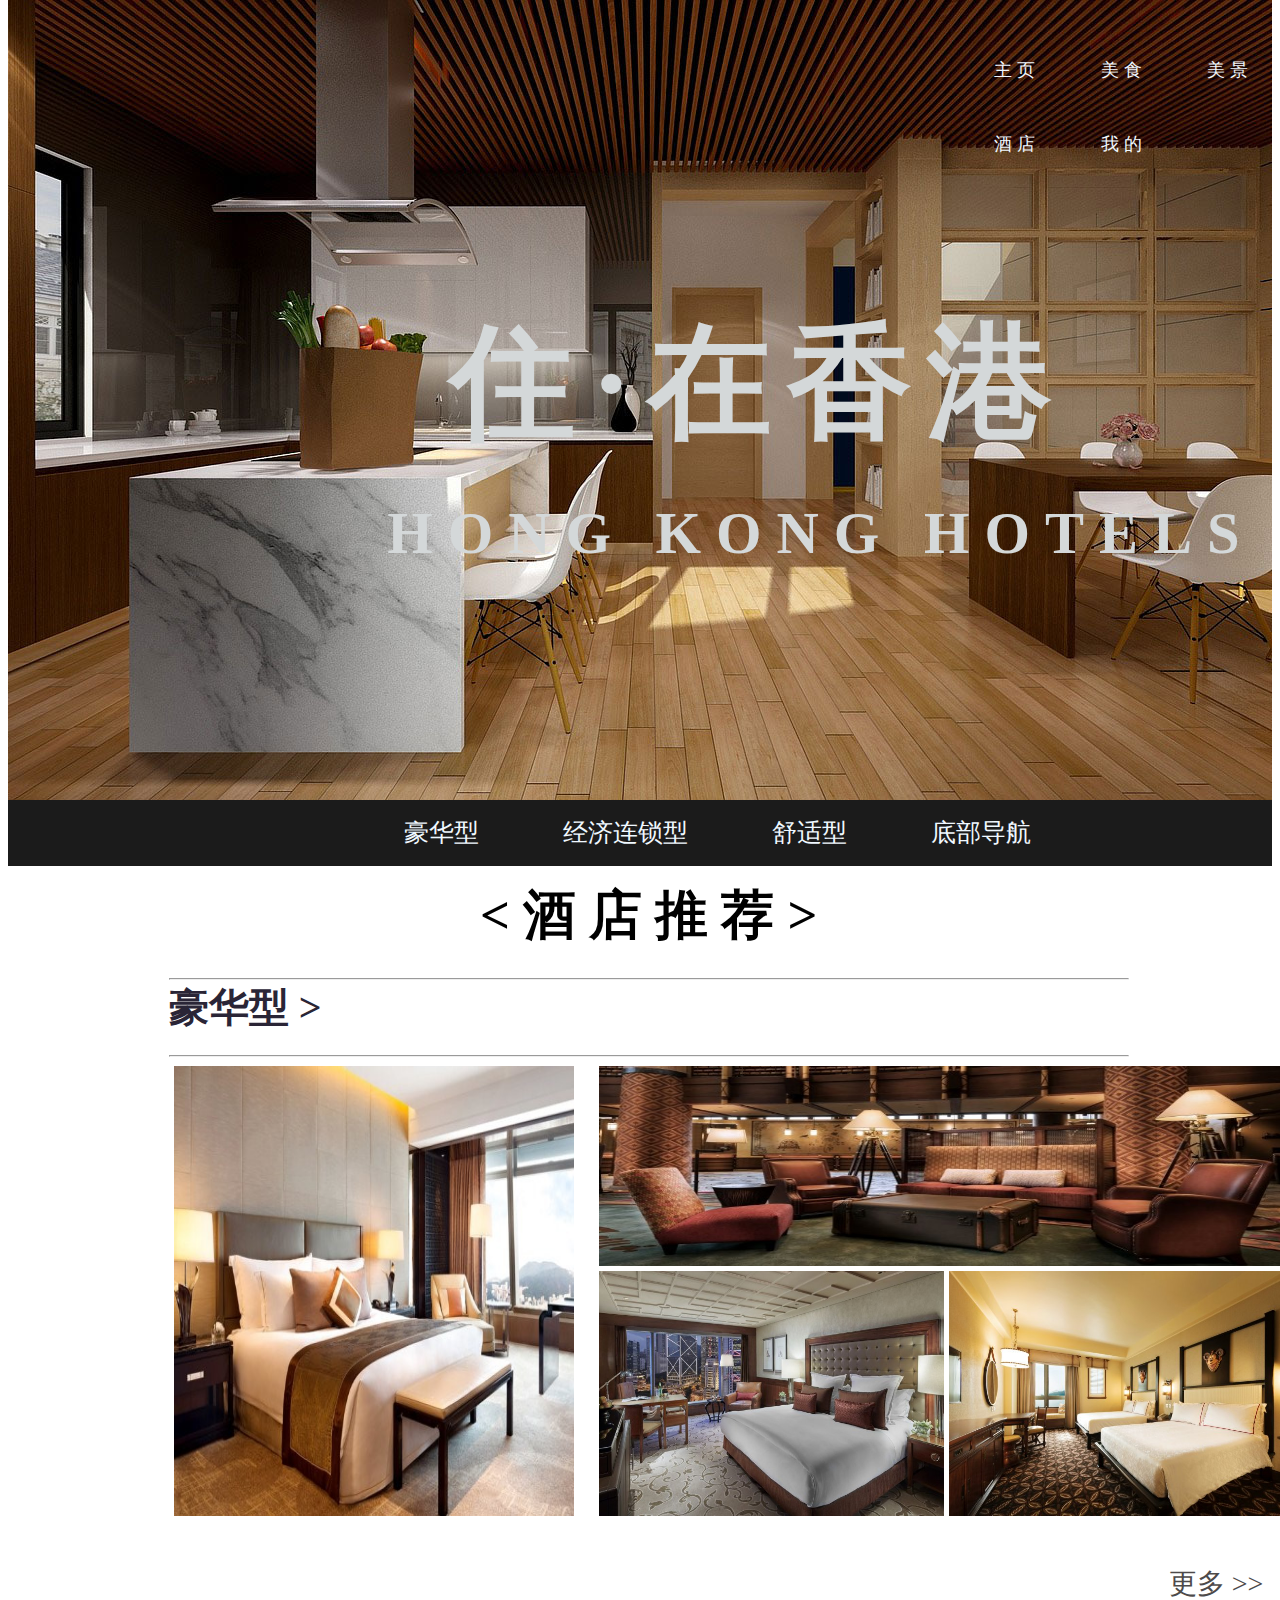
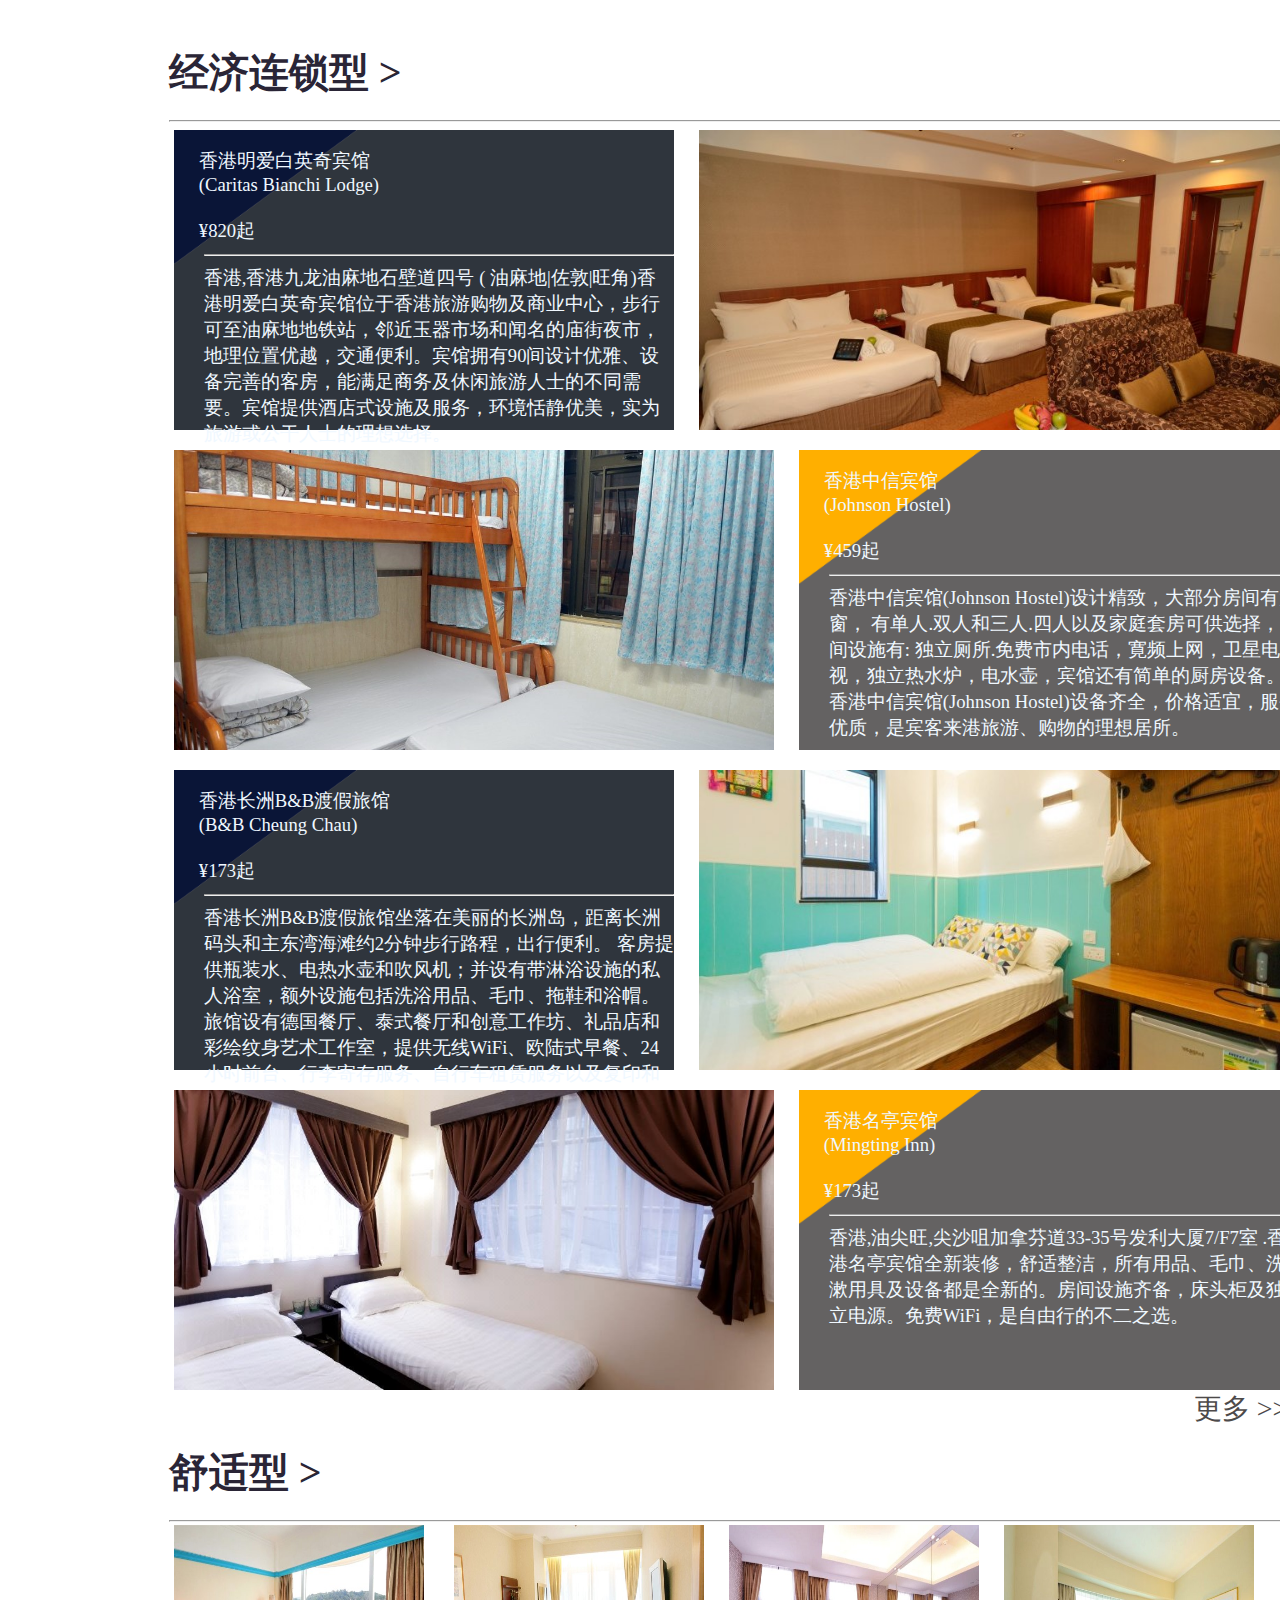
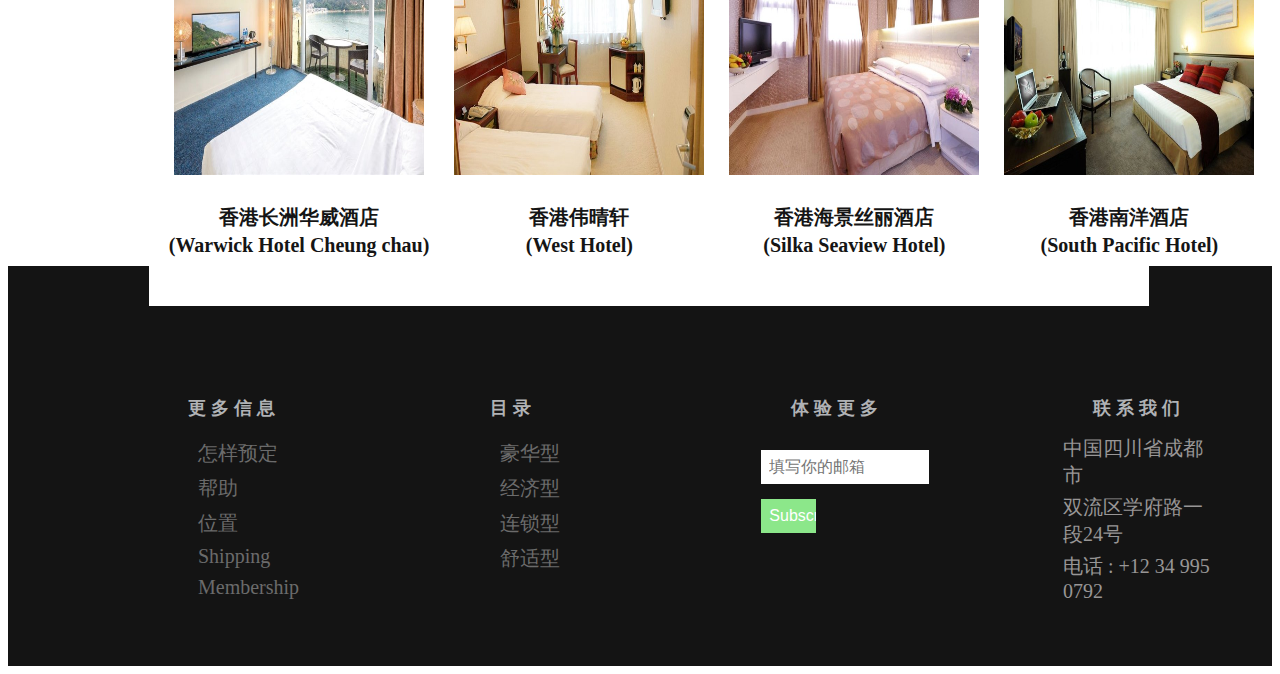
<file: Wu/hotel.html>
<!doctype html>
<html>
<head>
<meta charset="utf-8">
<title>住在香港</title>
	<link href="css/yangshi.css" rel="stylesheet" type="text/css" media="all" />

<script type="text/jscript" src="js/gundong.js">
	
	
	</script>

</head>

<body>

<div class="header-top">

<div class="top">
		<div class="top-info">
	<h1>住·在香港 </h1>
		<h3><span> Hong Kong Hotels</span></h3>
	</div>
	<header>
<div class="zhezhao2">	
			<ul>
		<li><a href="../Yue/index.html" class="nav-underline">主页</a></li>
		<div class="dropdown">
			<a href="../Tan/html/tianping.html" class="nav-underline">美食</a>
			<div class="dropdown-content">
               <a href="../Tan/html/tianping.html">甜点&饮品</a>
               <a href="../Tan/html/zaocha.html">港式早茶</a>
               <a href="../Tan/html/xiaochi.html">街边小吃</a>
			   <a href="#">大排档</a>
            </div>
		</div>
		<li><a href="../Wang/html/Sight.html" class="nav-underline">美景</a></li>
		<li><a href="#" class="nav-underline">酒店</a></li>
		<li><a href="../Yue/me.html" class="nav-underline">我的</a></li>
 </ul>

	  </header>
</div>
		<div class="daohang">
			<ul>
<li><a href="#content-top" class="nav-underline">豪华型</a></li>
<li><a href="#num2" class="nav-underline">经济连锁型</a></li>
<li><a href="#num3" class="nav-underline">舒适型</a></li>
<li><a href="#num4" class="nav-underline">底部导航</a></li>
			</ul>  
</div>
		
  </div>
</div>
	
<div class="content">
	<div id="content-top">
		<h2>< 酒 店 推 荐 ><hr></h2>
	</div>
	<div class="leibie">
	豪华型 ><hr>
	</div>
		<div class="sort1">
         <img src="images/C._M0DCiyxWNBQbIhYi720.jpg" width="400" height="450" >
			
         <div class="informa">
			 <h3 class="words">
				 
				 <a href="html/booking.html" class="in-word" rel="bookmark">
<div class="cc1"></div>
			<ul>
				<li>香港丽思卡尔顿酒店<br>
					(The Ritz-Carlton Hong Kong)</li><br><hr>
				<li><li>&yen;3500起</li>
                <div class="cc2">
					</div><img src="images/4.50.png"width="220" height="40"></li>
					 </ul>		 

				 </a>
		</h3>
	     </div>
		</div>			
      
	
      <div class="sort2">
	<img src="images/迪士尼.jpg" width="700"height="200" >
		   <div class="informa2">
			 <h3 class="words2">
				 <a href="hongkong/booking.html" class="in-word2" rel="bookmark"><div class="cc3"></div>
			<ul>
				<li>香港迪士尼乐园酒店<br>(Hong Kong Disneyland Hotel)</li><br><hr>
				<li><li>&yen;1963起</li><div class="cc4">
					</div><img src="images/4.50.png"width="220" height="40"></li>
					 </ul>	
				 </a>	
		</h3>
	     </div>
      </div>

<div class="sort3">
	<img src="images/C._M0DCiibu_s-zev5i720.jpg" width="345"height="245" alt=""/>
	 <div class="informa3">
			 <h3 class="words3">
				 <a href="hongkong/booking.html" class="in-word3" rel="bookmark"><div class="cc5"></div>
			<ul>
				<li>香港文华东方酒店<br>(Mandarin Oriental Hong Kong)</li><br><hr>
				<li><li>&yen;3906起</li><div class="cc6">
					</div><img src="images/4.50.png"width="180" height="30"></li>
					 </ul>
				 </a>	
		</h3>
	     </div>
</div>
	
<div class="sort4">
	<img src="images/客房.jpg"width="350"height="245" alt=""/>
	 <div class="informa4">
			 <h3 class="words4">
				 <a href="hongkong/booking.html" class="in-word4" rel="bookmark"><div class="cc7"></div>
			<ul>
				<li>港岛香格里拉大酒店 <br>(Island Shangri-La)</li><br><hr>
				<li><li>&yen;10700起</li><div class="cc8">
					</div><img src="images/4.50.png"width="180" height="30"></li>
					 </ul>
				 </a>	
		</h3>
	     </div>
</div>
	<div class="gg1">
<a href="http://hotel.qunar.com/city/hongkong_city/#fromDate=2018-10-31&cityurl=hongkong_city&from=hotellist&toDate=2018-11-01&bs=%E9%A6%99%E6%B8%AF%E9%95%BF%E6%B4%B2%E5%8D%8E%E5%A8%81%E9%85%92%E5%BA%97&bc=%E9%A6%99%E6%B8%AF" class="gengduo1">更多 >></a>
	</div>
<div class="jiudiannei">
	<div class="leibie2">
		<div id="num2"></div>
	经济连锁型 ><hr>
	</div>
	<div class="jieshao">
		<div class="dd1">
		</div>
			<ul>
				<li>香港明爱白英奇宾馆<br>(Caritas Bianchi Lodge)</li><br>
				<li>&yen;820起</li><div class="dd2"><hr>香港,香港九龙油麻地石壁道四号 ( 油麻地|佐敦|旺角)香港明爱白英奇宾馆位于香港旅游购物及商业中心，步行可至油麻地地铁站，邻近玉器市场和闻名的庙街夜市，地理位置优越，交通便利。宾馆拥有90间设计优雅、设备完善的客房，能满足商务及休闲旅游人士的不同需要。宾馆提供酒店式设施及服务，环境恬静优美，实为旅游或公干人士的理想选择。
					</div>
					 </ul></div> 
	<span class="tupian" >
		
  <div class="aa">
	 
		</div>
</span> <br>
<span class="tupian2">
	<div class="aa2">
		</div>
	</span> 
	<span class="jieshao2">
		<div class="dd3">
		</div>
			<ul>
				<li>香港中信宾馆<br>(Johnson Hostel)</li><br>
				<li>&yen;459起</li><div class="dd2"><hr>香港中信宾馆(Johnson Hostel)设计精致，大部分房间有大窗， 有单人.双人和三人.四人以及家庭套房可供选择，房间设施有: 独立厕所.免费市内电话，寛频上网，卫星电视，独立热水炉，电水壶，宾馆还有简单的厨房设备。香港中信宾馆(Johnson Hostel)设备齐全，价格适宜，服务优质，是宾客来港旅游、购物的理想居所。
					</div>
					 </ul>
		</span> <br>
<span class="jieshao3">
	<ul>
				<li>香港长洲B&B渡假旅馆<br>(B&B Cheung Chau)</li><br>
				<li>&yen;173起</li><div class="dd2"><hr>香港长洲B&B渡假旅馆坐落在美丽的长洲岛，距离长洲码头和主东湾海滩约2分钟步行路程，出行便利。 客房提供瓶装水、电热水壶和吹风机；并设有带淋浴设施的私人浴室，额外设施包括洗浴用品、毛巾、拖鞋和浴帽。 旅馆设有德国餐厅、泰式餐厅和创意工作坊、礼品店和彩绘纹身艺术工作室，提供无线WiFi、欧陆式早餐、24小时前台、行李寄存服务、自行车租赁服务以及复印和传真服务.
					</div>
					 </ul>
	</span>
	<span class="tupian3">
		<div class="aa3">
		</div>	</span> <br>
<span class="tupian4">
	<div class="aa4">
		</div>
	</span>
<span class="jieshao4">
	<ul>
				<li>香港名亭宾馆<br>(Mingting Inn)</li><br>
				<li>&yen;173起</li><div class="dd2"><hr>
香港,油尖旺,尖沙咀加拿芬道33-35号发利大厦7/F7室 .香港名亭宾馆全新装修，舒适整洁，所有用品、毛巾、洗漱用具及设备都是全新的。房间设施齐备，床头柜及独立电源。免费WiFi，是自由行的不二之选。
					</div>
					 </ul>
	</span>
	<div class="gg2">
<a href="http://hotel.qunar.com/city/hongkong_city/#fromDate=2018-10-31&cityurl=hongkong_city&from=hotellist&toDate=2018-11-01&bs=%E9%A6%99%E6%B8%AF%E9%95%BF%E6%B4%B2%E5%8D%8E%E5%A8%81%E9%85%92%E5%BA%97&bc=%E9%A6%99%E6%B8%AF" class="gengduo1">更多 >></a>
</div>
	
	</div>
<div class="shushi">
	<div class="leibie3"><div id="num3">舒适型 ><hr></div></div>
	<div class="sort5">
	  <img src="images/C._M0DCii--UpWPeWDi720.jpg" width="250" height="250">
	  <div class="informa5">
			 <h3 class="words5">
		<a href="http://hotel.qunar.com/city/hongkong_city/dt-2092/?tag=hongkong_city#fromDate=2018-10-31&toDagte=2018-11-01&q=%E9%A6%99%E6%B8%AF%E9%95%BF%E6%B4%B2%E5%8D%8E%E5%A8%81%E9%85%92%E5%BA%97&filterid=02d9c42b-22e6-4a65-a9f4-43ffe97853f2&showMap=0&haspoi=1" class="in-word5" rel="bookmark">香港长洲华威酒店<br>
					 (Warwick Hotel Cheung chau)
				 </a>
		</h3>
	     </div>
	</div>

<div class="sort6">
	<img src="images/C._M0DCiLJDd-mXFc_i720.jpg" width="250" height="250">
	 <div class="informa6">
			 <h3 class="words6">
				 <a href="http://hotel.qunar.com/city/hongkong_city/dt-2039/?tag=hongkong_city#fromDate=2018-10-31&toDate=2018-11-01&q=%E9%A6%99%E6%B8%AF%E4%BC%9F%E6%99%B4%E8%BD%A9&filterid=2711faeb-aa76-4200-87df-67d956538e6a&showMap=0&haspoi=1" class="in-word6" rel="bookmark">香港伟晴轩
					 <br>
					 (West Hotel) 
				 </a>	
		</h3>
	     </div>
</div>

<div class="sort7">
	<img src="images/C._M0DCi9vmMdRL7Rai720.jpg" width="250" height="250">
	 <div class="informa7">
			 <h3 class="words7">
				 <a href="http://hotel.qunar.com/city/hongkong_city/dt-4/?tag=hongkong_city#fromDate=2018-10-31&toDate=2018-11-01&q=%E9%A6%99%E6%B8%AF%E6%B5%B7%E6%99%AF%E4%B8%9D%E4%B8%BD%E9%85%92%E5%BA%97&filterid=5a21b22d-64db-4312-8849-4109ea050b94&showMap=0&haspoi=1" class="in-word7" rel="bookmark">

香港海景丝丽酒店<br>(Silka Seaview Hotel)
				 </a>	
		</h3>
	     </div>
</div> 
	
<div class="sort8">
                    <img src="images/C._M0DCicIgt12Hqaxi720.jpg"width="250" height="250">
                    <div class="informa8">
                        <h3 class="words8">
                            <a href="http://hotel.qunar.com/city/hongkong_city/dt-2050/?tag=hongkong_city#fromDate=2018-10-31&toDate=2018-11-01&q=%E9%A6%99%E6%B8%AF%E5%8D%97%E6%B4%8B%E9%85%92%E5%BA%97&filterid=973b65fb-159d-4520-b1c8-59bbcf230662&showMap=0&haspoi=1" class="in-word8">香港南洋酒店<br>(South Pacific Hotel)
						</a>
						</h3>
                    </div>
                </div>
		</div>
	
</div>

	<div class="footer"><div id="num3"></div>
	<div class="container">
		<div class="footer-top-at">
			
				<div class="col-md-3 amet-sed">
				<h4><div id="num4">更 多 信 息</div></h4>
				<ul class="nav-bottom">
						<li><a href="#">怎样预定</a></li>
						<li><a href="#">帮助</a></li>
						<li><a href="contact.html">位置</a></li>
						<li><a href="#">Shipping</a></li>
						<li><a href="#">Membership</a></li>	
					</ul>	
				</div>
				<div class="col-md-3 amet-sed">
					<h4>目 录</h4>
					<ul class="nav-bottom">
						<li><a href="#">豪华型</a></li>
						<li><a href="#">经济型</a></li>
						<li><a href="#">连锁型</a></li>
						<li><a href="#">舒适型</a></li>	
					</ul>
					
				</div>
				<div class="col-md-3 amet-sed">
					<h4>体 验 更 多</h4>
					<div class="stay">
						<div class="stay-left">
							<form>
								<input type="text" placeholder="填写你的邮箱 " required>
							</form>
						</div>
						<div class="btn-1">
							<form>
								<input type="submit" value="Subscribe">
							</form>
						</div>
							<div class="clearfix"> </div>
			</div>
					
				</div>
				<div class="col-md-3 amet-sed ">
				<h4>联 系 我 们</h4>
					<p>中国四川省成都市</p>
					<p>双流区学府路一段24号</p>
					<p>电话 :  +12 34 995 0792</p>
				</div>
				<div class="clearfix"> </div>
			</div>
	</div>

	</div>
	
</body>
	
</html>
</file>
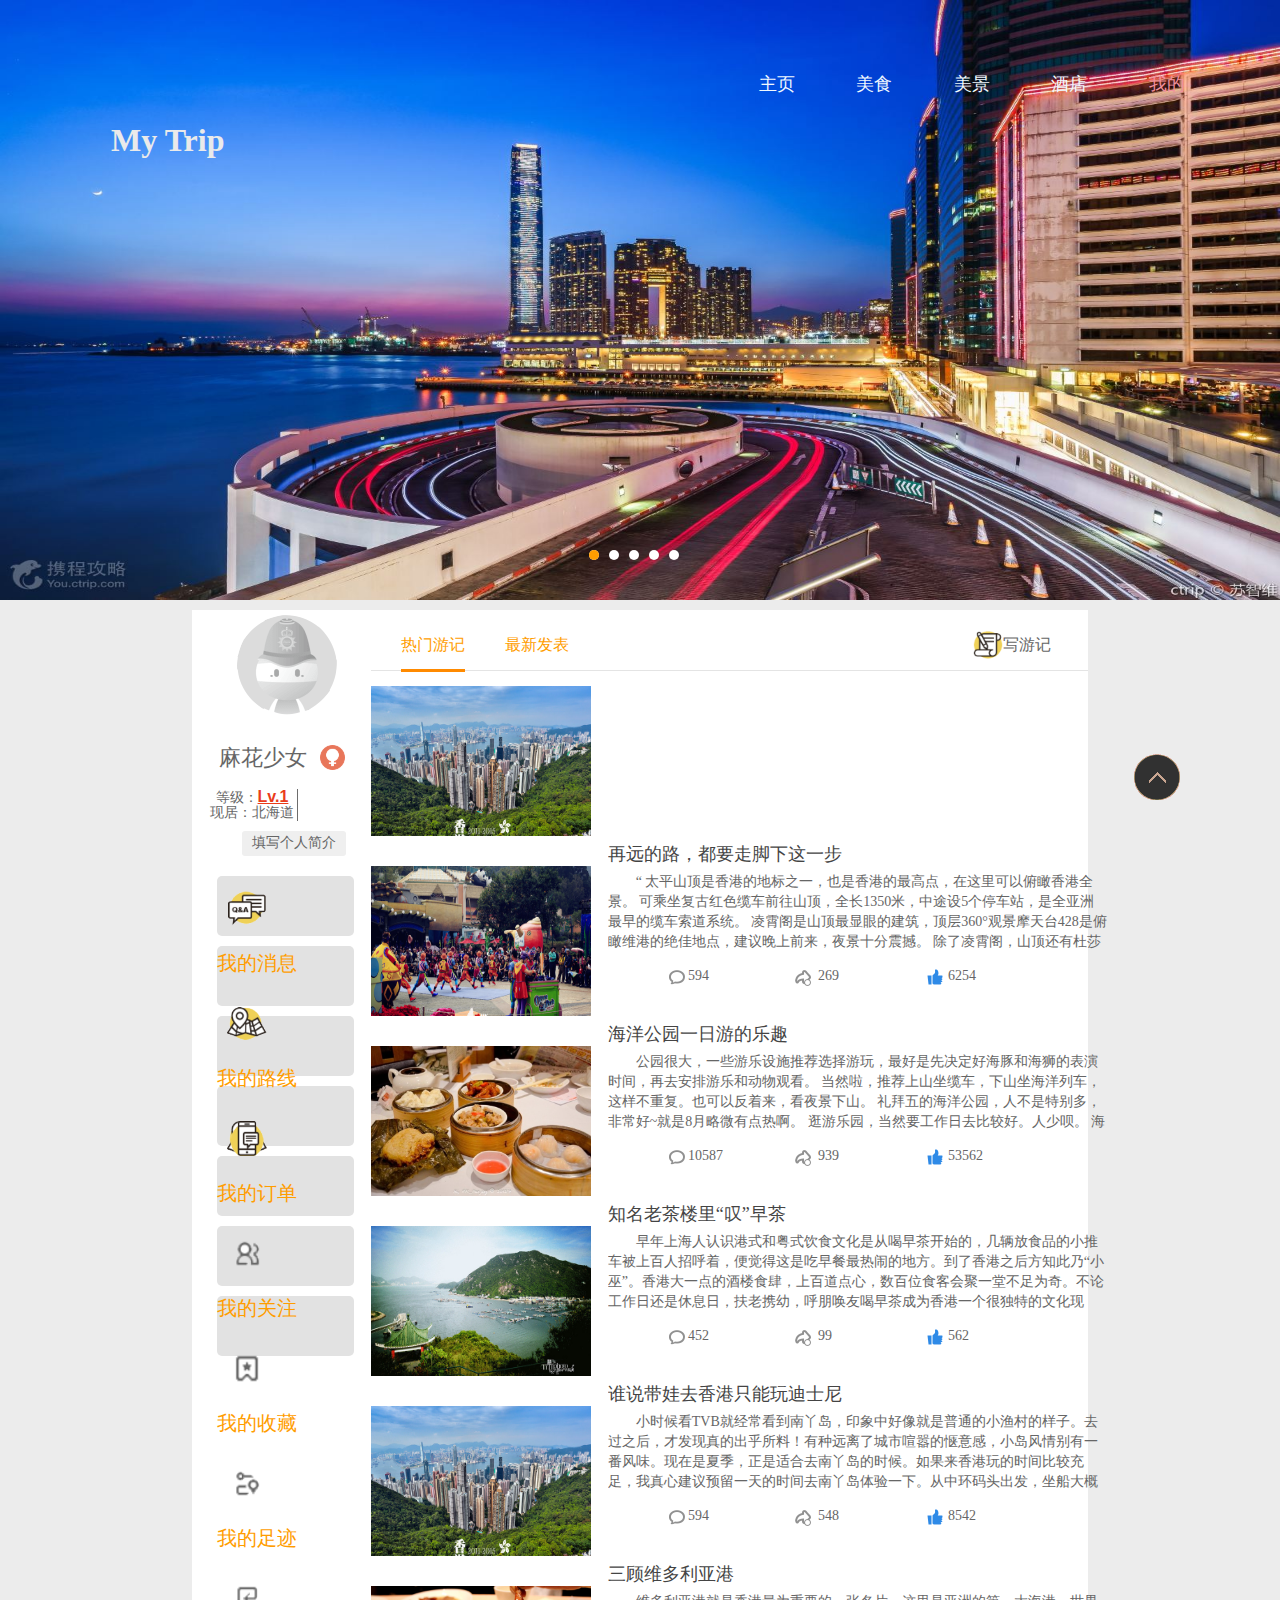
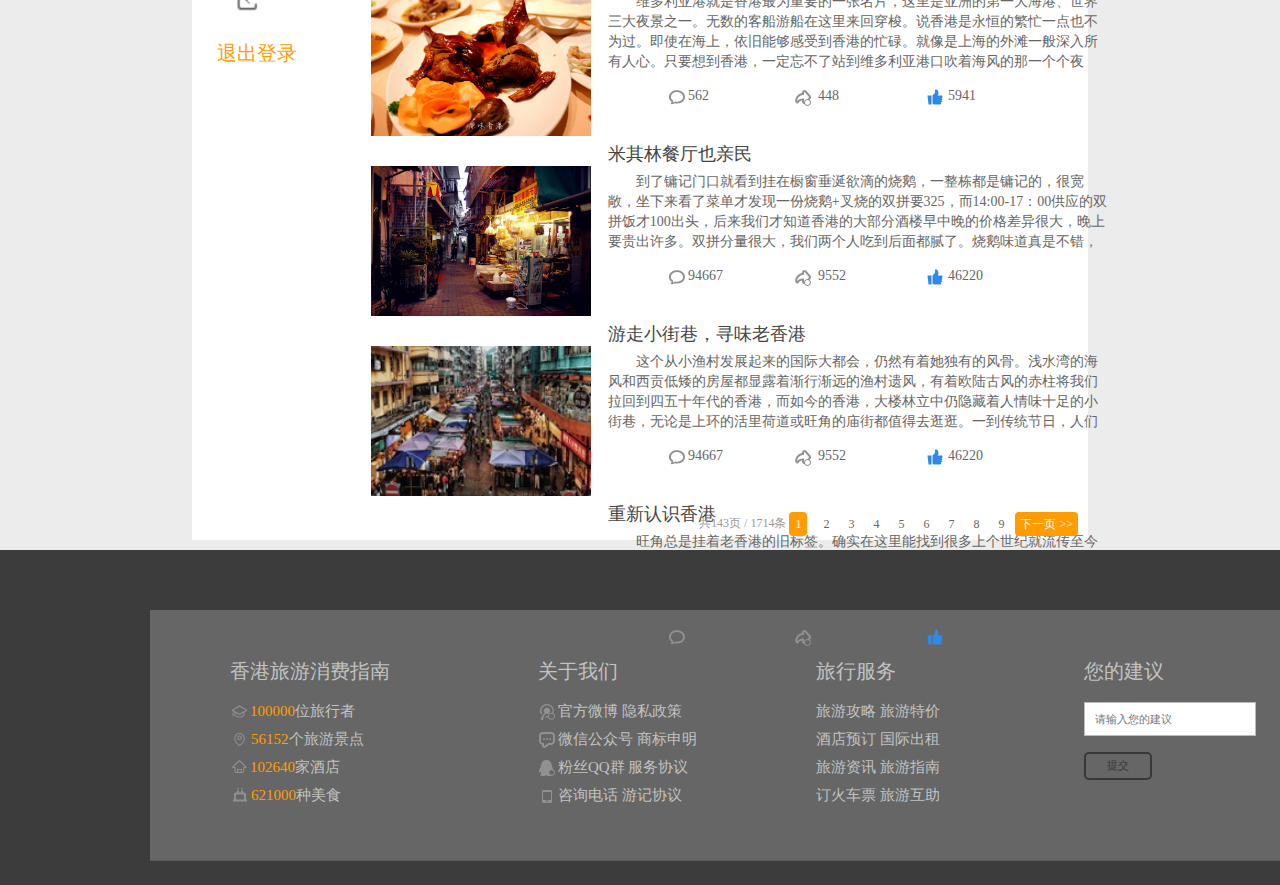
<file: Yue/me.html>
<!DOCTYPE html PUBLIC "-//W3C//DTD XHTML 1.0 Transitional//EN" "http://www.w3.org/TR/xhtml1/DTD/xhtml1-transitional.dtd">
<html xmlns="http://www.w3.org/1999/xhtml">
<head>
<meta http-equiv="Content-Type" content="text/html; charset=utf-8" />
<title>我的</title>
<link href="Css/me.css" rel="stylesheet" type="text/css" media="all">
<script src="SpryAssets/SpryEffects.js" type="text/javascript"></script>

</head>

<body>
	<a name="head"></a>
<div id="header">
<div class="slider-contaner">
<ul class="slider">
   <li class="slider-item slider-item1"><img src="Images/282.jpg" width=100% height=600px></li>
   <li class="slider-item slider-item2"><img src="Images/281.jpg" width=100% height=600px></li>
   <li class="slider-item slider-item3"><img src="Images/28.jpg" width=100% height=600px></li>
   <li class="slider-item slider-item4"><img src="Images/283.jpg" width=100% height=600></li>
   <li class="slider-item slider-item5"><img src="Images/284.jpg" width=100% height=600></li>
  </ul>
  
  <div class="focus-container">
	<ul class="floatfix"> 
    <li class="on"><div class="focus-item focus-item1"></div></li>
    <li><div class="focus-item focus-item2"></div></li>
    <li><div class="focus-item focus-item3"></div></li>
    <li><div class="focus-item focus-item4"></div></li>
    <li><div class="focus-item focus-item5"></div></li>
    </ul>
</div>
  
  <div id="daohang">
    	<ul>
		<li><a href="index.html" class="nav-underline">主页</a></li>
		<div class="dropdown">
			<a href="../Tan/html/tianping.html" class="nav-underline">美食</a>
			<div class="dropdown-content">
               <a href="../Tan/html/tianping.html">甜点&饮品</a>
               <a href="../Tan/html/zaocha.html">港式早茶</a>
               <a href="../Tan/html/xiaochi.html">街边小吃</a>
			   <a href="../Wu/html/dapaidang.html">大排档</a>
            </div>
		</div>
		<li><a href="../Wang/html/Sight.html" class="nav-underline">美景</a></li>
		<li><a href="../Wu/hotel.html" class="nav-underline">酒店</a></li>
		<li><a href="../Wang/Management/后台.html" class="nav-underline-active">我的</a></li>
	    </ul>
  </div>
  
<div id="logo"> 
  	<h1 onclick="MM_effectShake(this)">My Trip</h1>
</div>
   
</div>
</div>

<div id="body">
  <div id="bodylittle">
  	<div class="bodyleft">
    	<div class="MAvater">
         <div class="MAvaImg">
          <img src="Images/toux.png" />
          </div>
         <div class="MAvaName">
                 麻花少女
         <i class="MGenderFemale"></i>
         </div>
         <div class="MAvaInfo">
         	<div class="MAvaLevel flt1">等级：<a href="/rank/lv.php" title="Lv.1" target="_blank">Lv.1</a>
            </div>
            <div class="MAvaPlace flt1" title="北海道">现居：北海道</div>
         </div>
         <div class="MAvaProfile">
          <a class="addBtn" href="#">填写个人简介</a></div>
        </div>
    	<ul>
         <li><a href="#"><div class="tu"><img src="Images/ask.png"/></div><div class="zi">我的消息</div></a></li>
         <li><a href="#"><div class="tu"><img src="Images/location.png"/></div><div class="zi">我的路线</div></a></li>
         <li><a href="#"><div class="tu"><img src="Images/buy.png"/></div><div class="zi">我的订单</div></a></li>
         <li><a href="#"><div class="tu"><img src="Images/friends.png"/></div><div class="zi">我的关注</div></a>
         </li>
         <li><a href="#"><div class="tu"><img src="Images/shou.png"/></div><div class="zi">我的收藏</div></a></li>
         <li><a href="#"><div class="tu"><img src="Images/trip.png"/></div><div class="zi">我的足迹</div></a></li>
         <li><a href="new.html"><div class="tu"><img src="Images/leave.png"/></div><div class="zi">退出登录</div></a></li>
        </ul>
        <div style="clear:both"></div>
    </div>
    

<div class="bodyright">
  <div class="right">
    <div class="right-up">
    	<ul class="right-look">
        	<li class="right-hot">
            <a href="#">热门游记</a></li>
            <li class="right-new">
            <a href="#">最新发表</a></li>									        
        </ul>
    </div>
    <div class="right-write"><a href="write.html" target="_blank"><img src="Images/bottom-write.png"/>
    <div class="right-write.zi">写游记</div></a></div>
  </div>
  
  <div class="right-bottom">
    	<div class="right-bottom-hot">
        
             <div class="right-bottoms">
           	   <div class="bottom-image" onclick="MM_effectSlide(this, 1000, '100%', '50%', true)">
                 <img src="Images/Mountain.jpeg" style="display:inline" /></div>
                <div class="bottom-wrapper">
                 <dl>
                  <dt>
                   <a href="#">再远的路，都要走脚下这一步</a></dt>
                  <dd>
                   <a href="#">“ 太平山顶是香港的地标之一，也是香港的最高点，在这里可以俯瞰香港全景。
可乘坐复古红色缆车前往山顶，全长1350米，中途设5个停车站，是全亚洲最早的缆车索道系统。
凌霄阁是山顶最显眼的建筑，顶层360°观景摩天台428是俯瞰维港的绝佳地点，建议晚上前来，夜景十分震撼。
除了凌霄阁，山顶还有杜莎夫人蜡像馆、山顶邮局等不错的景点，同样不可错过。</a></dd>
          </dl></div>
          	<div class="good">
          		<div class="li-re-tran">
         			<div id="li-tu" class="like"></div><div class="li-zi">6254</div>
            		</div>
                <div class="li-re-tran">
         			<div id="li-tu" class="re"></div><div class="li-zi">269</div>
            		</div>
                <div class="li-re-tran">
         			<div id="li-tu" class="tran"></div><div class="li-zi">594</div>
            		</div>
             </div>
         </div>
          </div>
          
             <div class="right-bottoms">
             <div class="bottom-image">
                 <img src="Images/Seapark.jpeg" style="display:inline" /></div>
                <div class="bottom-wrapper">
                 <dl>
                  <dt>
                   <a href="#">海洋公园一日游的乐趣</a></dt>
                  <dd>
                   <a href="#">公园很大，一些游乐设施推荐选择游玩，最好是先决定好海豚和海狮的表演时间，再去安排游乐和动物观看。 当然啦，推荐上山坐缆车，下山坐海洋列车，这样不重复。也可以反着来，看夜景下山。
礼拜五的海洋公园，人不是特别多，非常好~就是8月略微有点热啊。
逛游乐园，当然要工作日去比较好。人少呗。
海洋公园的打折券，很多地方都有，网上，一些地图的边边角角上很多。
进园后...</a></dd>
                   </dl></div>
              <div class="good">
          		<div class="li-re-tran">
         			<div id="li-tu" class="like"></div><div class="li-zi">53562</div>
            		</div>
                <div class="li-re-tran">
         			<div id="li-tu" class="re"></div><div class="li-zi">939</div>
            		</div>
                <div class="li-re-tran">
         			<div id="li-tu" class="tran"></div><div class="li-zi">10587</div>
            		</div>
             </div>
             </div>
             <div class="right-bottoms">
             <div class="bottom-image">
                 <img src="Images/Zaocha.jpeg" style="display:inline" /></div>
                <div class="bottom-wrapper">
                 <dl>
                  <dt>
                   <a href="#">知名老茶楼里“叹”早茶</a></dt>
                  <dd>
                   <a href="#">早年上海人认识港式和粤式饮食文化是从喝早茶开始的，几辆放食品的小推车被上百人招呼着，便觉得这是吃早餐最热闹的地方。到了香港之后方知此乃“小巫”。香港大一点的酒楼食肆，上百道点心，数百位食客会聚一堂不足为奇。不论工作日还是休息日，扶老携幼，呼朋唤友喝早茶成为香港一个很独特的文化现象。茶自不必说，现在人时间赶了，不太讲究，但是那些精美的港式点...</a></dd>
                   </dl></div>
           <div class="good">
          		<div class="li-re-tran">
         			<div id="li-tu" class="like"></div><div class="li-zi">562</div>
            		</div>
                <div class="li-re-tran">
         			<div id="li-tu" class="re"></div><div class="li-zi">99</div>
            		</div>
                <div class="li-re-tran">
         			<div id="li-tu" class="tran"></div><div class="li-zi">452</div>
            		</div>
             </div>
             </div>
             <div class="right-bottoms">
             <div class="bottom-image">
                 <img src="Images/Nanya.jpeg" style="display:inline" /></div>
                <div class="bottom-wrapper">
                 <dl>
                  <dt>
                   <a href="#">谁说带娃去香港只能玩迪士尼</a></dt>
                  <dd>
                   <a href="#">小时候看TVB就经常看到南丫岛，印象中好像就是普通的小渔村的样子。去过之后，才发现真的出乎所料！有种远离了城市喧嚣的惬意感，小岛风情别有一番风味。现在是夏季，正是适合去南丫岛的时候。如果来香港玩的时间比较充足，我真心建议预留一天的时间去南丫岛体验一下。从中环码头出发，坐船大概3、40分钟吧，还是挺方便的。出发前可以提前查好船次，留意时间。
我们去的...</a></dd>
                   </dl></div>
            <div class="good">
          		<div class="li-re-tran">
         			<div id="li-tu" class="like"></div><div class="li-zi">8542</div>
            		</div>
                <div class="li-re-tran">
         			<div id="li-tu" class="re"></div><div class="li-zi">548</div>
            		</div>
                <div class="li-re-tran">
         			<div id="li-tu" class="tran"></div><div class="li-zi">594</div>
            		</div>
             </div>
             </div>
             <div class="right-bottoms">
             <div class="bottom-image">
                 <img src="Images/Mountain.jpeg" style="display:inline" /></div>
                <div class="bottom-wrapper">
                 <dl>
                  <dt>
                   <a href="#">三顾维多利亚港</a></dt>
                  <dd>
                   <a href="#">维多利亚港就是香港最为重要的一张名片，这里是亚洲的第一大海港、世界三大夜景之一。无数的客船游船在这里来回穿梭。说香港是永恒的繁忙一点也不为过。即使在海上，依旧能够感受到香港的忙碌。就像是上海的外滩一般深入所有人心。只要想到香港，一定忘不了站到维多利亚港口吹着海风的那一个个夜晚。3次来香港，我都会选择来这样看一看，即使以后还会有机会来，我依然会...</a></dd>
                   </dl></div>
              <div class="good">
          		<div class="li-re-tran">
         			<div id="li-tu" class="like"></div><div class="li-zi">5941</div>
            		</div>
                <div class="li-re-tran">
         			<div id="li-tu" class="re"></div><div class="li-zi">448</div>
            		</div>
                <div class="li-re-tran">
         			<div id="li-tu" class="tran"></div><div class="li-zi">562</div>
            		</div>
             </div></div>
          <div class="right-bottoms">
          <div class="bottom-image">
            <img src="Images/Miqilin.jpeg" style="display:inline" /></div>
            <div class="bottom-wrapper">
               <dl>
               <dt>
          <a href="#">米其林餐厅也亲民</a></dt>
               <dd>
                   <a href="#">到了镛记门口就看到挂在橱窗垂涎欲滴的烧鹅，一整栋都是镛记的，很宽敞，坐下来看了菜单才发现一份烧鹅+叉烧的双拼要325，而14:00-17：00供应的双拼饭才100出头，后来我们才知道香港的大部分酒楼早中晚的价格差异很大，晚上要贵出许多。双拼分量很大，我们两个人吃到后面都腻了。烧鹅味道真是不错，皮酥肉嫩，而且一口咬下去真的有汁，再蘸上酸梅酱味道更别具风味...</a></dd>
                   </dl></div>
              <div class="good">
          		<div class="li-re-tran">
         			<div id="li-tu" class="like"></div><div class="li-zi">46220</div>
            		</div>
                <div class="li-re-tran">
         			<div id="li-tu" class="re"></div><div class="li-zi">9552</div>
            		</div>
                <div class="li-re-tran">
         			<div id="li-tu" class="tran"></div><div class="li-zi">94667</div>
            		</div>
             </div></div>
             <div class="right-bottoms">
             <div class="bottom-image">
                 <img src="Images/Jiexiang.jpeg" style="display:inline" /></div>
                <div class="bottom-wrapper">
                 <dl>
                  <dt>
                   <a href="#">游走小街巷，寻味老香港</a></dt>
                  <dd>
                   <a href="#">这个从小渔村发展起来的国际大都会，仍然有着她独有的风骨。浅水湾的海风和西贡低矮的房屋都显露着渐行渐远的渔村遗风，有着欧陆古风的赤柱将我们拉回到四五十年代的香港，而如今的香港，大楼林立中仍隐藏着人情味十足的小街巷，无论是上环的活里荷道或旺角的庙街都值得去逛逛。一到传统节日，人们仍然固守着老一辈的传统，喜欢去黄大仙拜拜许个愿，求求平安。悄然发现那...</a></dd>
                   </dl></div>
          <div class="good">
          		<div class="li-re-tran">
         			<div id="li-tu" class="like"></div><div class="li-zi">46220</div>
            		</div>
                <div class="li-re-tran">
         			<div id="li-tu" class="re"></div><div class="li-zi">9552</div>
            		</div>
                <div class="li-re-tran">
         			<div id="li-tu" class="tran"></div><div class="li-zi">94667</div>
            		</div>
             </div>
             </div>
              <div class="right-bottoms">
             <div class="bottom-image">
                 <img src="Images/Wangjiao.jpeg" style="display:inline" /></div>
                <div class="bottom-wrapper">
                 <dl>
                  <dt>
                   <a href="#">重新认识香港</a></dt>
                  <dd>
                   <a href="#">旺角总是挂着老香港的旧标签。确实在这里能找到很多上个世纪就流传至今的建筑和一成不变的生活方式。如果你想要找到最具香港的“电脑窗口”式标牌，我想你来香港旺角不会感到失望。旺角的新旧楼宇林立，旧住宅楼宇地铺多为商店或餐厅。从旺角的地铁站出来经过天桥的我一开始是震惊的...完全不知道这些裹着头巾、东南亚式长相的人到底在这里干嘛，为什么会在这里，甚至开...</a></dd>
                   </dl></div>
           <div class="good">
          		<div class="li-re-tran">
         			<div id="li-tu" class="like"></div><div class="li-zi">13562</div>
            		</div>
                <div class="li-re-tran">
         			<div id="li-tu" class="re"></div><div class="li-zi">639</div>
            		</div>
                <div class="li-re-tran">
         			<div id="li-tu" class="tran"></div><div class="li-zi">4587</div>
            		</div>
             </div></div>
             <div align="right" class="m-pagination" id="_j_tn_pagination" data-type="0" data-objid="0">
      <span class="count">共143页 / 1714条</span>
      <span class="pg-current">1</span>
<a class="pi _j_pageitem" href="javascript:;" data-page="2" rel="nofollow">2</a>
<a class="pi _j_pageitem" href="javascript:;" data-page="3" rel="nofollow">3</a>
<a class="pi _j_pageitem" href="javascript:;" data-page="4" rel="nofollow">4</a>
<a class="pi _j_pageitem" href="javascript:;" data-page="5" rel="nofollow">5</a>
<a class="pi _j_pageitem" href="javascript:;" data-page="6" rel="nofollow">6</a>
<a class="pi _j_pageitem" href="javascript:;" data-page="7" rel="nofollow">7</a>
<a class="pi _j_pageitem" href="javascript:;" data-page="8" rel="nofollow">8</a>
<a class="pi _j_pageitem" href="javascript:;" data-page="9" rel="nofollow">9</a>
<a class="pg-next _j_pageitem" href="javascript:;" data-page="2" rel="nofollow">下一页 &gt;&gt;</a>
                        </div>
        </div>
  </div>
    </div>
  </div>
<!--bodylittle-->
      <div style="clear:both"></div>
</div>
<!--body-->

<div id="footer">
	<div class="footer-content">
    	<dl class="footer-Info">
        	<dt>香港旅游消费指南</dt>
            <dd><div class="tra-tu"></div><p>100000</p>位旅行者</dd>
            <dd><div class="sig-tu"></div><p>56152</p>个旅游景点</dd>
            <dd><div class="hot-tu"></div><p>102640</p>家酒店</dd>
            <dd><div class="foo-tu"></div><p>621000</p>种美食</dd>
        </dl>
        <dl class="footer-About">
        	<dt>关于我们</dt>
            <dd><div class="wb"></div>官方微博   隐私政策</dd>
            <dd><div class="wx"></div>微信公众号  商标申明</dd>
            <dd><div class="QQ"></div>粉丝QQ群  服务协议</dd>
            <dd><div class="Tel"></div>咨询电话  游记协议</dd>
         </dl>
         <dl class="footer-Service">
        	<dt>旅行服务</dt>
            <dd>旅游攻略  旅游特价</dd>
            <dd>酒店预订  国际出租</dd>
            <dd>旅游资讯  旅游指南</dd>
            <dd>订火车票  旅游互助</dd>
         </dl>
		 <div class="footer-grid-info">
         	<h3>您的建议</h3>
			<form action="#" method="post">
				<input type="email" id="mc4wp_email" name="EMAIL" placeholder="请输入您的建议" required="">
				<input type="submit" value="提交">
			</form>
		</div>
    </div>
</div>
<a href="#head"><img class="ding" src="Images/ding.png"/></a>
</body>
</html>
</file>
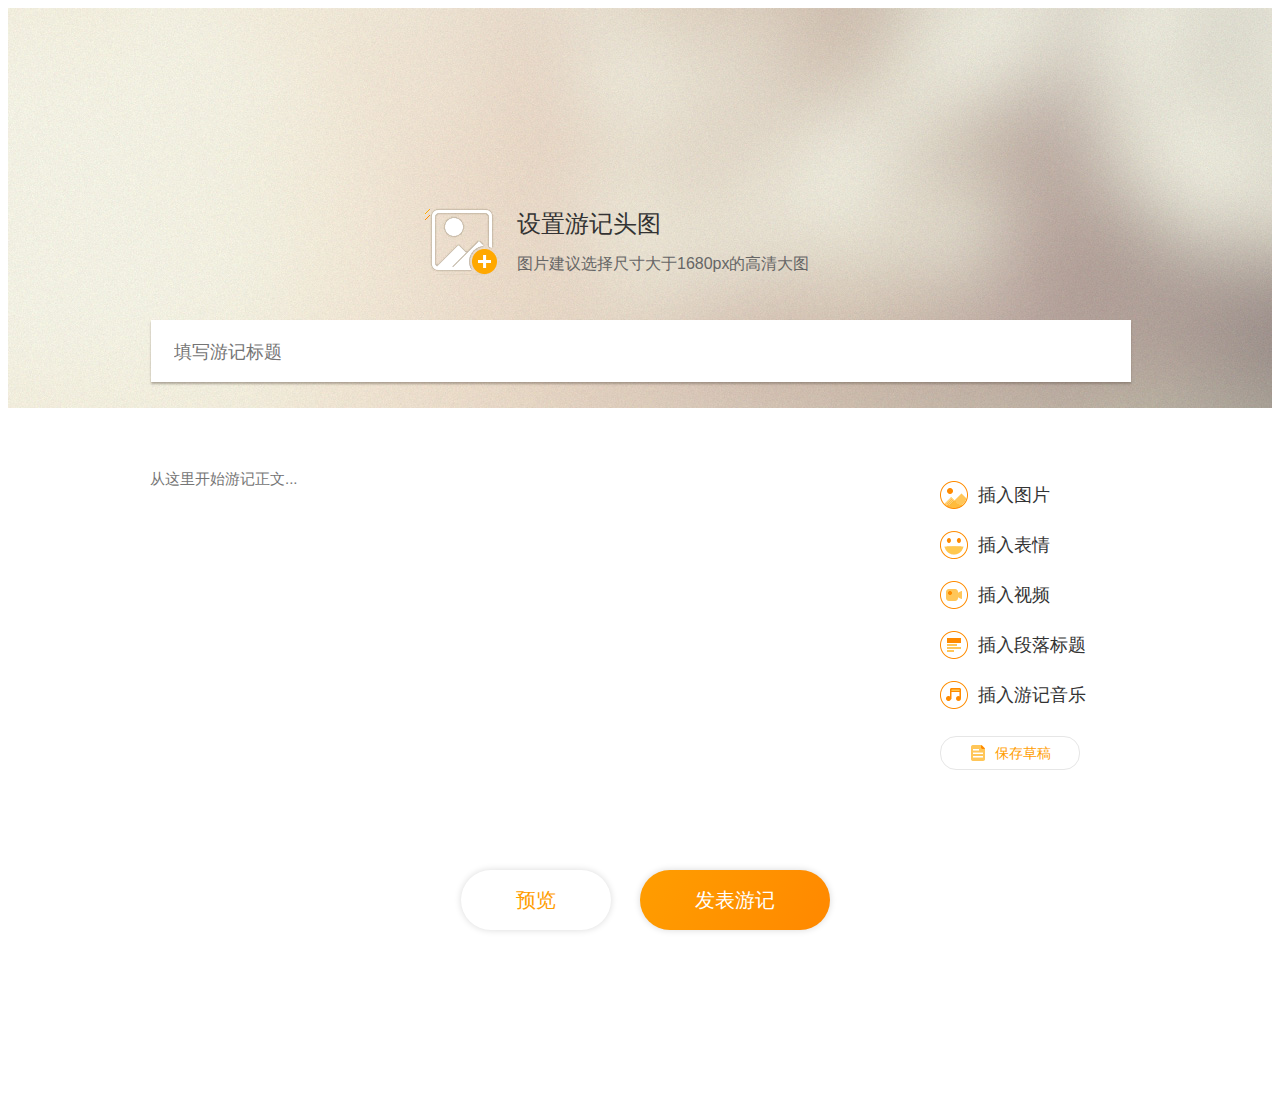
<file: Yue/write.html>
<!DOCTYPE html PUBLIC "-//W3C//DTD XHTML 1.0 Transitional//EN" "http://www.w3.org/TR/xhtml1/DTD/xhtml1-transitional.dtd">
<html xmlns="http://www.w3.org/1999/xhtml">
<head>
<meta http-equiv="Content-Type" content="text/html; charset=utf-8" />
<title>写游记</title>
<link href="Css/write.css" rel="stylesheet" type="text/css" media="all">
</head>

<body>
	<div class="up">
     <div class="set_page">
     	<a class="set_add"></a>
        <h2>设置游记头图</h2>
        <p>图片建议选择尺寸大于1680px的高清大图</p>
     </div>
     
     <div class="set_title">
      <input type="text" id="_j_title" value="" placeholder="填写游记标题" maxlength="48">
        <span>可输入<strong>48</strong>字</span>
        <div class="clear"></div>
    </div>
    
    <div class="down">
    	<div class="content pagelet-block">
        	<div class="_j_content_box">
            	<textarea cols="30" rows="1" class="textarea _j_textarea _j_textareaplc" data-exclude_class="_j_textarea _j_textareaplc" tabindex="-1" placeholder="从这里开始游记正文..."></textarea>
            </div>
        </div>
        <div class="sidebar">
         <ul>
        	<li class="sidebar-item">
            <div id="tu" class="tu1"></div><div class="zi">插入图片</div></li>
            <li class="sidebar-item">
            <div id="tu" class="tu2"></div><div class="zi">插入表情</div></li>
            <li class="sidebar-item">
            <div id="tu" class="tu3"></div><div class="zi">插入视频</div></li>
            <li class="sidebar-item">
            <div id="tu" class="tu4"></div><div class="zi">插入段落标题</div></li>
            <li class="sidebar-item">
            <div id="tu" class="tu5"></div><div class="zi">插入游记音乐</div></li>
            </ul>
            <div class="side-save"><div class="save-tu"></div><a><div class="save-zi">保存草稿</div></a></div>
        </div>
        <div class="item-btn"">
        	<a class="look" role="button">预览</a>
            <a class="publish" role="button">发表游记</a>
        </div>
    </div>
</body>
</html>
</file>
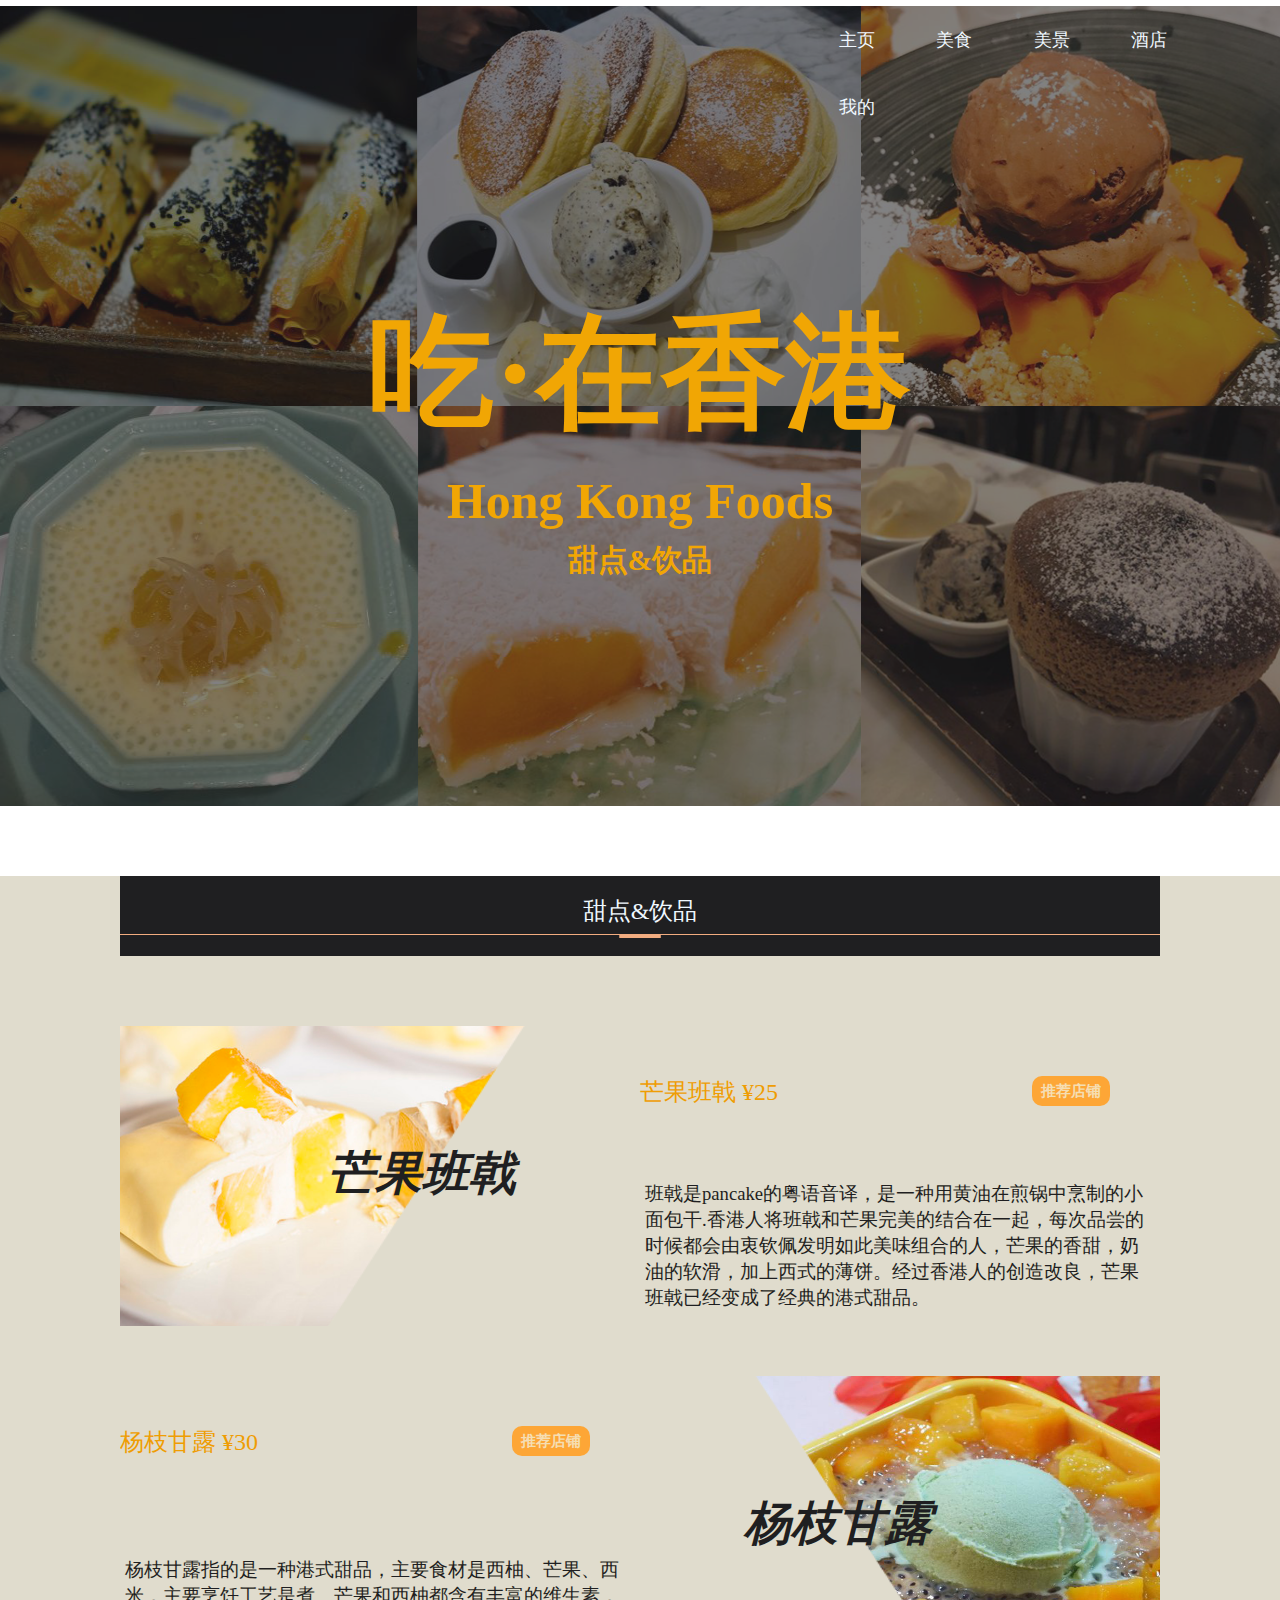
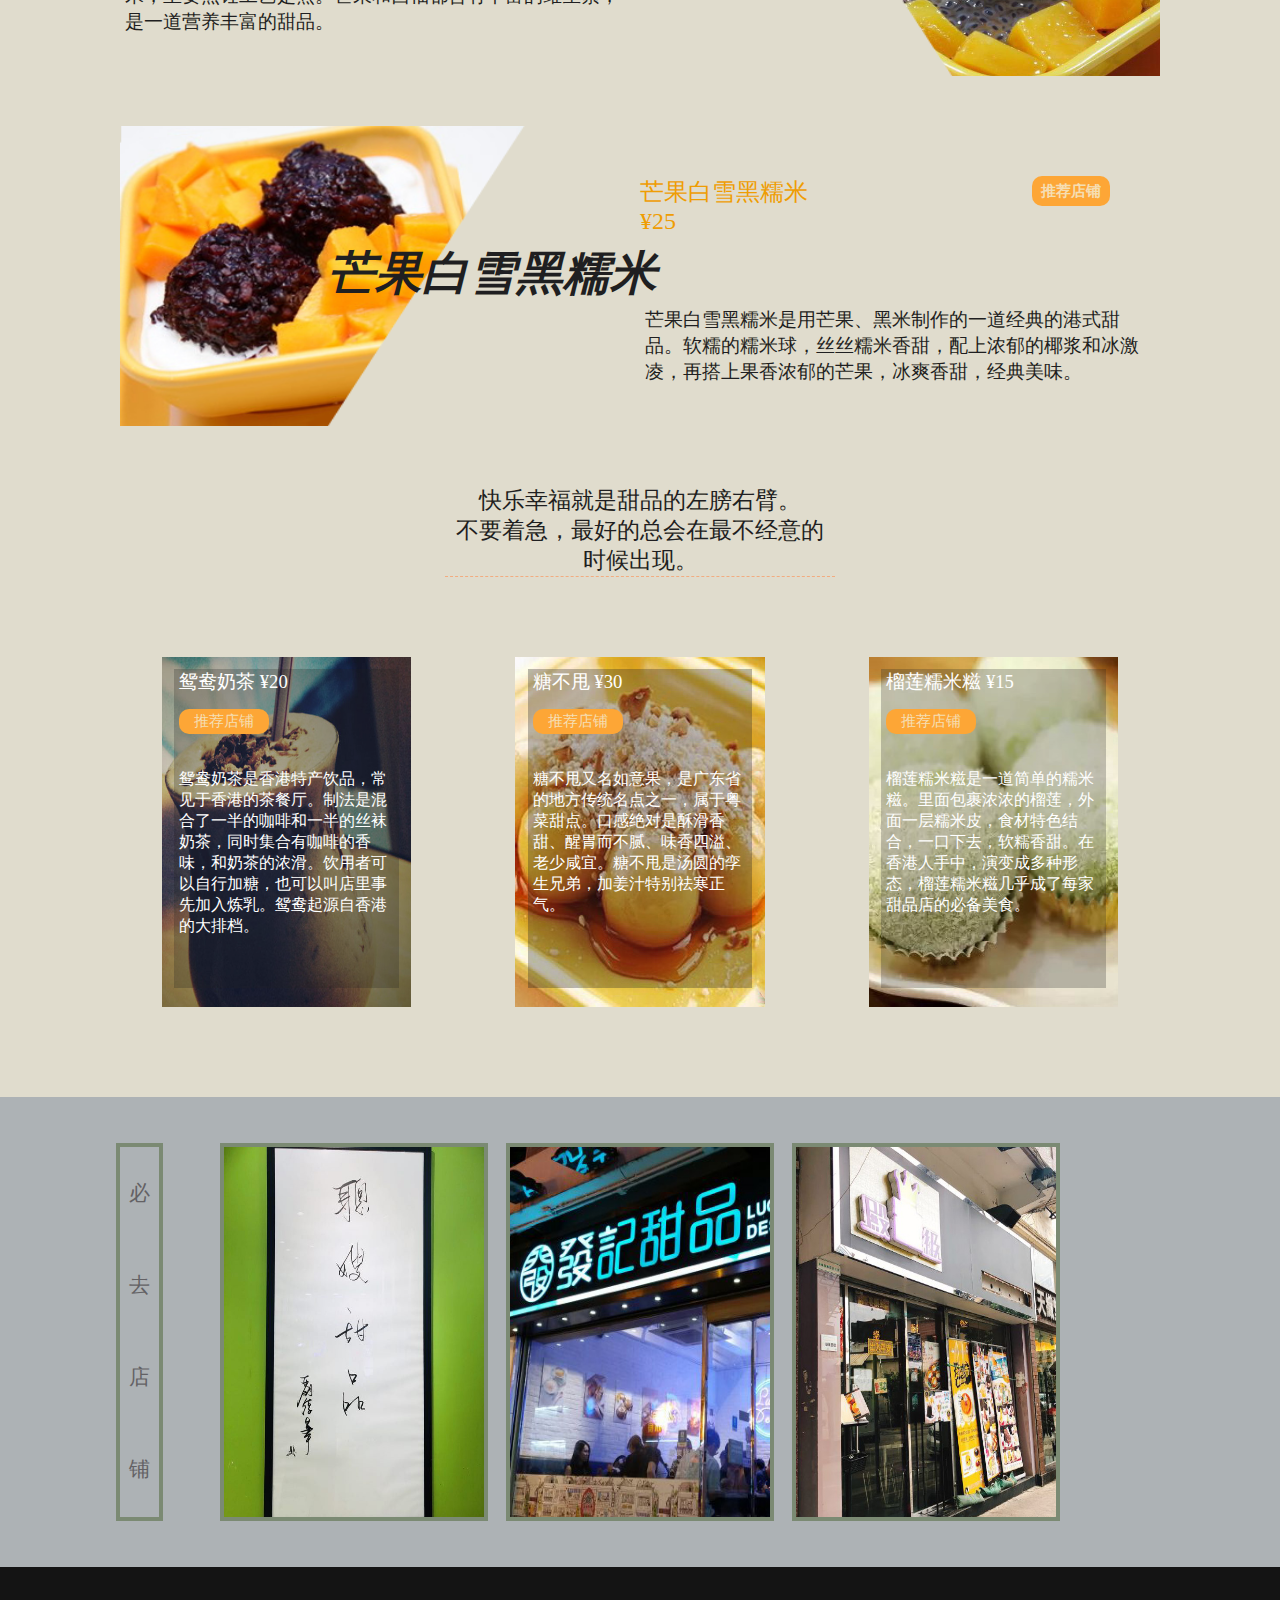
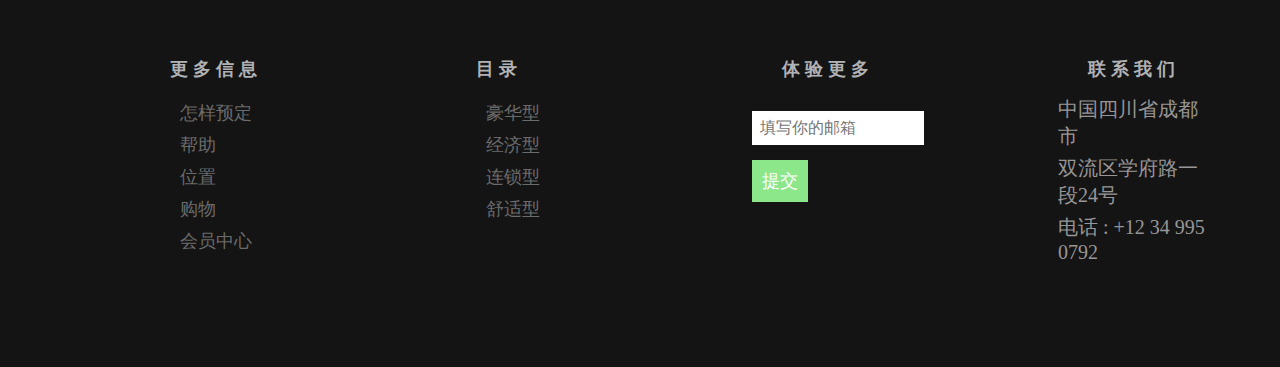
<file: Tan/html/tianping.html>
<!doctype html>
<html>
<head>
<meta charset="utf-8">
<title>甜点&饮品</title>
<link href="../css/tianping.css" rel="stylesheet" type="text/css">
<!--The following script tag downloads a font from the Adobe Edge Web Fonts server for use within the web page. We recommend that you do not modify it.-->
<script>var __adobewebfontsappname__="dreamweaver"</script>
<script src="http://use.edgefonts.net/sarina:n4:default;cooper-black-std:n4:default;brush-script-std:n4:default.js" type="text/javascript"></script>

</head>

<body>

<header>
		<div class="zhezhao2">	
		<div class="zhutu">
		<ul>
		<li><a href="../../Yue/index.html" class="nav-underline">主页</a></li>
		<div class="dropdown">
			<a href="#" class="nav-underline">美食</a>
			<div class="dropdown-content">
               <a href="#">甜点&饮品</a>
               <a href="zaocha.html">港式早茶</a>
               <a href="xiaochi.html">街边小吃</a>
			   <a href="../../Wu/html/dapaidang.html">大排档</a>
            </div>
		</div>
<li><a href="../../Wang/html/Sight.html" class="nav-underline">美景</a></li>
		<li><a href="../../Wu/hotel.html" class="nav-underline">酒店</a></li>
		<li><a href="../../Yue/me.html" class="nav-underline">我的</a></li>
			</div>
    <div class="top"><h1>吃·在香港 </h1>
		<h3>Hong Kong Foods</h3><h6>甜点&饮品</h6></div>
</header>
<div class="meishi" >
	<div class="daohang1">甜点&amp;饮品</div>
   
    <div class="kuai1">
		<div class="tu">
           <div class="jianjie">
           <p class="p0">芒果班戟</p>
	      </div>
        </div>
		<div class="shuoming">
		<div class="timu">
			<div class="ti">芒果班戟 ¥25</div><a href="http://www.dianping.com/search/keyword/341/0_%E8%8A%92%E6%9E%9C%E7%8F%AD%E6%88%9F"><div class="yuding">推荐店铺</div></a>
		</div>
		<div class="zi">班戟是pancake的粤语音译，是一种用黄油在煎锅中烹制的小面包干.香港人将班戟和芒果完美的结合在一起，每次品尝的时候都会由衷钦佩发明如此美味组合的人，芒果的香甜，奶油的软滑，加上西式的薄饼。经过香港人的创造改良，芒果班戟已经变成了经典的港式甜品。</div>

		</div>
	</div>
	<div class="kuai1">
		<div class="tu1">
           <div class="jianjie1">
           <p class="p1">杨枝甘露</p>
		   </div>
        </div>
		<div class="shuoming"><div class="timu">
			<div class="ti">杨枝甘露 ¥30</div><a href="https://www.dianping.com/search/keyword/341/0_%E6%9D%A8%E6%9E%9D%E7%94%98%E9%9C%B2"><div class="yuding">推荐店铺</div></a>
		</div>
		<div class="zi">杨枝甘露指的是一种港式甜品，主要食材是西柚、芒果、西米，主要烹饪工艺是煮。芒果和西柚都含有丰富的维生素，是一道营养丰富的甜品。</div>
		</div>
	</div>
	<div class="kuai1">
		<div class="tu2">
           <div class="jianjie2">
           <p class="p2">芒果白雪黑糯米</p>
		   </div>
        </div>
		<div class="shuoming">
		<div class="timu">
			<div class="ti">芒果白雪黑糯米 ¥25</div><a href="https://www.dianping.com/search/keyword/341/0_%E8%8A%92%E6%9E%9C%E7%99%BD%E9%9B%AA%E9%BB%91%E7%B3%AF%E7%B1%B3"><div class="yuding">推荐店铺</div></a>
		</div>
		<div class="zi">芒果白雪黑糯米是用芒果、黑米制作的一道经典的港式甜品。软糯的糯米球，丝丝糯米香甜，配上浓郁的椰浆和冰激凌，再搭上果香浓郁的芒果，冰爽香甜，经典美味。</div>
		</div>
	</div>
	<div class="ju" align="center">快乐幸福就是甜品的左膀右臂。<br>不要着急，最好的总会在最不经意的时候出现。</div>
	<div class="kuai2">
		<div class="xiaokuai1">
			<div class="nei1">
			<div class="nei11">鸳鸯奶茶 ¥20</div><a href="https://www.dianping.com/search/keyword/341/0_%E9%B8%B3%E9%B8%AF%E5%A5%B6%E8%8C%B6"><div class="nei12">推荐店铺</div></a><div class="nei13">鸳鸯奶茶是香港特产饮品，常见于香港的茶餐厅。制法是混合了一半的咖啡和一半的丝袜奶茶，同时集合有咖啡的香味，和奶茶的浓滑。饮用者可以自行加糖，也可以叫店里事先加入炼乳。鸳鸯起源自香港的大排档。</div></div>
		</div>
		<div class="xiaokuai2">
			<div class="nei2"><div class="nei11">糖不甩 ¥30</div><a href="http://www.dianping.com/search/keyword/341/0_%E7%B3%96%E4%B8%8D%E7%94%A9"><div class="nei12">推荐店铺</div></a><div class="nei13">糖不甩又名如意果，是广东省的地方传统名点之一，属于粤菜甜点。口感绝对是酥滑香甜、醒胃而不腻、味香四溢、老少咸宜。糖不甩是汤圆的孪生兄弟，加姜汁特别祛寒正气。</div></div>
		</div>
		<div class="xiaokuai3">
			<div class="nei3"><div class="nei11">榴莲糯米糍 ¥15</div><a href="https://www.dianping.com/search/keyword/341/0_%E6%A6%B4%E8%8E%B2%E7%B3%AF%E7%B1%B3%E7%B3%8D"><div class="nei12">推荐店铺</div></a><div class="nei13">榴莲糯米糍是一道简单的糯米糍。里面包裹浓浓的榴莲，外面一层糯米皮，食材特色结合，一口下去，软糯香甜。在香港人手中，演变成多种形态，榴莲糯米糍几乎成了每家甜品店的必备美食。</div></div>
		</div>
	</div>
	<div class="dian">
	 <div class="pu1">必<br>去<br>店<br>铺</div>
   <div class="pu2">
   	<div class="pu20">
  	   <div class="pu200"></div>
   	   <div class="pu21">聪嫂星级甜品</div>
   	   <div class="pu22">
   	   	  <div class="cai1">杨枝甘露</div>
   	   	  <div class="cai1">椰果龙眼冰</div>
   	   	  <div class="cai1">芒果班戟</div>
   	   	  <div class="cai1">龙眼豆腐花</div>
   	   	  <div class="cai1">榴莲水晶珠</div>
   	   	  <div class="cai1">榴莲黑糯米</div>
   	   	  <div class="cai1">姜汁炖蛋</div>
   	   	  <div class="cai1">芝麻杏仁茶</div>
   	   </div>
   	</div>
   </div>
   <div class="pu3">
   	<div class="pu30">
  	   <div class="pu200"></div>
   	   <div class="pu21">发记甜品</div>
   	   <div class="pu22">
   	   	  <div class="cai1">杨枝甘露</div>
   	   	  <div class="cai1">榴莲飘香</div>
   	   	  <div class="cai1">榴莲酥皮卷</div>
   	   	  <div class="cai1">芒果紫米露</div>
   	   	  <div class="cai1">榴莲糯米卷</div>
   	   	  <div class="cai1">芝麻绵绵冰</div>
   	   	  <div class="cai1">心太软</div>
   	   	  <div class="cai1">糖不甩</div>
   	   </div>
   	</div>
   </div>
   <div class="pu4">
   	  <div class="pu40">
  	   <div class="pu200"></div>
   	   <div class="pu21">殿糖级</div>
   	   <div class="pu22">
   	   	  <div class="cai1">鸡蛋布丁</div>
   	   	  <div class="cai1">榴莲千层蛋糕</div>
   	   	  <div class="cai1">朱古力片片冰</div>
   	   	  <div class="cai1">酥皮拿破仑</div>
   	   	  <div class="cai1">北海道冻奶</div>
   	   	  <div class="cai1">雪糕凉粉冰</div>
   	   	  <div class="cai1">木糠布丁</div>
   	   	  <div class="cai1">蛋白杏仁茶</div>
   	   </div>
   	</div>
   </div>
    </div>
</div>

<div class="footer">
	<div class="neirong">
		<div class="footer-top-at">
			
				<div class="col-md-3 amet-sed">
				<h4>更 多 信 息</h4>
				<ul class="nav-bottom">
						<li><a href="#">怎样预定</a></li>
						<li><a href="#">帮助</a></li>
						<li><a href="../../谭/untitled/contact.html">位置</a></li>
						<li><a href="#">购物</a></li>
						<li><a href="#">会员中心</a></li>	
					</ul>	
				</div>
				<div class="col-md-3 amet-sed">
				  <h4>目 录</h4>
				  <ul class="nav-bottom">
				    <li><a href="#">豪华型</a></li>
				    <li><a href="#">经济型</a></li>
				    <li><a href="#">连锁型</a></li>
				    <li><a href="#">舒适型</a></li>
			      </ul>
		  </div>
				<div class="col-md-3 amet-sed">
				  <h4>体 验 更 多</h4>
					<div class="stay">
						<div class="stay-left">
							<form>
								<input type="text" placeholder="填写你的邮箱 " required>
							</form>
						</div>
						<div class="btn-1">
							<form>
								<input type="submit" value="提交">
							</form>
						</div>
							<div class="clearfix"> </div>
					</div>
				</div>
			
				<div class="col-md-3 amet-sed ">
				<h4>联 系 我 们</h4>
					<p>中国四川省成都市</p>
					<p>双流区学府路一段24号</p>
					<p>电话 :  +12 34 995 0792</p>
				</div>
				<div class="clearfix"> </div>
			</div>
	</div>

	</div>		

</body>
</html>
</file>
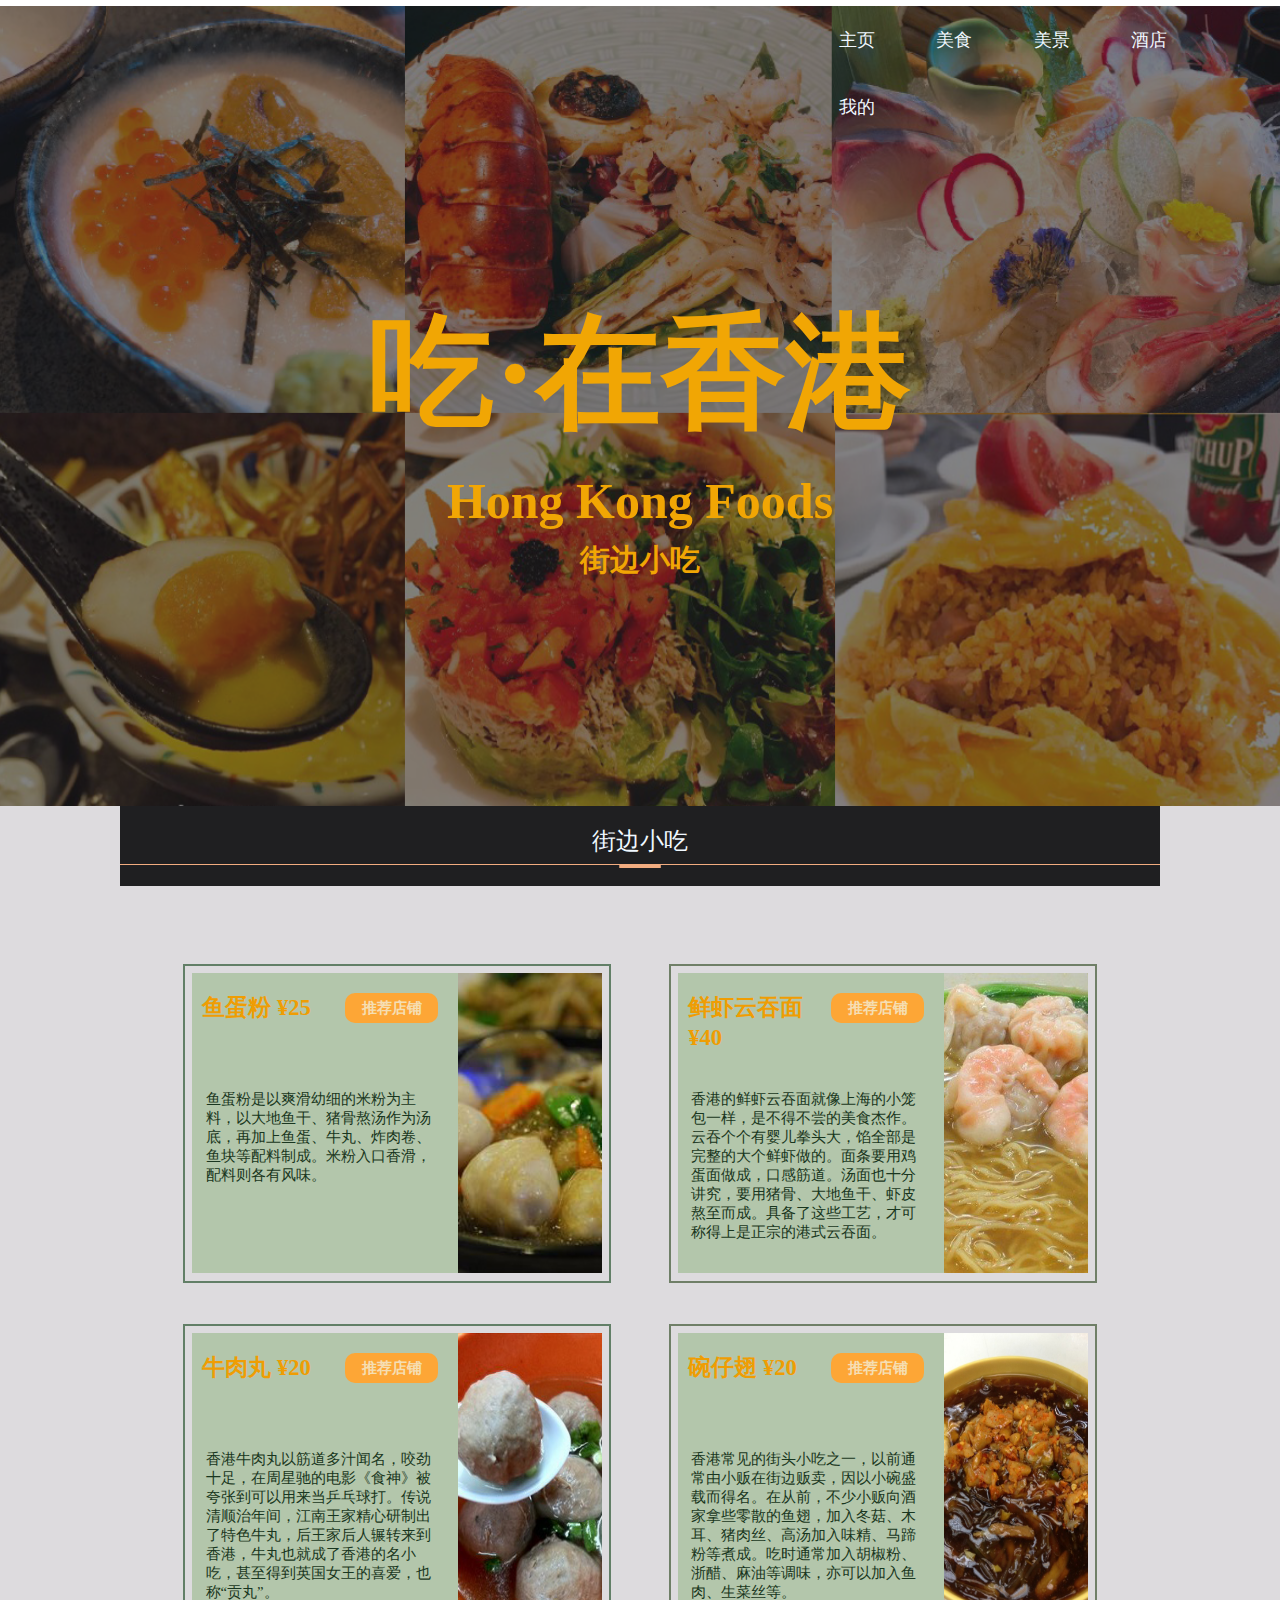
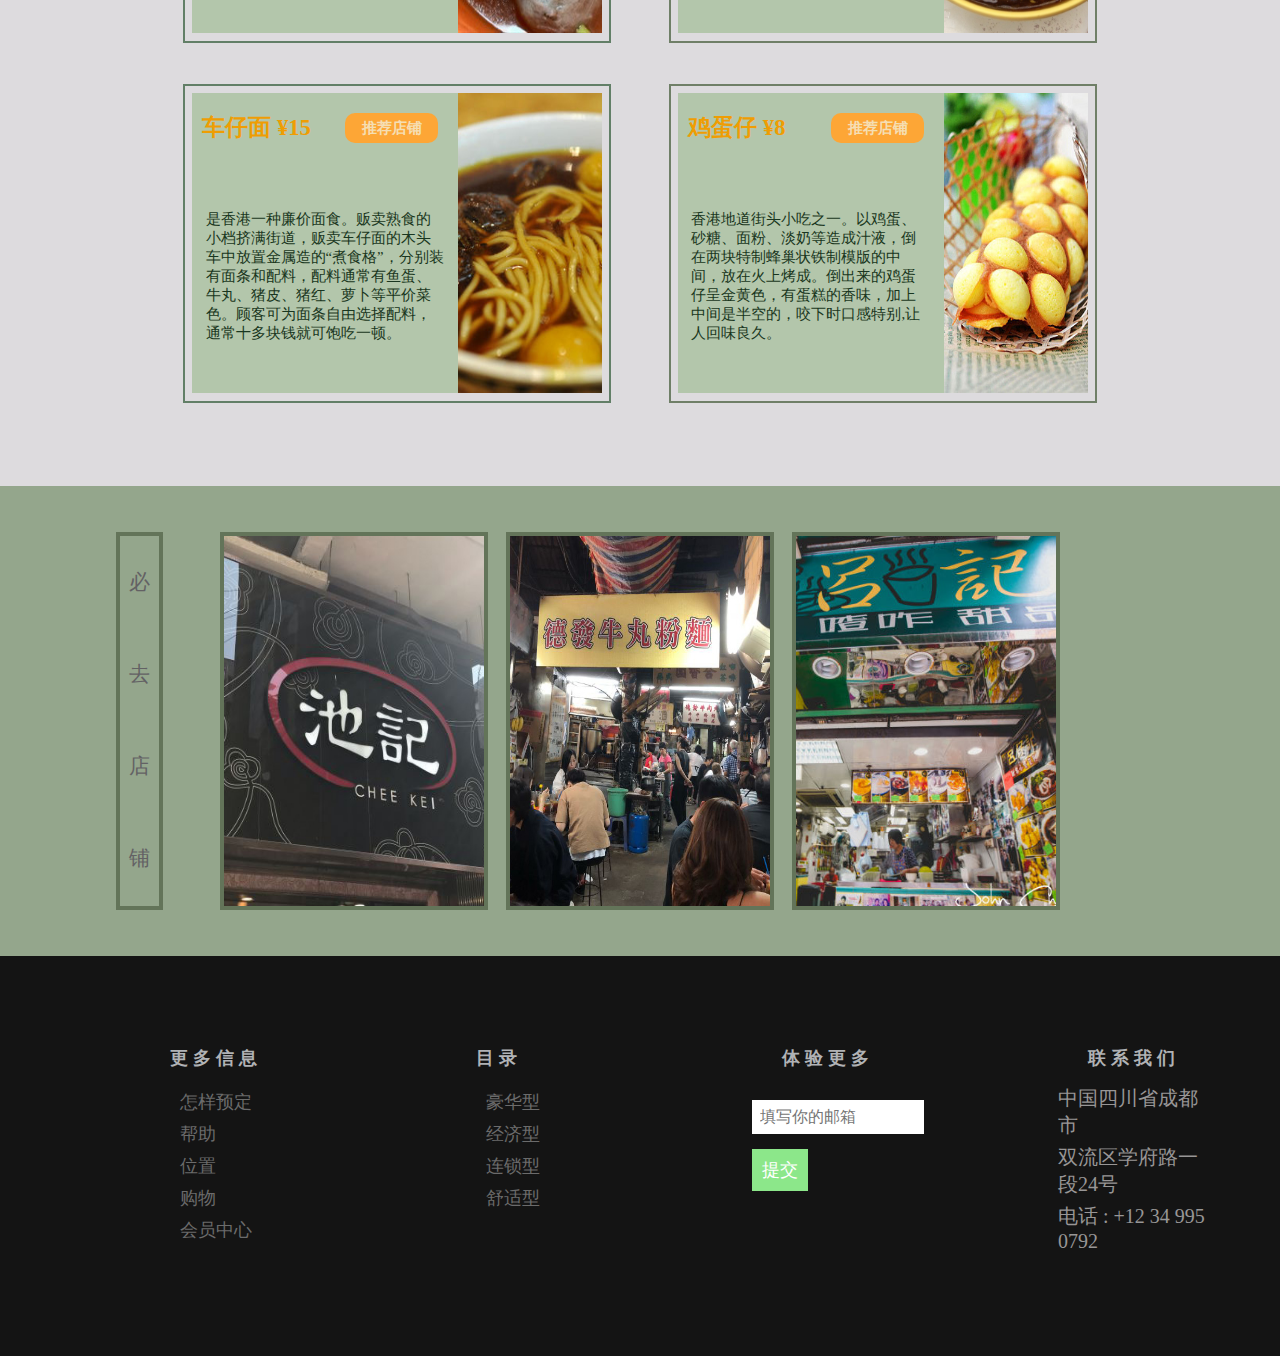
<file: Tan/html/xiaochi.html>
<!doctype html>
<html>
<head>
<meta charset="utf-8">
<title>街边小吃</title>
<link href="../css/xiaochi.css" rel="stylesheet" type="text/css">
<!--The following script tag downloads a font from the Adobe Edge Web Fonts server for use within the web page. We recommend that you do not modify it.-->
<script>var __adobewebfontsappname__="dreamweaver"</script>
<script src="http://use.edgefonts.net/sarina:n4:default;cooper-black-std:n4:default;brush-script-std:n4:default.js" type="text/javascript"></script>

</head>

<body>

<header>
		<div class="zhezhao2">	
		<div class="zhutu">
		<ul>
		<li><a href="../../Yue/index.html" class="nav-underline">主页</a></li>
		<div class="dropdown">
			<a href="#" class="nav-underline">美食</a>
			<div class="dropdown-content">
               <a href="tianping.html">甜点&饮品</a>
               <a href="zaocha.html">港式早茶</a>
               <a href="xiaochi.html">街边小吃</a>
			   <a href="../../Wu/html/dapaidang.html">大排档</a>
            </div>
		</div>
<li><a href="../../Wang/html/Sight.html" class="nav-underline">美景</a></li>
		<li><a href="../../Wu/hotel.html" class="nav-underline">酒店</a></li>
		<li><a href="../../Yue/me.html" class="nav-underline">我的</a></li>
			</div>
    <div class="top"><h1>吃·在香港 </h1>
		<h3>Hong Kong Foods</h3><h6>街边小吃</h6></div>
</header>
<div class="xiaochi">
	<div class="daohang1">街边小吃</div>
	<div class="xiao">
		<div class="jie1">
			<div class="wen">
				<div class="wen1">
					<div class="ti">鱼蛋粉 ¥25</div>
					<div class="jian">推荐店铺</div>
				</div>
				<div class="wen2">鱼蛋粉是以爽滑幼细的米粉为主料，以大地鱼干、猪骨熬汤作为汤底，再加上鱼蛋、牛丸、炸肉卷、鱼块等配料制成。米粉入口香滑，配料则各有风味。</div>
			</div>
			<div class="pian1"></div>
		</div>
		<div class="jie2">
			<div class="wen">
				<div class="wen1">
					<div class="ti">鲜虾云吞面 ¥40</div>
					<div class="jian">推荐店铺</div>
				</div>
				<div class="wen2">香港的鲜虾云吞面就像上海的小笼包一样，是不得不尝的美食杰作。云吞个个有婴儿拳头大，馅全部是完整的大个鲜虾做的。面条要用鸡蛋面做成，口感筋道。汤面也十分讲究，要用猪骨、大地鱼干、虾皮熬至而成。具备了这些工艺，才可称得上是正宗的港式云吞面。</div>
			</div>
			<div class="pian2"></div>
		</div>
	</div>
	<div class="xiao">
		<div class="jie1">
			<div class="wen">
				<div class="wen1">
					<div class="ti">牛肉丸 ¥20</div>
					<div class="jian">推荐店铺</div>
				</div>
				<div class="wen2">香港牛肉丸以筋道多汁闻名，咬劲十足，在周星驰的电影《食神》被夸张到可以用来当乒乓球打。传说清顺治年间，江南王家精心研制出了特色牛丸，后王家后人辗转来到香港，牛丸也就成了香港的名小吃，甚至得到英国女王的喜爱，也称“贡丸”。</div>
			</div>
			<div class="pian3"></div>
		</div>
		<div class="jie2">
			<div class="wen">
				<div class="wen1">
					<div class="ti">碗仔翅 ¥20</div>
					<div class="jian">推荐店铺</div>
				</div>
				<div class="wen2">香港常见的街头小吃之一，以前通常由小贩在街边贩卖，因以小碗盛载而得名。在从前，不少小贩向酒家拿些零散的鱼翅，加入冬菇、木耳、猪肉丝、高汤加入味精、马蹄粉等煮成。吃时通常加入胡椒粉、浙醋、麻油等调味，亦可以加入鱼肉、生菜丝等。</div>
			</div>
			<div class="pian4"></div>
		</div>
	</div>
	<div class="xiao">
		<div class="jie1">
			<div class="wen">
				<div class="wen1">
					<div class="ti">车仔面 ¥15</div>
					<div class="jian">推荐店铺</div>
				</div>
				<div class="wen2">是香港一种廉价面食。贩卖熟食的小档挤满街道，贩卖车仔面的木头车中放置金属造的“煮食格”，分别装有面条和配料，配料通常有鱼蛋、牛丸、猪皮、猪红、萝卜等平价菜色。顾客可为面条自由选择配料，通常十多块钱就可饱吃一顿。</div>
			</div>
			<div class="pian5"></div>
		</div>
		<div class="jie2">
			<div class="wen">
				<div class="wen1">
					<div class="ti">鸡蛋仔 ¥8</div>
					<div class="jian">推荐店铺</div>
				</div>
				<div class="wen2">香港地道街头小吃之一。以鸡蛋、砂糖、面粉、淡奶等造成汁液，倒在两块特制蜂巢状铁制模版的中间，放在火上烤成。倒出来的鸡蛋仔呈金黄色，有蛋糕的香味，加上中间是半空的，咬下时口感特别,让人回味良久。</div>
			</div>
			<div class="pian6"></div>
		</div>
	</div>
	<div class="dian">
	 <div class="pu1">必<br>去<br>店<br>铺</div>
   <div class="pu2">
   	<div class="pu20">
  	   <div class="pu200"></div>
   	   <div class="pu21">池记</div>
   	   <div class="pu22">
   	   	  <div class="cai1">鲜虾云吞面</div>
   	   	  <div class="cai1">蟹皇粥</div>
   	   	  <div class="cai1">红油三宝</div>
   	   	  <div class="cai1">猪软骨饭</div>
   	   	  <div class="cai1">牛腩云吞面</div>
   	   	  <div class="cai1">牛腩面</div>
   	   	  <div class="cai1">猪扒饭</div>
   	   	  <div class="cai1">豆腐花</div>
   	   </div>
   	</div>
   </div>
   <div class="pu3">
   	<div class="pu30">
  	   <div class="pu200"></div>
   	   <div class="pu21">德发牛肉丸</div>
   	   <div class="pu22">
   	   	  <div class="cai1">牛筋牛腩粉</div>
   	   	  <div class="cai1">咖央厚多士</div>
   	   	  <div class="cai1">牛腩拼牛杂面</div>
   	   	  <div class="cai1">牛筋牛腩河粉</div>
   	   	  <div class="cai1">牛丸</div>
   	   	  <div class="cai1">牛什麵</div>
   	   	  <div class="cai1">牛腩河粉 </div>
   	   	  <div class="cai1">牛杂</div>
   	   </div>
   	</div>
   </div>
   <div class="pu4">
   	  <div class="pu40">
  	   <div class="pu200"></div>
   	   <div class="pu21">吕仔记</div>
   	   <div class="pu22">
   	   	  <div class="cai1">碗仔翅</div>
   	   	  <div class="cai1">魚肉燒賣</div>
   	   	  <div class="cai1">鱼蓉烧卖</div>
   	   	  <div class="cai1">喳咋</div>
   	   	  <div class="cai1">车仔面</div>
   	   	  <div class="cai1">香芋西米露</div>
   	   	  <div class="cai1">咖喱鱼蛋</div>
   	   	  <div class="cai1">双拼</div>
   	   </div>
   	</div>
   </div>
    </div>
</div>

<div class="footer">
	<div class="neirong">
		<div class="footer-top-at">
			
				<div class="col-md-3 amet-sed">
				<h4>更 多 信 息</h4>
				<ul class="nav-bottom">
						<li><a href="#">怎样预定</a></li>
						<li><a href="#">帮助</a></li>
						<li><a href="../../谭/untitled/contact.html">位置</a></li>
						<li><a href="#">购物</a></li>
						<li><a href="#">会员中心</a></li>	
					</ul>	
				</div>
				<div class="col-md-3 amet-sed">
				  <h4>目 录</h4>
				  <ul class="nav-bottom">
				    <li><a href="#">豪华型</a></li>
				    <li><a href="#">经济型</a></li>
				    <li><a href="#">连锁型</a></li>
				    <li><a href="#">舒适型</a></li>
			      </ul>
		  </div>
				<div class="col-md-3 amet-sed">
				  <h4>体 验 更 多</h4>
					<div class="stay">
						<div class="stay-left">
							<form>
								<input type="text" placeholder="填写你的邮箱 " required>
							</form>
						</div>
						<div class="btn-1">
							<form>
								<input type="submit" value="提交">
							</form>
						</div>
							<div class="clearfix"> </div>
					</div>
				</div>
			
				<div class="col-md-3 amet-sed ">
				<h4>联 系 我 们</h4>
					<p>中国四川省成都市</p>
					<p>双流区学府路一段24号</p>
					<p>电话 :  +12 34 995 0792</p>
				</div>
				<div class="clearfix"> </div>
			</div>
	</div>

	</div>	
</body>
</html>
</file>
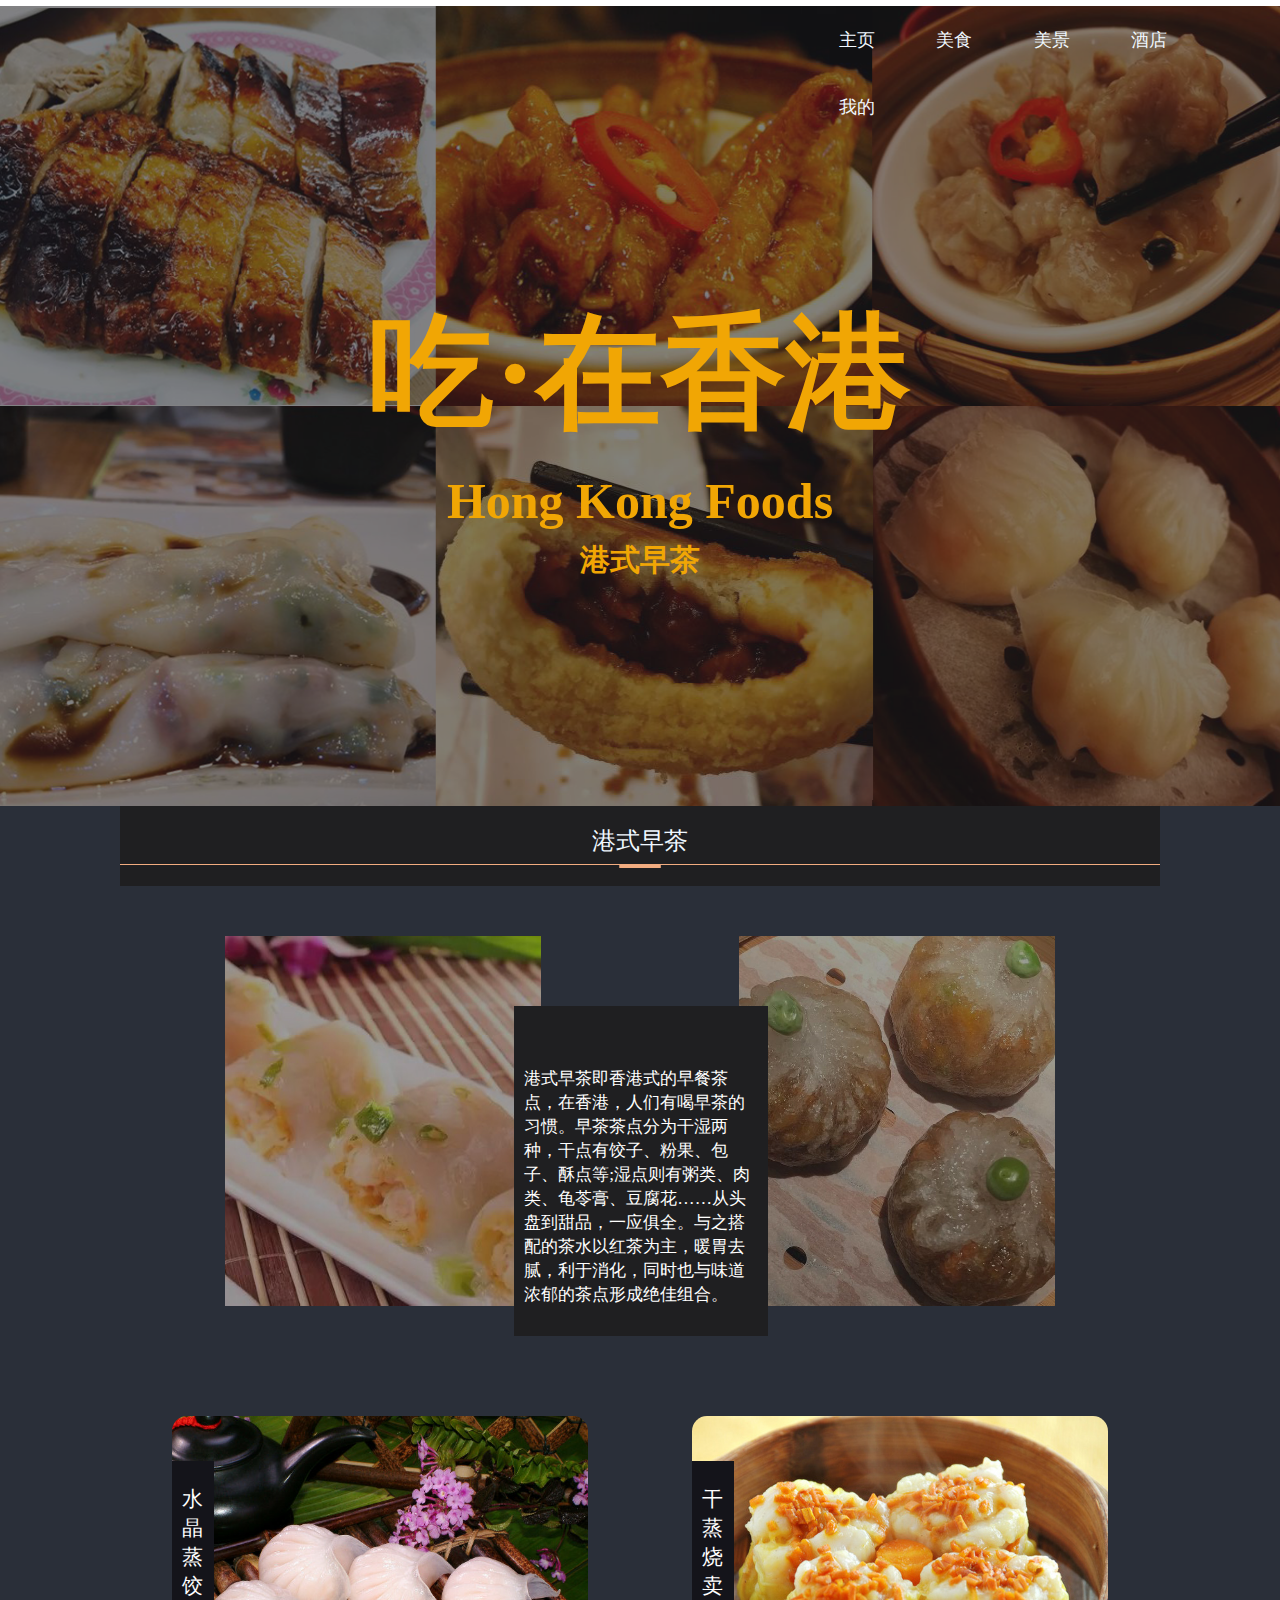
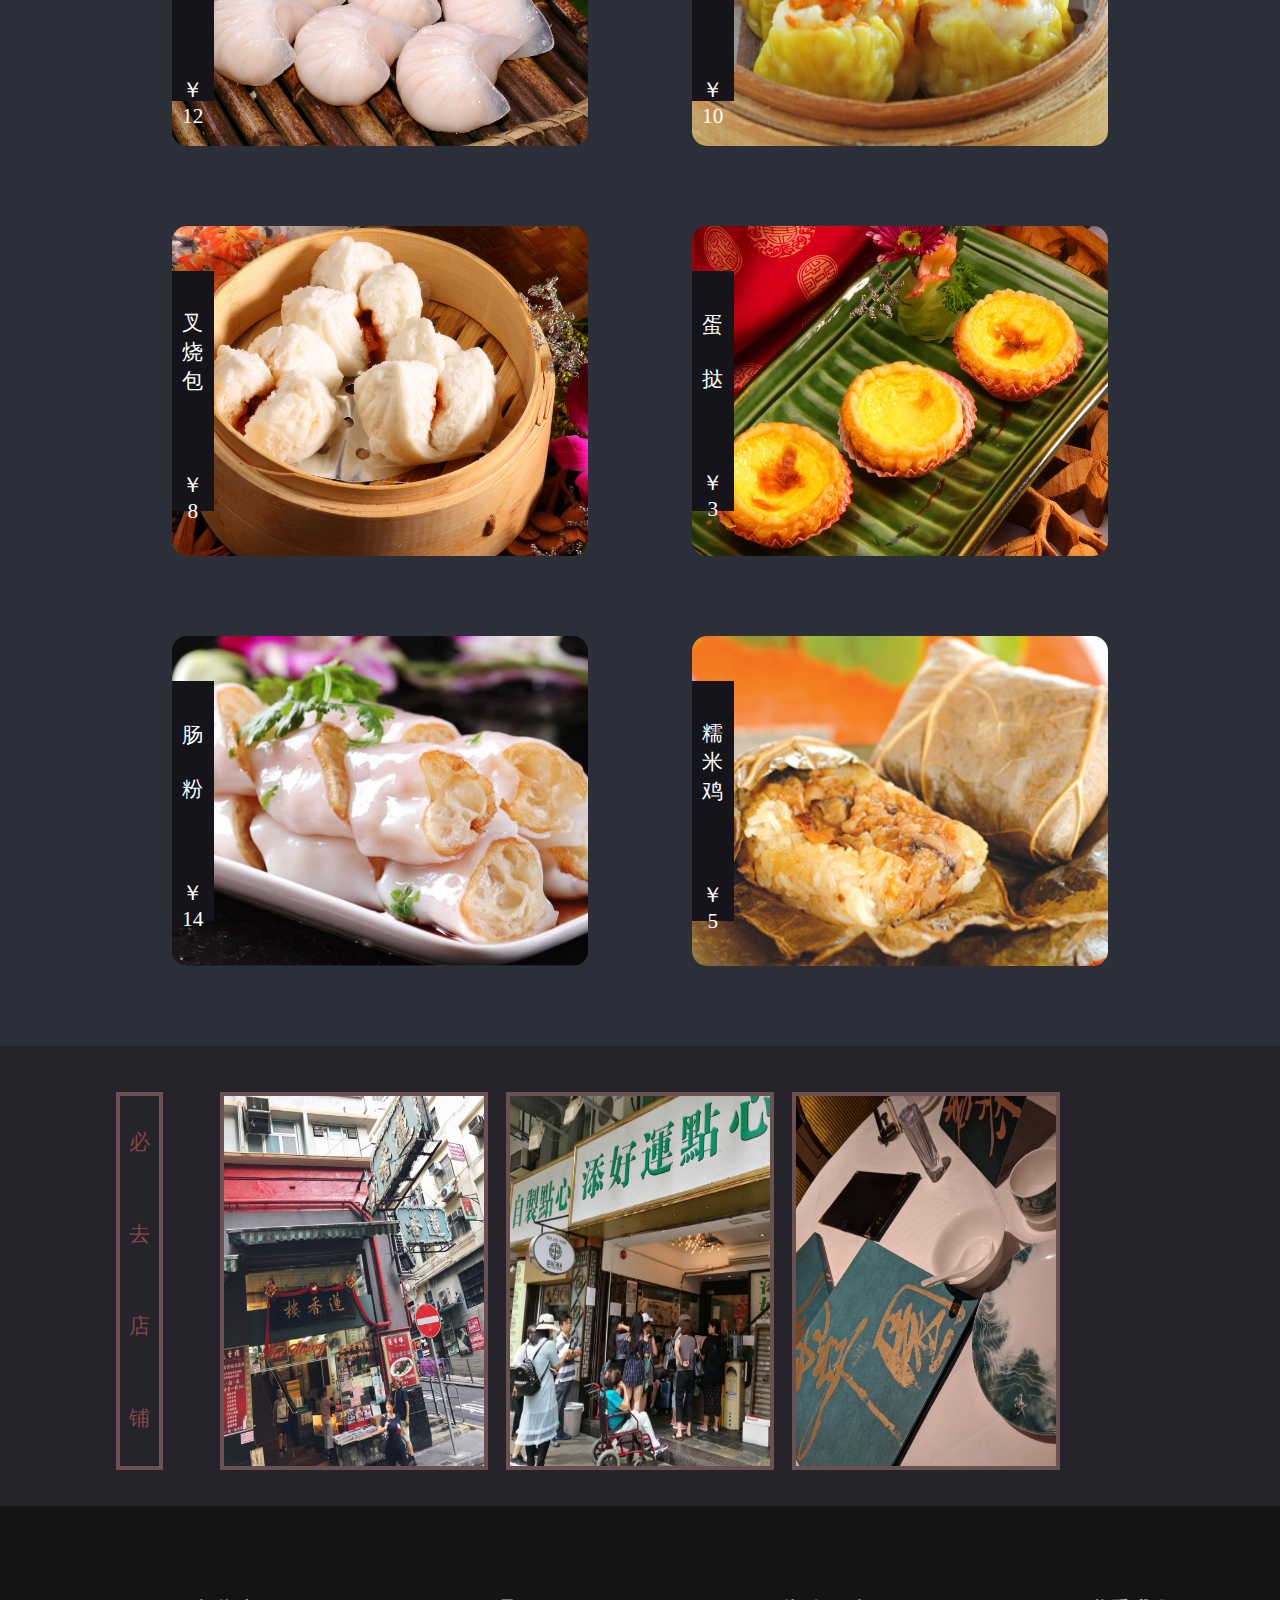
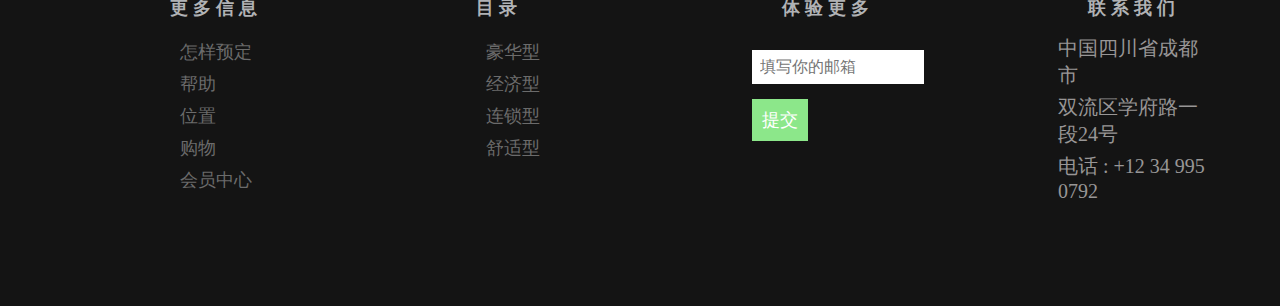
<file: Tan/html/zaocha.html>
<!doctype html>
<html>
<head>
<meta charset="utf-8">
<title>港式早茶</title>
<link href="../css/zaocha.css" rel="stylesheet" type="text/css">
<!--The following script tag downloads a font from the Adobe Edge Web Fonts server for use within the web page. We recommend that you do not modify it.-->
<script>var __adobewebfontsappname__="dreamweaver"</script>
<script src="http://use.edgefonts.net/sarina:n4:default;cooper-black-std:n4:default;brush-script-std:n4:default.js" type="text/javascript"></script>

</head>

<body>

<header>
		<div class="zhezhao2">	
		<div class="zhutu">
		<ul>
		<li><a href="../../Yue/index.html" class="nav-underline">主页</a></li>
		<div class="dropdown">
			<a href="#" class="nav-underline">美食</a>
			<div class="dropdown-content">
               <a href="tianping.html">甜点&饮品</a>
               <a href="zaocha.html">港式早茶</a>
               <a href="xiaochi.html">街边小吃</a>
			   <a href="../../Wu/html/dapaidang.html">大排档</a>
            </div>
		</div>
<li><a href="../../Wang/html/Sight.html" class="nav-underline">美景</a></li>
		<li><a href="../../Wu/hotel.html" class="nav-underline">酒店</a></li>
		<li><a href="../../Yue/me.html" class="nav-underline">我的</a></li>
			</div>
    <div class="top"><h1>吃·在香港 </h1>
		<h3>Hong Kong Foods</h3><h6>港式早茶</h6></div>
</header>
<div class="zaocha"><a name="zaocha"></a>
	<div class="daohang1">港式早茶</div>
	<div class="cha">
		<div class="kuang1"></div>
		<div class="kuang2"><div class="kuang3">港式早茶即香港式的早餐茶点，在香港，人们有喝早茶的习惯。早茶茶点分为干湿两种，干点有饺子、粉果、包子、酥点等;湿点则有粥类、肉类、龟苓膏、豆腐花……从头盘到甜品，一应俱全。与之搭配的茶水以红茶为主，暖胃去腻，利于消化，同时也与味道浓郁的茶点形成绝佳组合。</div></div>
	</div>
	<div class="cha1">
		<div class="aa">
			<div class="aa1">
				<div class="aa10">水晶蒸饺属于饺子的一种，漂亮的外形、晶莹剔透的皮，令人爱不释手。水晶饺是香港早茶很常见的一种点心，通常都是一个小屉三个，十元钱左右。水晶饺晶莹剔透、Q弹滑嫩、香气四溢、配料独特。<div class="aa100">推荐店铺</div></div>
				<div class="aa11">水<br>晶<br>蒸<br>饺<br><br><br><br> ￥<br>12</div>
			</div>
		</div>
	  <div class="bb">
		<div class="bb1">
				<div class="bb10">干蒸烧卖是广东省地方传统名点，广式饮茶中的干蒸烧卖是茶市必点的人气点心之一。属于粤菜系。干蒸烧卖是用半肥瘦猪肉、虾仁、云吞皮和鸡蛋为主要原料，以生抽、白糖、盐、鸡粉、胡椒粉、生粉、料酒为配料加工制作而成的。<div class="bb100">推荐店铺</div></div>
				<div class="bb11">干<br>蒸<br>烧<br>卖<br><br><br><br> ￥<br>10</div>
			</div>
	  </div>
	</div>
	<div class="cha1">
		<div class="cc">
			<div class="cc1">
				<div class="cc10">叉烧包是广东地区具有代表性的特色传统西关名点之一，是粤式早茶的"四大天王"之一。叉烧包是因面皮内包入叉烧肉馅，故使用此名。叉烧包的面皮是用北方常用的发酵面团经过改进而成的。包制时要捏制成雀笼形，因为发酵适当，蒸熟后包子顶部自然开裂，实际上是一种带有叉烧肉馅的开花馒头。<div class="cc100">推荐店铺</div></div>
				<div class="cc11">叉<br>烧<br>包<br><br><br><br> ￥<br>8</div>
			</div>
		</div>
		<div class="dd">
			<div class="dd1">
				<div class="dd10">蛋挞，是一种以蛋浆做成馅料的西式馅饼。烤出的蛋挞外层为松脆之挞皮，内层则为香甜的黄色凝固蛋浆。初时茶餐厅的蛋挞都比较大，一个蛋挞便可以成为一个下午茶餐。香港不少酒楼的点心中也包括蛋挞仔(小型蛋挞)<div class="dd100">推荐店铺</div></div>
				<div class="dd11">蛋<br><br>挞<br><br><br><br> ￥<br>3</div>
			</div>
		</div>
	</div>
	<div class="cha1">
		<div class="ee">
			<div class="ee1">
				<div class="ee10">肠粉又叫布拉蒸肠粉，是一种米制品，亦称拉粉、卷粉、猪肠粉.出品时以"白如雪，薄如纸，油光闪亮，香滑可口"著称。 在港式早茶中，肠粉是一种非常普遍的街坊美食，它价廉、美味，老少咸宜，妇孺皆知，从不起眼的食肆茶市，到五星级的高级酒店，几乎都有供应。<div class="ee100">推荐店铺</div></div>
				<div class="ee11">肠<br><br>粉<br><br><br><br> ￥<br>14</div>
			</div>
		</div>
		<div class="ff">
			<div class="ff1">
				<div class="ff10">干点有饺子、粉果、包子、酥点等;湿点则有粥类、肉类、龟苓膏、豆腐花……从头盘到甜品，一应俱全。与之搭配的茶水以红茶为主，暖胃去腻，利于消化，同时也与味道浓郁的茶点形成绝佳组合。<div class="ff100">推荐店铺</div></div>
			  <div class="ff11">糯<br>米<br>鸡<br><br><br><br> ￥<br>5</div>
			</div>
		</div>
	</div>
	<div class="dian">
	 <div class="pu1">必<br>去<br>店<br>铺</div>
   <div class="pu2">
   	<div class="pu20">
  	   <div class="pu200"></div>
   	   <div class="pu21">莲香楼</div>
   	   <div class="pu22">
   	   	  <div class="cai1">凤爪</div>
   	   	  <div class="cai1">水晶虾饺</div>
   	   	  <div class="cai1">酥皮叉烧包</div>
   	   	  <div class="cai1">鲜虾肠粉</div>
   	   	  <div class="cai1">鸡肉大包</div>
   	   	  <div class="cai1">蒸排骨</div>
   	   	  <div class="cai1">鱼肚腐皮卷</div>
   	   	  <div class="cai1">八宝霸王鸭</div>
   	   </div>
   	</div>
   </div>
   <div class="pu3">
   	<div class="pu30">
  	   <div class="pu200"></div>
   	   <div class="pu21">添好运</div>
   	   <div class="pu22">
   	   	  <div class="cai1">豉汁蒸凤爪 </div>
   	   	  <div class="cai1">鲜虾烧麦皇 </div>
   	   	  <div class="cai1">潮州蒸粉果</div>
   	   	  <div class="cai1">酥皮焗叉烧包</div>
   	   	  <div class="cai1">陈皮牛肉丸</div>
   	   	  <div class="cai1">蜜味叉烧肠</div>
   	   	  <div class="cai1">糯米鸡</div>
   	   	  <div class="cai1">肠粉</div>
   	   </div>
   	</div>
   </div>
   <div class="pu4">
   	  <div class="pu40">
  	   <div class="pu200"></div>
   	   <div class="pu21">翠园</div>
   	   <div class="pu22">
   	   	  <div class="cai1">蜜汁叉烧酥</div>
   	   	  <div class="cai1">玉米鱼肚粥</div>
   	   	  <div class="cai1">炸锦卤云吞</div>
   	   	  <div class="cai1">马拉糕</div>
   	   	  <div class="cai1">鲍汁凤爪</div>
   	   	  <div class="cai1">烧卖皇 </div>
   	   	  <div class="cai1">奶黄流沙包</div>
   	   	  <div class="cai1">
   	   	  香煎萝卜糕</div>
   	   </div>
   	</div>
   </div>
    </div>
</div>

<div class="footer">
	<div class="neirong">
		<div class="footer-top-at">
			
				<div class="col-md-3 amet-sed">
				<h4>更 多 信 息</h4>
				<ul class="nav-bottom">
						<li><a href="#">怎样预定</a></li>
						<li><a href="#">帮助</a></li>
						<li><a href="../../谭/untitled/contact.html">位置</a></li>
						<li><a href="#">购物</a></li>
						<li><a href="#">会员中心</a></li>	
					</ul>	
				</div>
				<div class="col-md-3 amet-sed">
				  <h4>目 录</h4>
				  <ul class="nav-bottom">
				    <li><a href="#">豪华型</a></li>
				    <li><a href="#">经济型</a></li>
				    <li><a href="#">连锁型</a></li>
				    <li><a href="#">舒适型</a></li>
			      </ul>
		  </div>
				<div class="col-md-3 amet-sed">
				  <h4>体 验 更 多</h4>
					<div class="stay">
						<div class="stay-left">
							<form>
								<input type="text" placeholder="填写你的邮箱 " required>
							</form>
						</div>
						<div class="btn-1">
							<form>
								<input type="submit" value="提交">
							</form>
						</div>
							<div class="clearfix"> </div>
					</div>
				</div>
			
				<div class="col-md-3 amet-sed ">
				<h4>联 系 我 们</h4>
					<p>中国四川省成都市</p>
					<p>双流区学府路一段24号</p>
					<p>电话 :  +12 34 995 0792</p>
				</div>
				<div class="clearfix"> </div>
			</div>
	</div>

	</div>	
</body>
</html>
</file>
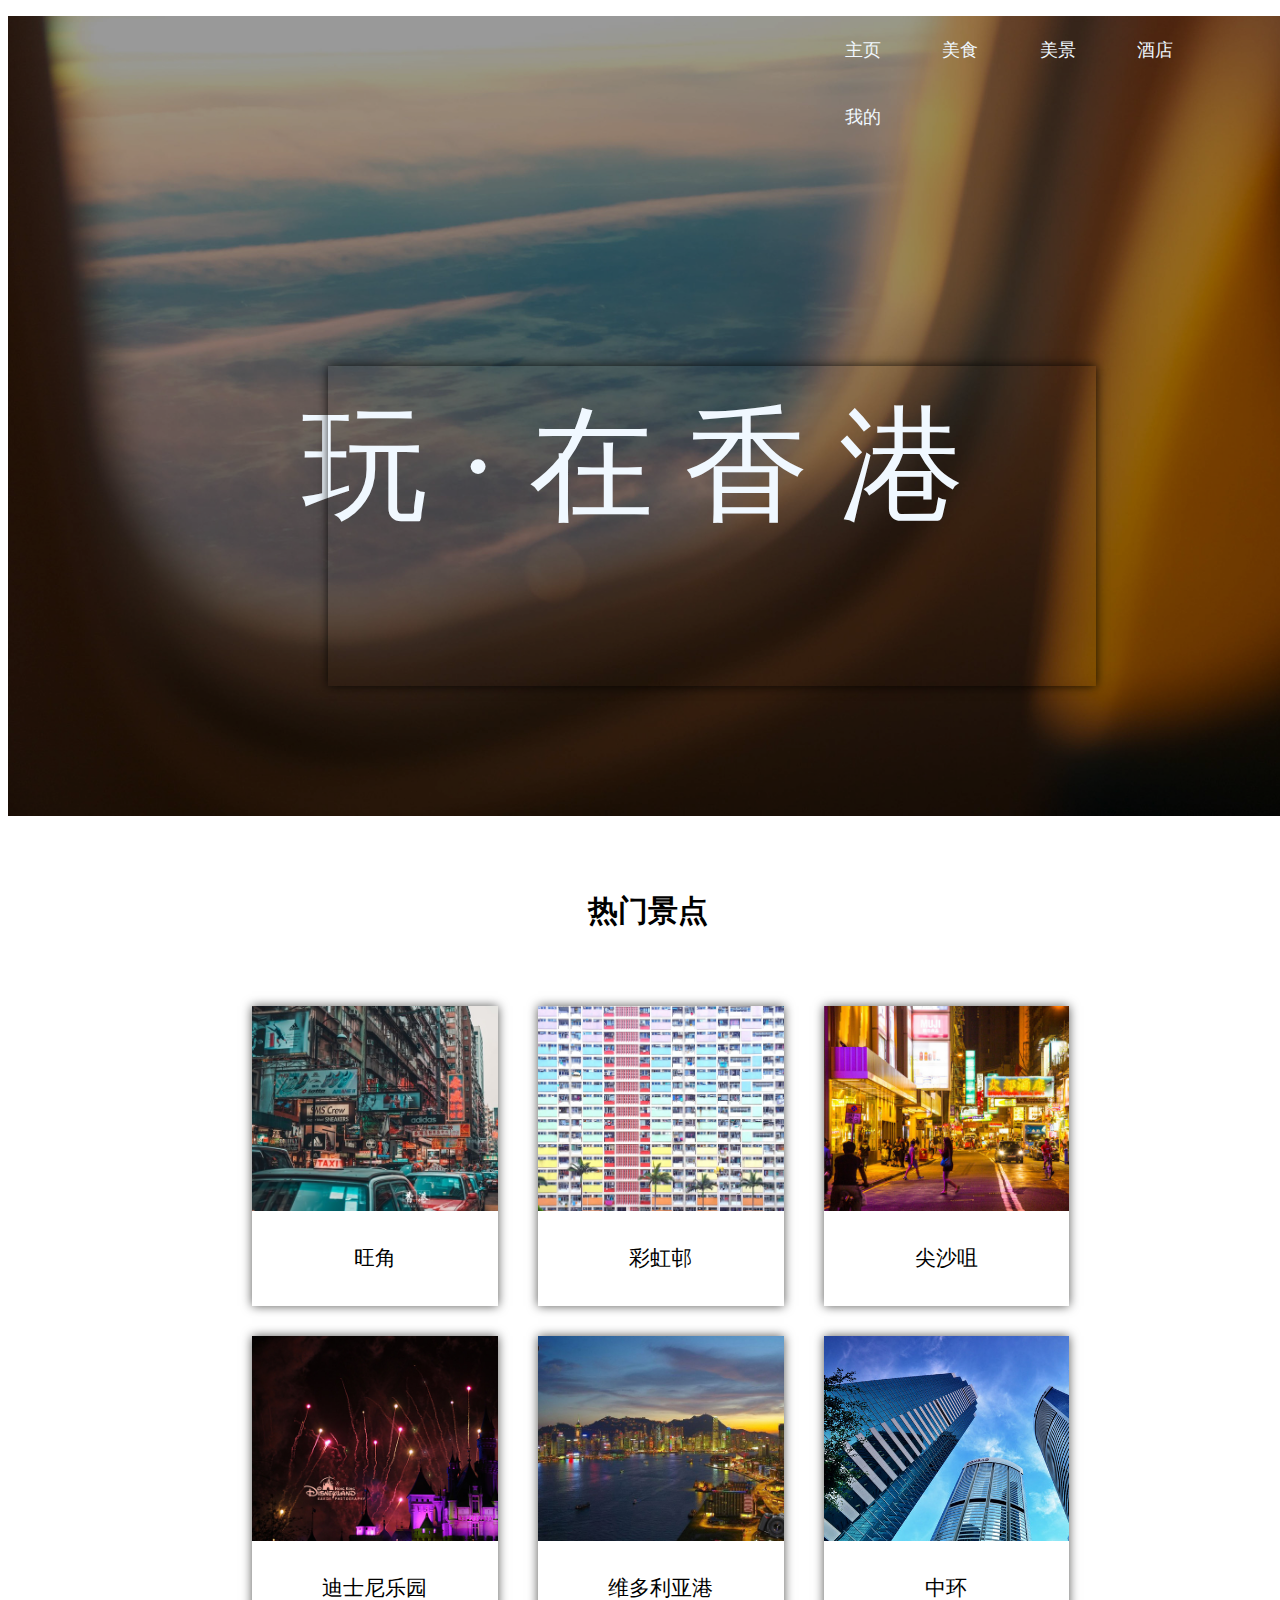
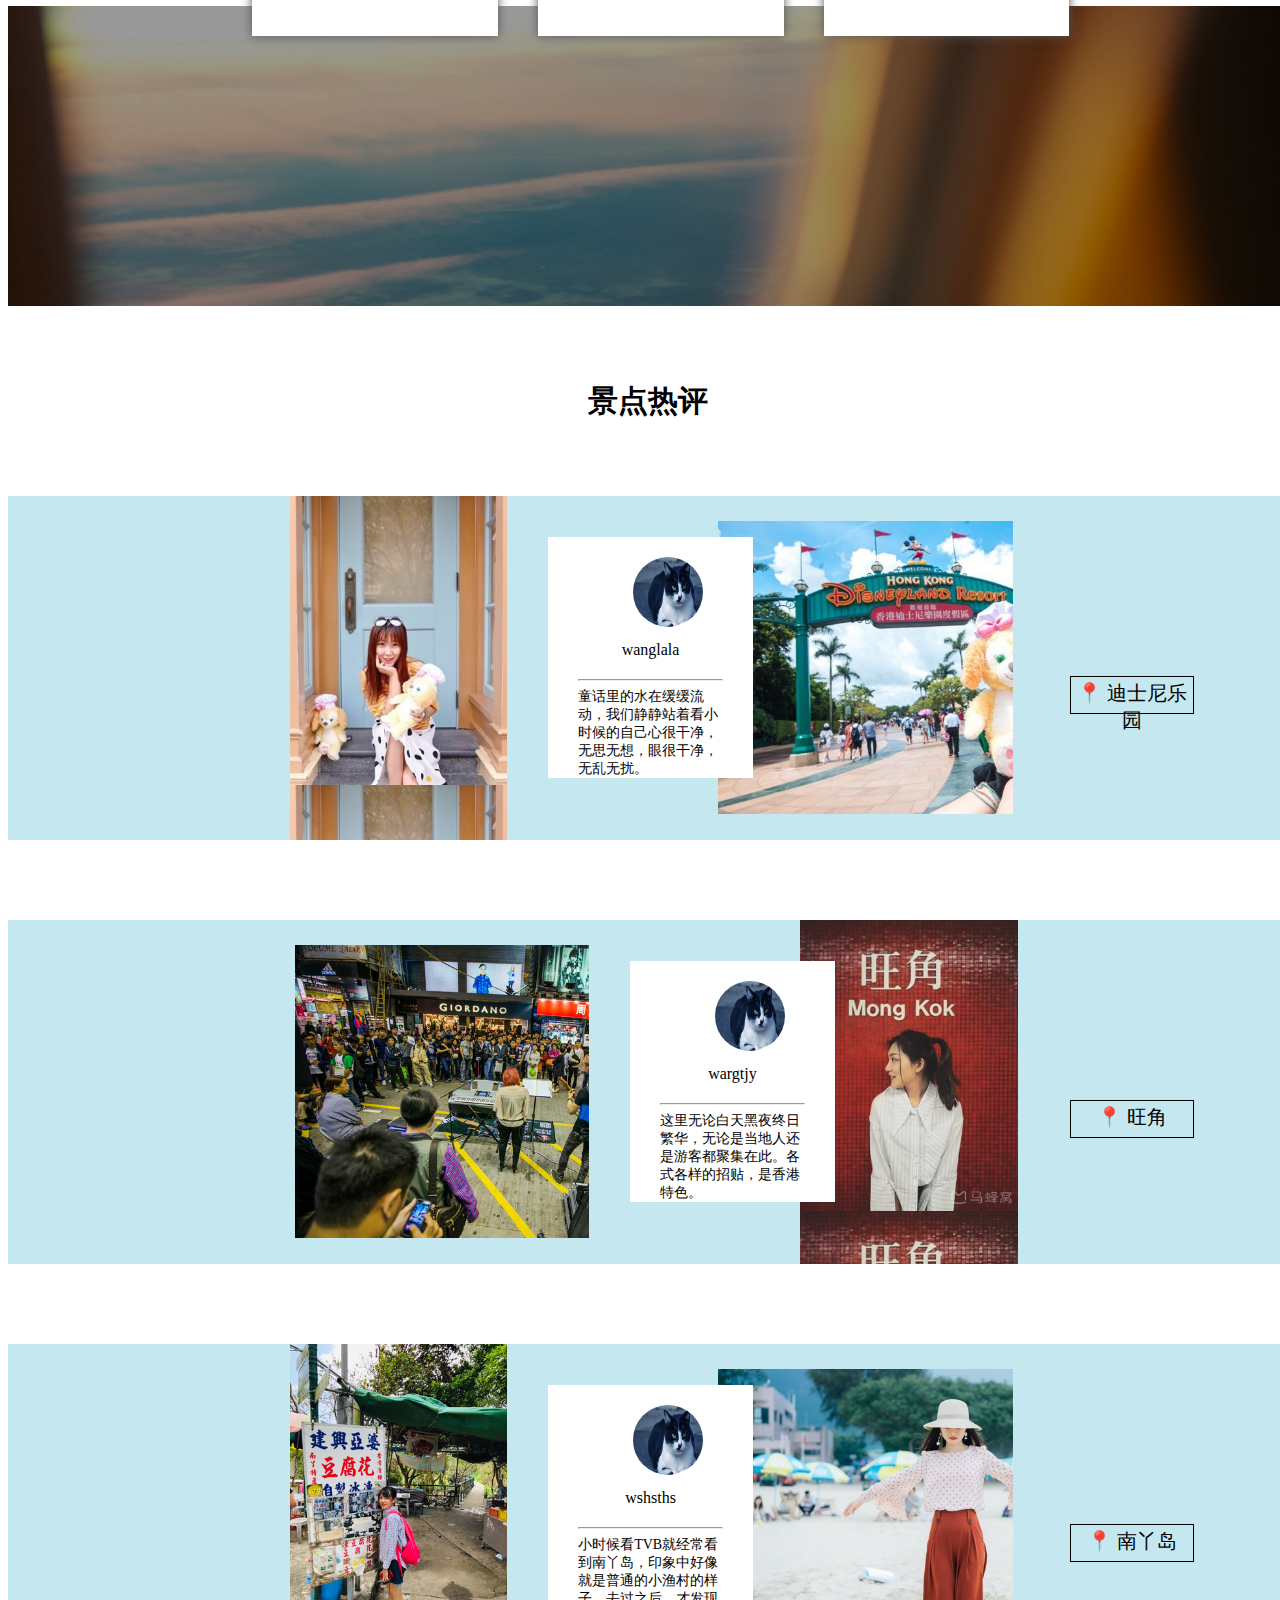
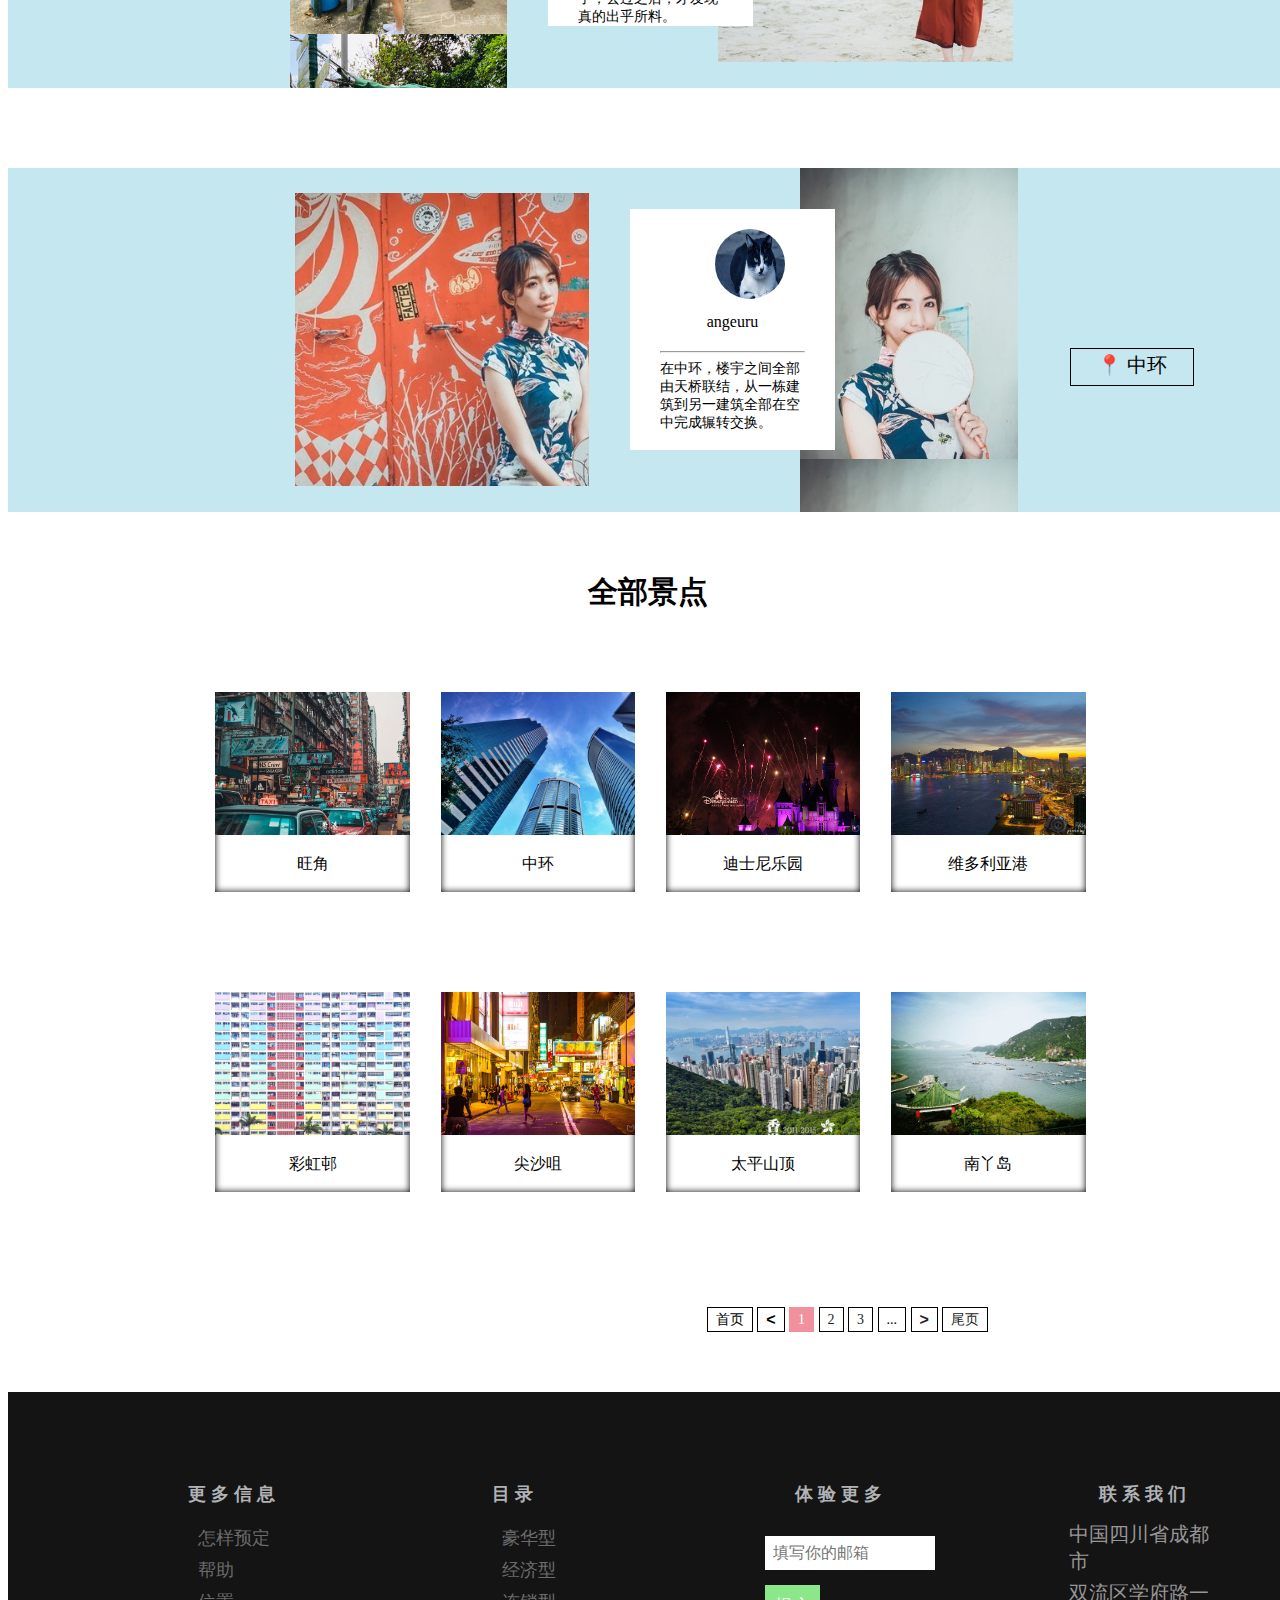
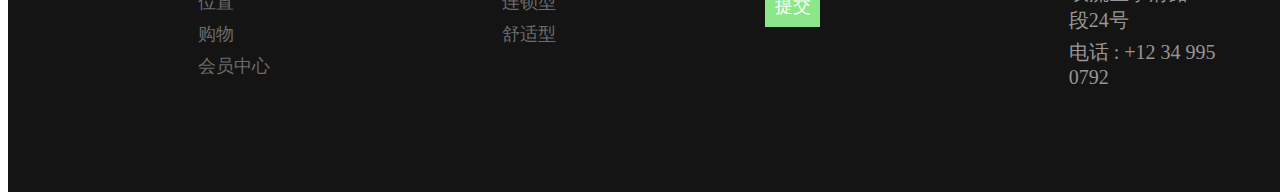
<file: Wang/html/Sight.html>
<!doctype html>
<html>
<head>
<meta charset="utf-8">
<title>玩在香港</title>
	<link href="../css/jingzhuye.css" rel="stylesheet" type="text/css">
</head>

<body>
	<header>
		<div class="zhezhao2">	
		<ul>
		<li><a href="../../Yue/index.html" class="nav-underline">主页</a></li>
		<div class="dropdown">
			<a href="../../Tan/html/tianping.html" class="nav-underline">美食 </a>
			<div class="dropdown-content">
               <a href="../../Tan/html/tianping.html">甜点&饮品</a>
               <a href="../../Tan/html/zaocha.html">港式早茶</a>
               <a href="../../Tan/html/xiaochi.html">街边小吃</a>
			   <a href="../../Wu/html/dapaidang.html">大排档</a>
            </div>
		</div>
		<li><a href="Sight.html" class="nav-underline">美景</a></li>
		<li><a href="../../Wu/hotel.html" class="nav-underline">酒店</a></li>
		<li><a href="../../Yue/me.html" class="nav-underline">我的</a></li>
	    </ul>
			<div class="biaoti">玩·在香港</div>
				
			<div class="gaikuang"></div>
	  </div>
	</header>
	<div class="content">
		<h1>热门景点</h1>
		<div class="col">
			<div class="jingkuang">	
				<a href="Wangjiao.html">	
			       <div class="jing1">
				   </div>	
				   <div class="intro"> 
					   旺角
				   </div>
				</a>
			</div>
			<div class="jingkuang">
			       <div class="jing2">

				   </div>
				   <div class="intro"> 
					   彩虹邨
				   </div>
			</div>
			<div class="jingkuang">
			   <div class="jing3">

				</div>
				<div class="intro"> 
					   尖沙咀
				   </div>
			</div>
	    </div>
		<div class="col">
			<div class="jingkuang">
			   <div class="jing4">
				</div>
				<div class="intro"> 
					   迪士尼乐园
				   </div>
			</div>
			<div class="jingkuang">
			   <div class="jing5">
				</div>
				<div class="intro"> 
					   维多利亚港
				   </div>
			</div>
			<div class="jingkuang">
			   <div class="jing6">
				</div>
				<div class="intro"> 
					   中环
				   </div>
			</div>
	    </div>
</div>
<div class="paihang"><div class="zhezhao4"></div></div>
<div class="reping">	
<h1>景点热评</h1>
<div class="tag">
	<div class="tu1_1"></div>	
	<div class="yuan">
		<img src="../316426-106.jpg">
		<p class="mingzi">wanglala</p>
		<div class="tagwords"><hr>童话里的水在缓缓流动，我们静静站着看小时候的自己心很干净，无思无想，眼很干净，无乱无扰。</div>
	</div>
	<div class="tu1_2"></div>
	<p class="tuding">📍 迪士尼乐园</p>
</div>
<div class="tag">
	<div class="tu2_2"></div>	
	<div class="yuan">
		<img src="../316426-106.jpg">
		<p class="mingzi">wargtjy</p>
		<div class="tagwords"><hr>这里无论白天黑夜终日繁华，无论是当地人还是游客都聚集在此。各式各样的招贴，是香港特色。</div>
	</div>
	<div class="tu2_1"></div>
	<p class="tuding">📍 旺角</p>
</div>
<div class="tag">
	<div class="tu3_1"></div>	
	<div class="yuan">
		<img src="../316426-106.jpg">
		<p class="mingzi">wshsths</p>
		<div class="tagwords"><hr>小时候看TVB就经常看到南丫岛，印象中好像就是普通的小渔村的样子，去过之后，才发现真的出乎所料。</div>
	</div>
	<div class="tu3_2"></div>
	<p class="tuding">📍 南丫岛</p>
	<div class="clear"></div>
</div>
<div class="tag">
	<div class="tu4_2"></div>	
	<div class="yuan">
		<img src="../316426-106.jpg">
		<p class="mingzi">angeuru</p>
		<div class="tagwords"><hr>在中环，楼宇之间全部由天桥联结，从一栋建筑到另一建筑全部在空中完成辗转交换。</div>
	</div>
	<div class="tu4_1"></div>
	<p class="tuding">📍 中环</p>
</div>
</div>	
	
<div class="all">
<div class="hh"><strong>全部景点</strong></div>
<div class="a-content">
  <div class="a-col">
    <div class="all-a"><div class="a1"></div><div class="a-zi">旺角</div></div>
    <div class="all-a"><div class="a2"></div><div class="a-zi">中环</div></div>
	<div class="all-a"><div class="a3"></div><div class="a-zi">迪士尼乐园</div></div>
	<div class="all-a"><div class="a4"></div><div class="a-zi">维多利亚港</div></div>
  </div>  
  <div class="a-col">
	<div class="all-a"><div class="a5"></div><div class="a-zi">彩虹邨</div></div>
	<div class="all-a"><div class="a6"></div><div class="a-zi">尖沙咀</div></div>
	<div class="all-a"><div class="a7"></div><div class="a-zi">太平山顶</div></div>
	<div class="all-a"><div class="a8"></div><div class="a-zi">南丫岛</div></div>
  </div>
  <div class="ep-pages"> 
    <span class="ep-pages-e5e5e5">首页</span> 
	<span class="ep-pages-ctrl ep-pages-e5e5e5">&lt;</span>
    <a href="#" target="_self" class="current">1</a>
	<a href="#" target="_self">2</a> 
	<a href="#" target="_self">3</a>
    <span>...</span> 
	<a href="#" target="_self" class="ep-pages-ctrl">&gt;</a> 
	<a href="#" target="_self">尾页</a>
  </div> 
  </div>
  </div>
	<div class="footer">
	<div class="neirong">
		<div class="footer-top-at">
			
				<div class="col-md-3 amet-sed">
				<h4>更 多 信 息</h4>
				<ul class="nav-bottom">
						<li><a href="#">怎样预定</a></li>
						<li><a href="#">帮助</a></li>
						<li><a href="contact.html">位置</a></li>
						<li><a href="#">购物</a></li>
						<li><a href="#">会员中心</a></li>	
					</ul>	
				</div>
				<div class="col-md-3 amet-sed">
				  <h4>目 录</h4>
				  <ul class="nav-bottom">
				    <li><a href="#">豪华型</a></li>
				    <li><a href="#">经济型</a></li>
				    <li><a href="#">连锁型</a></li>
				    <li><a href="#">舒适型</a></li>
			      </ul>
		  </div>
				<div class="col-md-3 amet-sed">
				  <h4>体 验 更 多</h4>
					<div class="stay">
						<div class="stay-left">
							<form>
								<input type="text" placeholder="填写你的邮箱 " required>
							</form>
						</div>
						<div class="btn-1">
							<form>
								<input type="submit" value="提交">
							</form>
						</div>
							<div class="clearfix"> </div>
					</div>
				</div>
			
				<div class="col-md-3 amet-sed ">
				<h4>联 系 我 们</h4>
					<p>中国四川省成都市</p>
					<p>双流区学府路一段24号</p>
					<p>电话 :  +12 34 995 0792</p>
				</div>
				<div class="clearfix"> </div>
			</div>
	</div>

	</div>		
</body>
</html>
</file>
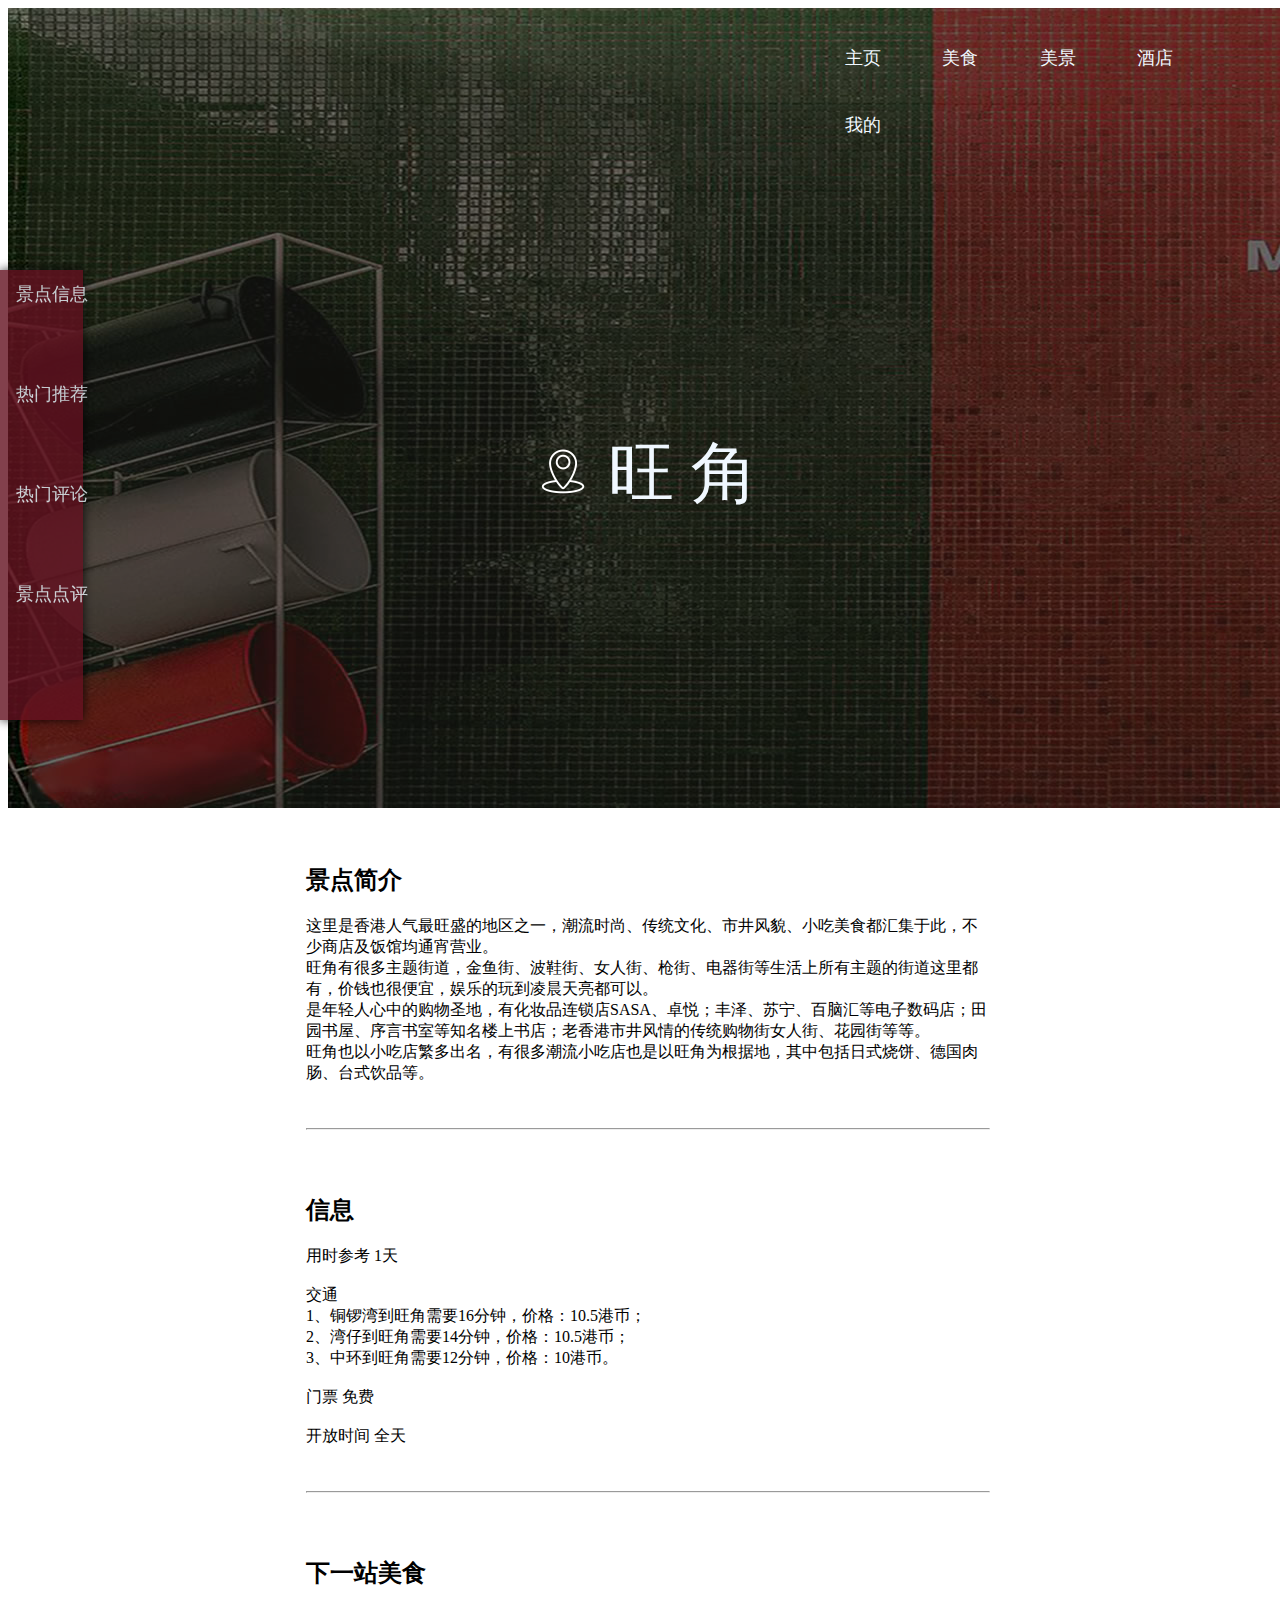
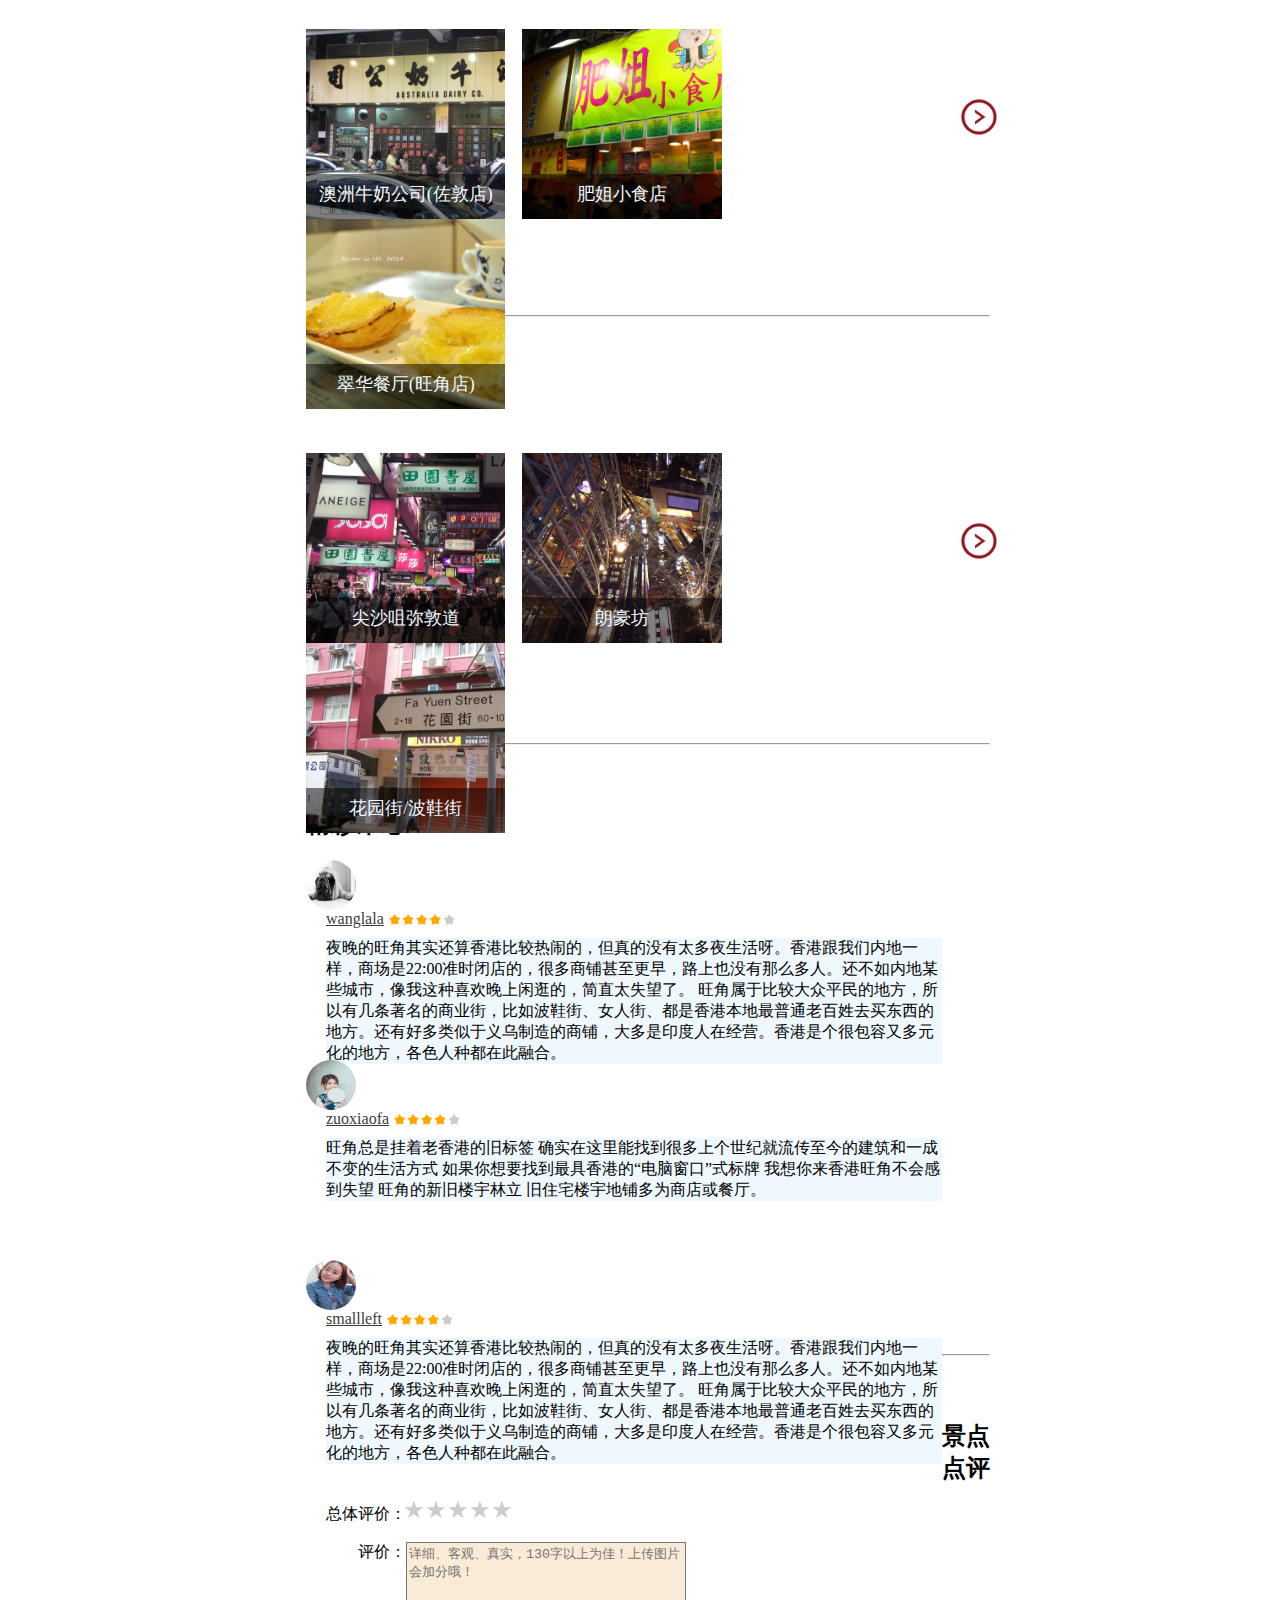
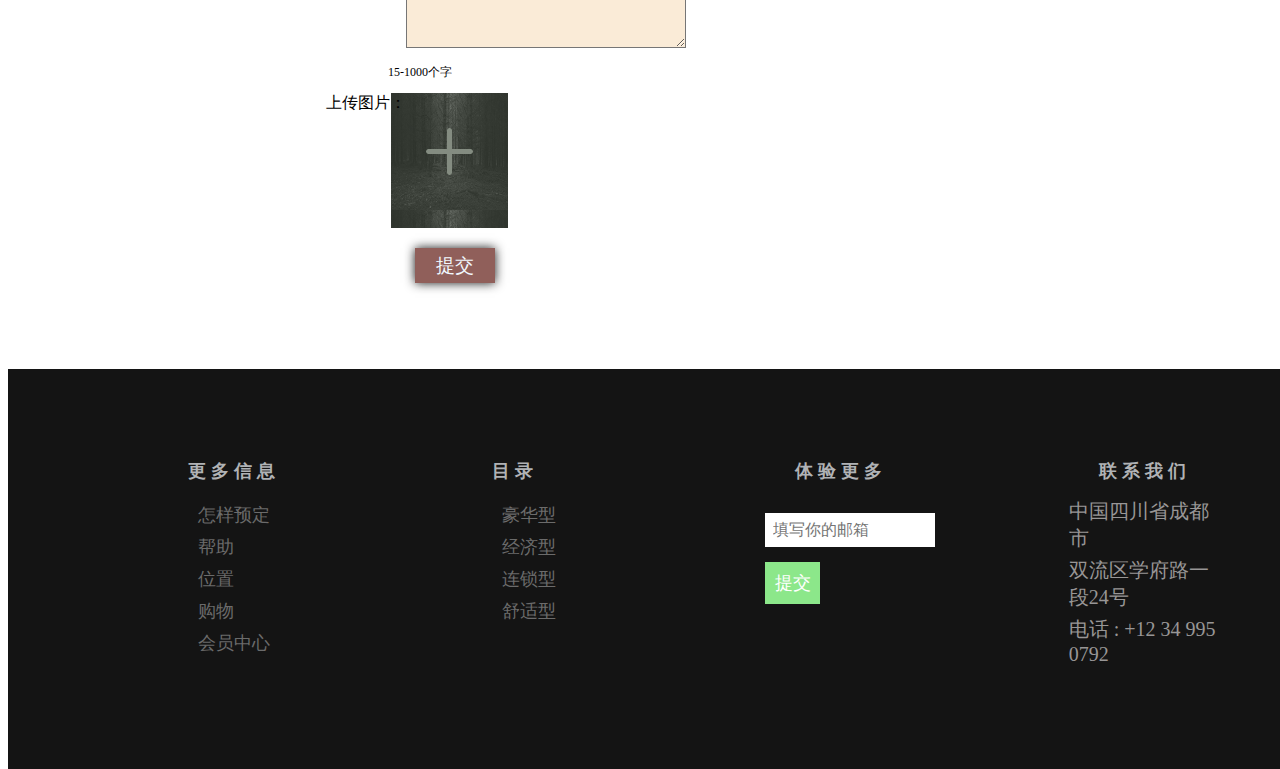
<file: Wang/html/Wangjiao.html>
<!doctype html>
<html>
<head>
<meta charset="utf-8">
<title>旺角</title>
<link href="../css/jingdian.css" rel="stylesheet" type="text/css">
<script type="text/javascript" src="../jquery-3.3.1.min.js"></script>
<script type="text/javascript" src="file:///C:/Users/Administrator/Documents/%E6%9C%AA%E5%91%BD%E5%90%8D%E7%AB%99%E7%82%B9%203/jquery-3.3.1.min.js"></script>
<script>
    $(document).ready(function () {
        $("form ul li").hover(function(){
            $(this).addClass('hs');
            $(this).prevAll().addClass('hs');
        },function(){
            $(this).removeClass('hs');
            $(this).prevAll().removeClass('hs');
        });

        $("form ul li").click(function () {
            $(this).addClass('cs');
            $(this).prevAll().addClass('cs');/*之前所有元素增加cs*/
            $(this).nextAll().removeClass('cs');/*之后所以元素删掉cs*/
		});
        
	  
});
</script>
</head>
<body>
	<header>
		<div class="zhezhao2">	
		<ul>
		<li><a href="../../Yue/index.html" class="nav-underline">主页</a></li>
		<div class="dropdown">
			<a href="../../Tan/html/tianping.html" class="nav-underline">美食 </a>
			<div class="dropdown-content">
               <a href="../../Tan/html/tianping.html">甜点&饮品</a>
               <a href="../../Tan/html/zaocha.html">港式早茶</a>
               <a href="../../Tan/html/xiaochi.html">街边小吃</a>
			   <a href="../../Wu/html/dapaidang.html">大排档</a>
            </div>
		</div>
		<li><a href="Sight.html" class="nav-underline">美景</a></li>
		<li><a href="../../Wu/hotel.html" class="nav-underline">酒店</a></li>
		<li><a href="../../Yue/me.html" class="nav-underline">我的</a></li>
	    </ul>
        <div class="biaoti"><img src="../img/当地.png">旺 角</div>
	  </div>
	</header>
	
<div class="zhuti">
	
  <div class="jianjie">
		<br><br>
		<h2><a name="introduce">景点简介</a></h2>
		<div>
			这里是香港人气最旺盛的地区之一，潮流时尚、传统文化、市井风貌、小吃美食都汇集于此，不少商店及饭馆均通宵营业。<br>
旺角有很多主题街道，金鱼街、波鞋街、女人街、枪街、电器街等生活上所有主题的街道这里都有，价钱也很便宜，娱乐的玩到凌晨天亮都可以。<br>
是年轻人心中的购物圣地，有化妆品连锁店SASA、卓悦；丰泽、苏宁、百脑汇等电子数码店；田园书屋、序言书室等知名楼上书店；老香港市井风情的传统购物街女人街、花园街等等。<br>
旺角也以小吃店繁多出名，有很多潮流小吃店也是以旺角为根据地，其中包括日式烧饼、德国肉肠、台式饮品等。</div><br><br><hr><br><br>
	</div>
<div class="xinxi">
	<h2>信息</h2>
	<div>
			用时参考
1天<br><br>
交通<br>
1、铜锣湾到旺角需要16分钟，价格：10.5港币；<br>
2、湾仔到旺角需要14分钟，价格：10.5港币； <br>
3、中环到旺角需要12分钟，价格：10港币。<br><br>
门票
免费<br><br>
开放时间
全天<br>
	</div><br><br><hr><br><br>
</div>
<div class="foodaround">
	<h2><a name="hot">下一站美食</a></h2>
	<div class="food-content">
		<div class="food">
			<div class="food1">
				<div class="zhezhao"><p>澳洲牛奶公司(佐敦店)</p>
				</div><a herf="#"></a>
			</div>
		</div>
		<div class="food">
			<div class="food2">
				<div class="zhezhao"><p>肥姐小食店</p>
				</div><a herf="#"></a>
			</div>
		</div>
		<div class="food">
			<div class="food3">
				<div class="zhezhao"><p>翠华餐厅(旺角店)</p>
				</div><a herf="#"></a>
			</div>
		</div>
	</div>
	<div class="gengduo">
			<img src="../img/right-circle.png">
	</div>
</div>
	
	
<div class="scenearound">
	<hr><br><br>
	<h2>下一站景点</h2>
	<div class="food-content">
		<div class="food">
			<div class="scene1">
				<div class="zhezhao"><p>尖沙咀弥敦道</p>
				</div><a herf="#"></a>
			</div>
		</div>
		<div class="food">
			<div class="scene2">
				<div class="zhezhao"><p>朗豪坊</p>
				</div><a herf="#"></a>
			</div>
		</div>
		<div class="food">
			<div class="scene3">
				<div class="zhezhao"><p>花园街/波鞋街</p>
				</div><a herf="#"></a>
			</div>
		</div>
	</div>
	<div class="gengduo">
		<img src="../img/right-circle.png">
	</div>
</div>
	
<div class="commentlist">
	<hr><br><br>
	<h2><a name="comment">精彩评论</a></h2>
	<div class="comment">
		<img src="../327256-106.jpg" class="touxiang">
		<div class="you">
			<div class="ming">wanglala</div>
			<div class="star"><img src="../img/star.PNG"></div>
			<div class="com">夜晚的旺角其实还算香港比较热闹的，但真的没有太多夜生活呀。香港跟我们内地一样，商场是22:00准时闭店的，很多商铺甚至更早，路上也没有那么多人。还不如内地某些城市，像我这种喜欢晚上闲逛的，简直太失望了。
      旺角属于比较大众平民的地方，所以有几条著名的商业街，比如波鞋街、女人街、都是香港本地最普通老百姓去买东西的地方。还有好多类似于义乌制造的商铺，大多是印度人在经营。香港是个很包容又多元化的地方，各色人种都在此融合。</div>
		</div>
	</div>
	<div class="comment">
		<img src="../img/tu4_1.jpg" class="touxiang">
		<div class="you">
			<div class="ming">zuoxiaofa</div>
			<div class="star"><img src="../img/star.PNG"></div>
			<div class="com">旺角总是挂着老香港的旧标签
确实在这里能找到很多上个世纪就流传至今的建筑和一成不变的生活方式
如果你想要找到最具香港的“电脑窗口”式标牌
我想你来香港旺角不会感到失望
旺角的新旧楼宇林立 旧住宅楼宇地铺多为商店或餐厅。</div>
			</div>
	</div>
	<div class="comment">
		<img src="../img/示例图片_02.jpg" class="touxiang">
		<div class="you">
			<div class="ming">smallleft</div>
			<div class="star"><img src="../img/star.PNG"></div>
			<div class="com">夜晚的旺角其实还算香港比较热闹的，但真的没有太多夜生活呀。香港跟我们内地一样，商场是22:00准时闭店的，很多商铺甚至更早，路上也没有那么多人。还不如内地某些城市，像我这种喜欢晚上闲逛的，简直太失望了。
      旺角属于比较大众平民的地方，所以有几条著名的商业街，比如波鞋街、女人街、都是香港本地最普通老百姓去买东西的地方。还有好多类似于义乌制造的商铺，大多是印度人在经营。香港是个很包容又多元化的地方，各色人种都在此融合。</div>
			</div>
	</div>
</div>	
<div class="addcom">
	<br><br><hr><br><br>
	<h2><a name="addcom">景点点评</a></h2>
	<form>
        <div id="zongping"><span>总体评价：</span>
              <ul class="cleanfloat">
                <li>&#9733;</li>
                <li>&#9733;</li>
                <li>&#9733;</li>
                <li>&#9733;</li>
                <li>&#9733;</li>
              </ul>
		</div>
		<div id="pingjia"><span>评价：</span>
				<div><textarea name="pingjia" placeholder="详细、客观、真实，130字以上为佳！上传图片会加分哦！" data-minlen="15" data-maxlen="1000"></textarea></div>
			<p class="zishu">15-1000个字</p>
		</div>
		<div class="chuantu"><span>上传图片：</span>
			<div class="chooseImage"><a type="button" href="#"></a></div>
        </div>
		<div class="tijiao">提交</div>
	</form>
</div>
	
</div><br><br>
<div class="daohang">
	<ul>
		<li class="dao1"><a href="#introduce">景点信息</a></li>
		<li class="dao2"><a href="#hot">热门推荐</a></li>
		<li class="dao3"><a href="#comment">热门评论</a></li>
		<li class="dao4"><a href="#addcom">景点点评</a></li>
	</ul>
</div>
<div class="footer">
	<div class="neirong">
		<div class="footer-top-at">
			
				<div class="col-md-3 amet-sed">
				<h4>更 多 信 息</h4>
				<ul class="nav-bottom">
						<li><a href="#">怎样预定</a></li>
						<li><a href="#">帮助</a></li>
						<li><a href="contact.html">位置</a></li>
						<li><a href="#">购物</a></li>
						<li><a href="#">会员中心</a></li>	
					</ul>	
				</div>
				<div class="col-md-3 amet-sed">
				  <h4>目 录</h4>
				  <ul class="nav-bottom">
				    <li><a href="#">豪华型</a></li>
				    <li><a href="#">经济型</a></li>
				    <li><a href="#">连锁型</a></li>
				    <li><a href="#">舒适型</a></li>
			      </ul>
		  </div>
				<div class="col-md-3 amet-sed">
				  <h4>体 验 更 多</h4>
					<div class="stay">
						<div class="stay-left">
							<form>
								<input type="text" placeholder="填写你的邮箱 " required>
							</form>
						</div>
						<div class="btn-1">
							<form>
								<input type="submit" value="提交">
							</form>
						</div>
							<div class="clearfix"> </div>
					</div>
				</div>
			
				<div class="col-md-3 amet-sed ">
				<h4>联 系 我 们</h4>
					<p>中国四川省成都市</p>
					<p>双流区学府路一段24号</p>
					<p>电话 :  +12 34 995 0792</p>
				</div>
				<div class="clearfix"> </div>
			</div>
	</div>

	</div>		
</body>
</html>
</file>
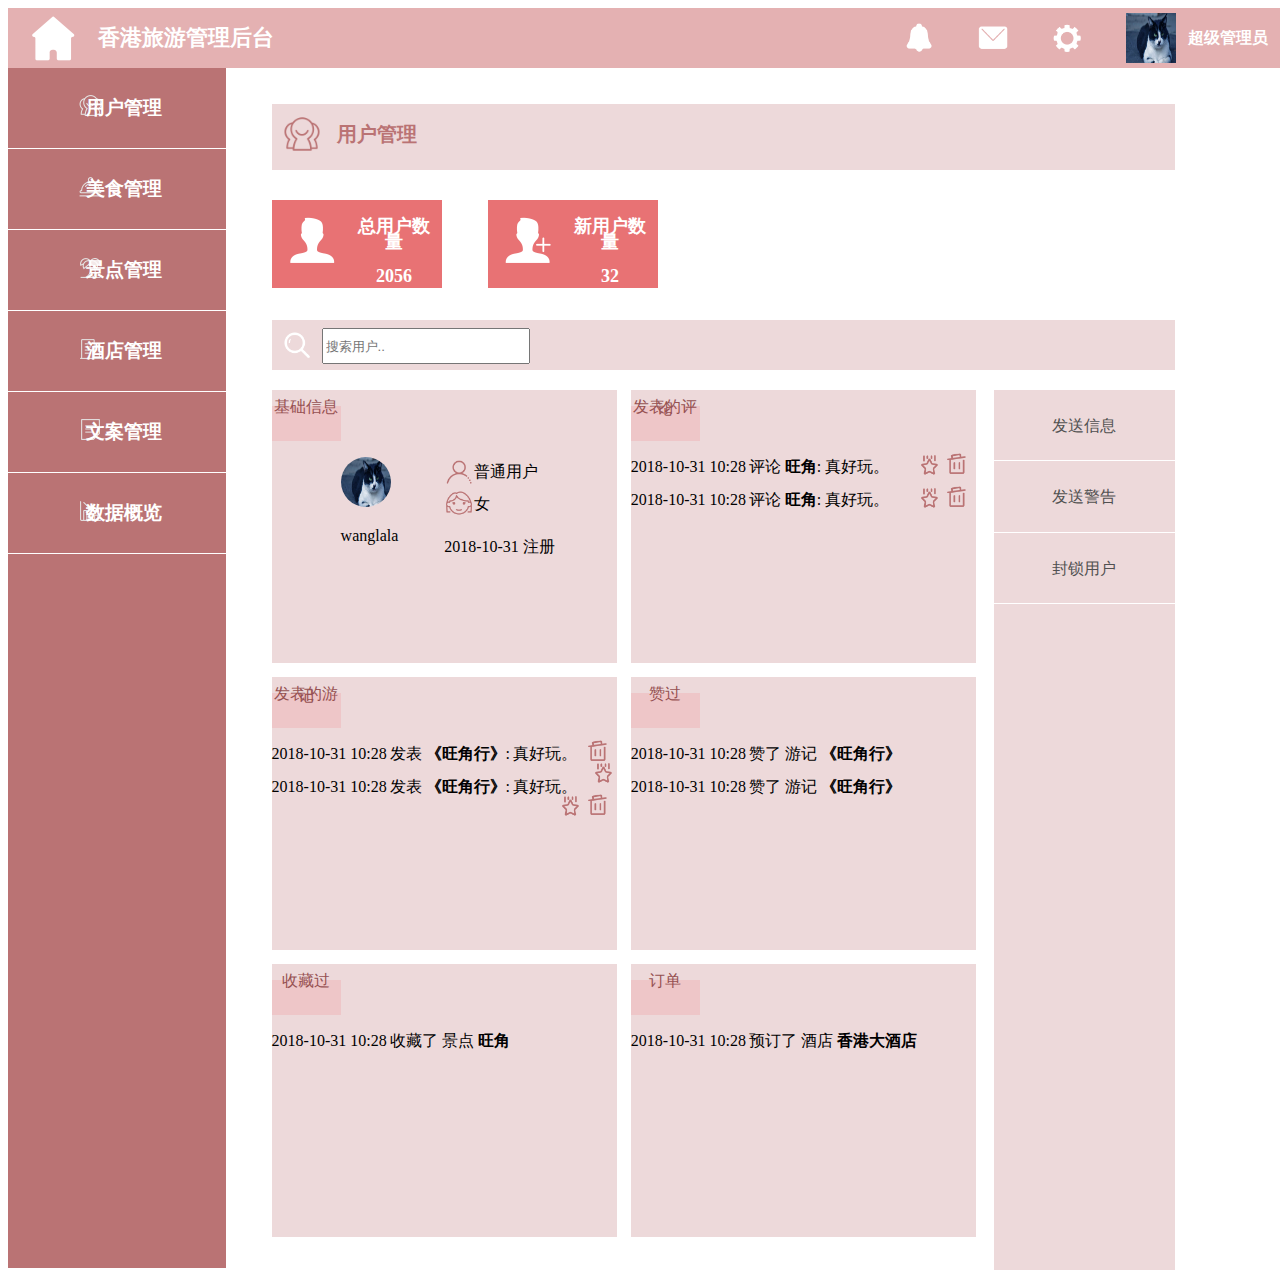
<file: Wang/Management/后台.html>
<!doctype html>
<html>
<head>
<meta charset="utf-8">
<title>后台</title>
	<link href="css/houtai.css" rel="stylesheet" type="text/css">
</head>

<body>
	<header>
		<div class="hou">
			<img src="img/首页_填充.png">
			<div>香港旅游管理后台</div>
		</div>
		<div class="header-right">	
			<div class="header-icon"><p>超级管理员</p></div>
			<div class="header-icon"><img id="manager-img" src="316426-106.jpg"></div>
			<div class="header-icon"><img src="img/设置_填充.png"></div>
			<div class="header-icon"><img src="img/信封_填充.png"></div>
			<div class="header-icon"><img src="img/提醒_填充.png"></div>	
		</div>
	</header>
	<div class="menu">
		<ul>
			<li><div class="li1"></div>用户管理</li>
			<li><div class="li2"></div>美食管理</li>
			<li><div class="li3"></div>景点管理</li>
			<li><div class="li4"></div>酒店管理</li>
			<li><div class="li5"></div>文案管理</li>
			<li><div class="li6"></div>数据概览</li>
		</ul>
	</div>
	<div class="content">
		<div class="content-header"><img src="img/结伴1.png"><p>用户管理</p>
		</div>
		<div class="content-new">
		  <div class="new"><div class="new-tu"></div><div class="new-word"><p>总用户数量</p><p>2056</p></div></div>
		  <div class="new"><div class="new-tu2"></div><div class="new-word"><p>新用户数量</p><p>32</p></div></div>
	    </div>
		<div class="main-content">
			<div class="serchuser"><img src="img/搜索_填充.png"><input type="text" placeholder="搜索用户.."></div>
			<div class="infor">
				<div class="infor-left">
					<div class="infor-jichu"><p class="infor-left-p">基础信息</p>
						<div class="jichu1">
							<img src="316426-106.jpg"><p>wanglala</p>
						</div>
						<div class="jichu2">
							<div class="pt"><img src="img/用户.png"><div class="pt-zi">普通用户</div><div class="pt-tu"></div></div>
							<div class="pt"><img src="img/成年人女.png"><div class="pt-zi">女</div><div class="pt-tu">
								</div></div>
							<div class="pt"><p>2018-10-31 注册</p></div>
						</div>
					</div>
					<div class="infor-com"><p class="infor-left-p">发表的评论</p>
						<div class="comal">
						     <div class="com1"><p>2018-10-31 10:28</p><p>评论</p><p><strong>旺角</strong>:</p><p>真好玩。</p><div class="empty"></div><div class="select"></div></div>
						</div>
						<div class="comal">
						     <div class="com1"><p>2018-10-31 10:28</p><p>评论</p><p><strong>旺角</strong>:</p><p>真好玩。</p><div class="empty"></div><div class="select"></div></div>
						</div>
						
					</div>
					<div class="infor-youji"><p class="infor-left-p">发表的游记</p>
						<div class="youji">
							<div class="youji1"><p>2018-10-31 10:28</p><p>发表</p><p><strong>《旺角行》</strong>:</p><p>真好玩。</p><div class="empty"></div><div class="select"></div></div>
						</div>
						<div class="youji">
							<div class="youji1"><p>2018-10-31 10:28</p><p>发表</p><p><strong>《旺角行》</strong>:</p><p>真好玩。</p><div class="empty"></div><div class="select"></div></div>
						</div>
					</div>
					<div class="infor-zan"><p class="infor-left-p">赞过</p>
						<div class="zan">
							<div class="zan1"><p>2018-10-31 10:28</p><p>赞了</p><p>游记 <strong>《旺角行》</strong></p></div>
						</div>
                        <div class="zan">
							<div class="zan1"><p>2018-10-31 10:28</p><p>赞了</p><p>游记 <strong>《旺角行》</strong></p></div>
						</div>
					</div>
                 
					
					<div class="infor-shoucang"><p class="infor-left-p">收藏过</p>
						<div class="shoucang">
							<div class="cang1"><p>2018-10-31 10:28</p><p>收藏了</p><p>景点 <strong>旺角</strong></p></div>
						</div>
					</div>
					
					<div class="infor-order"><p class="infor-left-p">订单</p>
						<div class="order">
							<div class="order1"><p>2018-10-31 10:28</p><p>预订了</p><p>酒店 <strong>香港大酒店</strong></p></div>
						</div>
					</div>
				</div>
				<div class="infor-right">
						<div class="chuli">发送信息</div>
						<div class="chuli">发送警告</div>
						<div class="chuli">封锁用户</div>
				</div>
		  </div>		
		</div>
	</div>
</body>
</html>
</file>
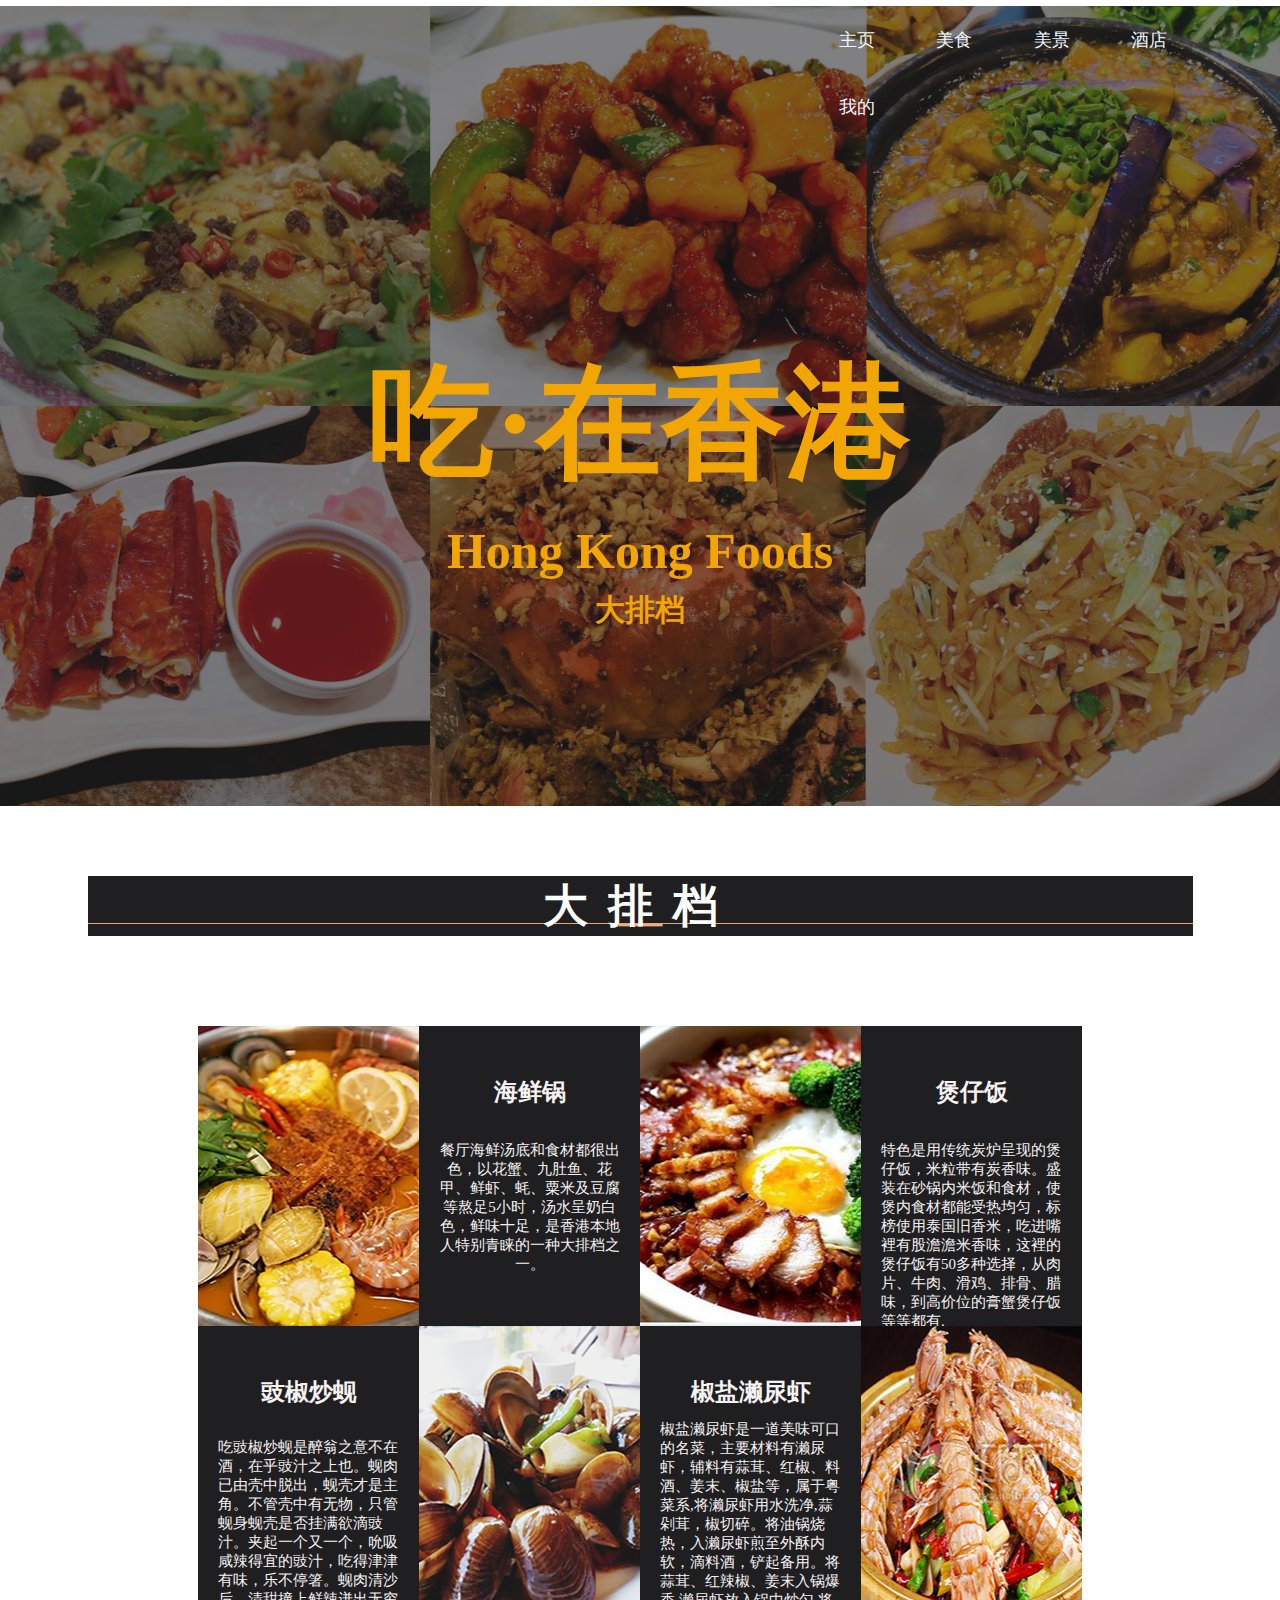
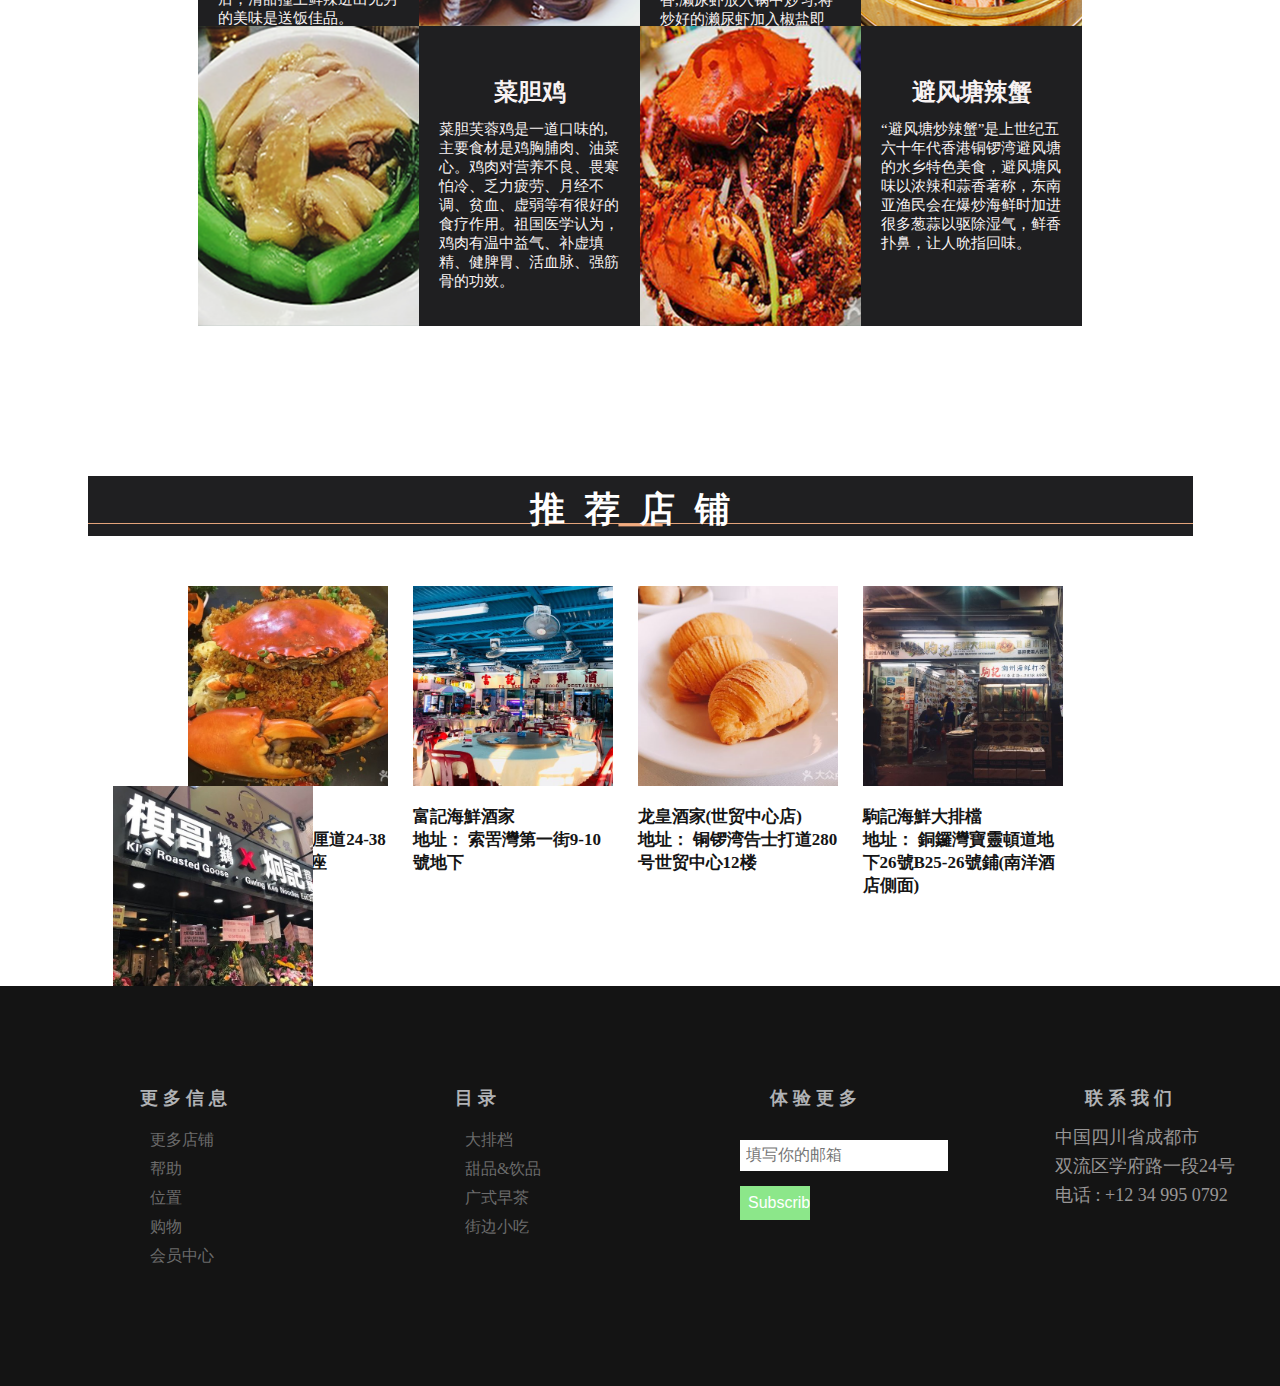
<file: Wu/html/dapaidang.html>
<!doctype html>
<html>
<head>
<meta charset="utf-8">
<title>大排档</title>
<link href="../css/dapaidang.css" rel="stylesheet" type="text/css">
<!--The following script tag downloads a font from the Adobe Edge Web Fonts server for use within the web page. We recommend that you do not modify it.-->
<script>var __adobewebfontsappname__="dreamweaver"</script>
<script src="http://use.edgefonts.net/sarina:n4:default;cooper-black-std:n4:default;brush-script-std:n4:default.js" type="text/javascript"></script>

</head>

<body>

<header>
		<div class="zhezhao2">	
		<div class="zhutu">
		<ul>
		<li><a href="../../Yue/index.html" class="nav-underline">主页</a></li>
		<div class="dropdown">
			<a href="../../Tan/html/tianping.html" class="nav-underline">美食</a>
			<div class="dropdown-content">
               <a href="../../Tan/html/tianping.html">甜点&饮品</a>
               <a href="../../Tan/html/zaocha.html">港式早茶</a>
               <a href="../../Tan/html/xiaochi.html">街边小吃</a>
			   <a href="#">大排档</a>
            </div>
		</div>
<li><a href="../../Wang/html/Sight.html" class="nav-underline">美景</a></li>
		<li><a href="../hotel.html" class="nav-underline">酒店</a></li>
		<li><a href="../../Yue/me.html" class="nav-underline">我的</a></li>
			</div>
    <div class="top"><h1>吃·在香港 </h1>
		<h3>Hong Kong Foods</h3><h6>大排档</h6></div>
</header>
<div class="content">
  <div id="dapai">
	  <h1>大排档</h1>
  </div>

<div class="dapaidang">	
	<div class="pai">
	  <div class="col-md-4 food-grid animated wow fadeInUp" data-wow-duration="1000ms" data-wow-delay="500ms">
		<div class="dang1"></div>
			<div class=" hover-fold">
					  <h4><img src="../images/touxiang.jpg" width="60"height="60">Lily:</h4>
					  <div class="top">
						<div class="front face"></div>
						<div class="back face">
						<p>天气凉的时候，正趁这干燥的秋季来补一补。浓稠的汤底，糯糯的花脸，数嫩的鸡肉，热瞒腾施下肚，简直大美味了，火锅的食材很新鲜，饭后一点甜点奶冻，美味。
</p>
						</div>
					  </div>
					  <div class="bottom"></div>
					</div>
		<div class="dang2"><h2>海鲜锅</h2>
		  <br><p>
餐厅海鲜汤底和食材都很出色，以花蟹、九肚鱼、花甲、鲜虾、蚝、粟米及豆腐等熬足5小时，汤水呈奶白色，鲜味十足，是香港本地人特别青睐的一种大排档之一。</p></div>
	  </div>
		<div class="col-md-4 food-grid animated wow fadeInUp" data-wow-duration="1000ms" data-wow-delay="500ms">
		<div class="dang3"></div>
			<div class=" hover-fold">
					  <h4><img src= "../images/img-a11c83bb32173117d785f51e9830413b.jpg" width="60"height="60">阿梁:</h4>
					  <div class="top">
						<div class="front face front1"></div>
						<div class="back face">
						<p>推荐永合成煲仔饭，一定要有饭焦和炭炉味才是最正宗，最有风味的，还要是即煮，在香港吃煲仔饭通常都是凤爪排骨饭，冬菇滑鸡饭或者是腊味饭，这三个都是最多人吃的，但来到永合城，就一定要吃窝蛋牛肉饭。</p>
						</div>
					  </div>
					  <div class="bottom bottom1"></div>
					</div>
		<div class="dang4"><h2>煲仔饭</h2>
			 <br><p>
 特色是用传统炭炉呈现的煲仔饭，米粒带有炭香味。盛装在砂锅内米饭和食材，使煲内食材都能受热均匀，标榜使用泰国旧香米，吃进嘴裡有股澹澹米香味，这裡的煲仔饭有50多种选择，从肉片、牛肉、滑鸡、排骨、腊味，到高价位的膏蟹煲仔饭等等都有.</p></div>
	  </div>
	</div>
	<div class="pai2">
		<div class="col-md-4 food-grid animated wow fadeInUp" data-wow-duration="1000ms" data-wow-delay="500ms">
		<div class="dang5"></div>
		<div class="dang9"><h2>豉椒炒蚬</h2>
			<br><p>
			吃豉椒炒蚬是醉翁之意不在酒，在乎豉汁之上也。蚬肉已由壳中脱出，蚬壳才是主角。不管壳中有无物，只管蚬身蚬壳是否挂满欲滴豉汁。夹起一个又一个，吮吸咸辣得宜的豉汁，吃得津津有味，乐不停箸。蚬肉清沙后，清甜撞上鲜辣迸出无穷的美味是送饭佳品。
			</p></div>
			<div class=" hover-fold">
					  <h4><img src="../images/tou4.jpg" width="60"height="60">唐小小丫:</h4>
					  <div class="top">
						<div class="front face front2"></div>
						<div class="back face">
						<p>大排档果然名不虚传，味道一流，再叫上一支啤酒，活脱脱港剧宵夜feel。豉椒炒圣子、椒炒鹅肠和嗟嗟鸡煲，每一个都好，汁拌饭一流。</p>
						</div>
					  </div>
					  <div class="bottom bottom2"></div>
					</div>
	  </div>
		<div class="col-md-4 food-grid animated wow fadeInUp" data-wow-duration="1000ms" data-wow-delay="500ms">
			<div class="dang6"><h2>椒盐濑尿虾</h2>
			<p>
				椒盐濑尿虾是一道美味可口的名菜，主要材料有濑尿虾，辅料有蒜茸、红椒、料酒、姜末、椒盐等，属于粤菜系,将濑尿虾用水洗净,蒜剁茸，椒切碎。将油锅烧热，入濑尿虾煎至外酥内软，滴料酒，铲起备用。将蒜茸、红辣椒、姜末入锅爆香,濑尿虾放入锅中炒匀,将炒好的濑尿虾加入椒盐即成。</p></div>
		<div class="dang10"></div>
			<div class=" hover-fold">
					  <h4><img src="../images/tou6.jpg" width="60"height="60">hahali:</h4>
					  <div class="top">
						<div class="front face front3"></div>
						<div class="back face">
						<p>这可是春园三排八号的招牌菜之一哦,焦黄色的虾身，赞酒爆香，投入料头（蒜茸、洋葱粒、尖椒粒），色泽焦黄，香气浓郁，剥壳食之，虾肉嫩爽，鲜香可口.</p>
						</div>
					  </div>
					  <div class="bottom bottom3"></div>
					</div>
	  </div>
	</div>
	<div class="pai3">
			<div class="col-md-4 food-grid animated wow fadeInUp" data-wow-duration="1000ms" data-wow-delay="500ms">
		<div class="dang7"></div>
			<div class=" hover-fold">
					  <h4><img src="../images/tou1.jpg" width="60"height="60">不愿菲i:</h4>
					  <div class="top">
						<div class="front face front4"></div>
						<div class="back face">
						<p>鸡肉蛋白质的含量比例较高，种类多，而且消化率高，很容易被人体吸收利用，有增强体力、强壮身体的作用。另外含有对人体生发育有重要作用的磷脂类，是中国人膳食结构中脂肪和磷脂的重要来源之一。</p>
						</div>
					  </div>
					  <div class="bottom bottom4"></div>
					</div>
		<div class="dang11"><h2>菜胆鸡</h2>
				<p>
			菜胆芙蓉鸡是一道口味的,主要食材是鸡胸脯肉、油菜心。鸡肉对营养不良、畏寒怕冷、乏力疲劳、月经不调、贫血、虚弱等有很好的食疗作用。祖国医学认为，鸡肉有温中益气、补虚填精、健脾胃、活血脉、强筋骨的功效。 </p></div>
	  </div>
		<div class="col-md-4 food-grid animated wow fadeInUp" data-wow-duration="1000ms" data-wow-delay="500ms">
		<div class="dang8"></div>
			<div class=" hover-fold">
					  <h4><img src="../images/tou5.jpg" width="60"height="60">babyll:</h4>
					  <div class="top">
						<div class="front face front5"></div>
						<div class="back face">
						<p>避风塘美食在广东深入人心，在夜深街口被香辣温暖的避风塘滋味感动的回忆片段，多多少少都会留在每个人的脑海深处。</p>
						</div>
					  </div>
					  <div class="bottom bottom5"></div>
					</div>
		<div class="dang12"><h2>避风塘辣蟹</h2>
			<p>
				“避风塘炒辣蟹”是上世纪五六十年代香港铜锣湾避风塘的水乡特色美食，避风塘风味以浓辣和蒜香著称，东南亚渔民会在爆炒海鲜时加进很多葱蒜以驱除湿气，鲜香扑鼻，让人吮指回味。
			</p></div>
	  </div>
	</div>
</div>
<div class="wei">
	<div id="tuijian">
		<h1>推荐店铺</h1></div>
		<div class="dianpu">
		<div class="sort5">
			<div class="aa1">
		20%的人选择了
			</div>
	  <div class="informa5">
			 <h3 class="words5">
				 <a href="http://www.dianping.com/shop/92603728" class="in-word5" rel="bookmark">翠林辣蟹舫<br>地址:尖沙咀亚士厘道24-38号天星大厦1楼A座
				 </a>	
		</h3>
	     </div>
	</div>

<div class="sort6">
	<div class="aa2" >
		10%的人选择了
	  </div>
	 <div class="informa6">
			 <h3 class="words6">
				 <a href="http://www.dianping.com/shop/90082842" class="in-word6" rel="bookmark">富記海鮮酒家<br>地址： 索罟灣第一街9-10號地下
				 </a>	
		</h3>
	     </div>
</div>

<div class="sort7">
	<div class="aa3">
		12%的人选择了
			</div>
	 <div class="informa7">
			 <h3 class="words7">
				 <a href="http://www.dianping.com/shop/4207829" class="in-word7" rel="bookmark">龙皇酒家(世贸中心店)<br>地址： 铜锣湾告士打道280号世贸中心12楼
				 </a>	
		</h3>
	     </div>
</div> 
			<div class="sort8">
                    <div class="aa4">8%的人选择了
			</div>
                    <div class="informa8">
                        <h3 class="words8">
                            <a href="http://www.dianping.com/shop/13798437" class="in-word8">駒記海鮮大排檔<br>地址： 銅鑼灣寶靈頓道地下26號B25-26號鋪(南洋酒店側面)
						</a>
						</h3>
                    </div>
                </div>
			<div class="sort9">
                    <div class="aa5">
		20%的人选择了
			</div>
                    <div class="informa8">
                        <h3 class="words8">
                            <a href="http://www.dianping.com/shop/121484162" class="in-word8">棋哥烧鹅X炯记餐室<br>地址： 铜锣湾谢斐道483-499号新城大厦地下G及H号舖
						</a>
						</h3>
                    </div>
                </div>
			</div>
	</div>	
			</div>
<div class="footer">
	<div class="neirong">
		<div class="footer-top-at">
			
				<div class="col-md-3 amet-sed">
				<h4>更 多 信 息</h4>
				<ul class="nav-bottom">
						<li><a href="http://www.dianping.com/hongkong/food/g103p2">更多店铺</a></li>
						<li><a href="#">帮助</a></li>
						<li><a href="contact.html">位置</a></li>
						<li><a href="#">购物</a></li>
						<li><a href="#">会员中心</a></li>	
					</ul>	
				</div>
				<div class="col-md-3 amet-sed">
				  <h4>目 录</h4>
				  <ul class="nav-bottom">
				    <li><a href="#">大排档</a></li>
				    <li><a href="#">甜品&饮品</a></li>
				    <li><a href="#">广式早茶</a></li>
				    <li><a href="#">街边小吃</a></li>
			      </ul>
		  </div>
				<div class="col-md-3 amet-sed">
				  <h4>体 验 更 多</h4>
					<div class="stay">
						<div class="stay-left">
							<form>
								<input type="text" placeholder="填写你的邮箱 " required>
							</form>
						</div>
						<div class="btn-1">
							<form>
								<input type="submit" value="Subscribe">
							</form>
						</div>
							<div class="clearfix"> </div>
					</div>
				</div>
			
				<div class="col-md-3 amet-sed ">
				<h4>联 系 我 们</h4>
					<p>中国四川省成都市</p>
					<p>双流区学府路一段24号</p>
					<p>电话 :  +12 34 995 0792</p>
				</div>
				<div class="clearfix"> </div>
			</div>
	</div>

	</div>
</body>
</html>
</file>
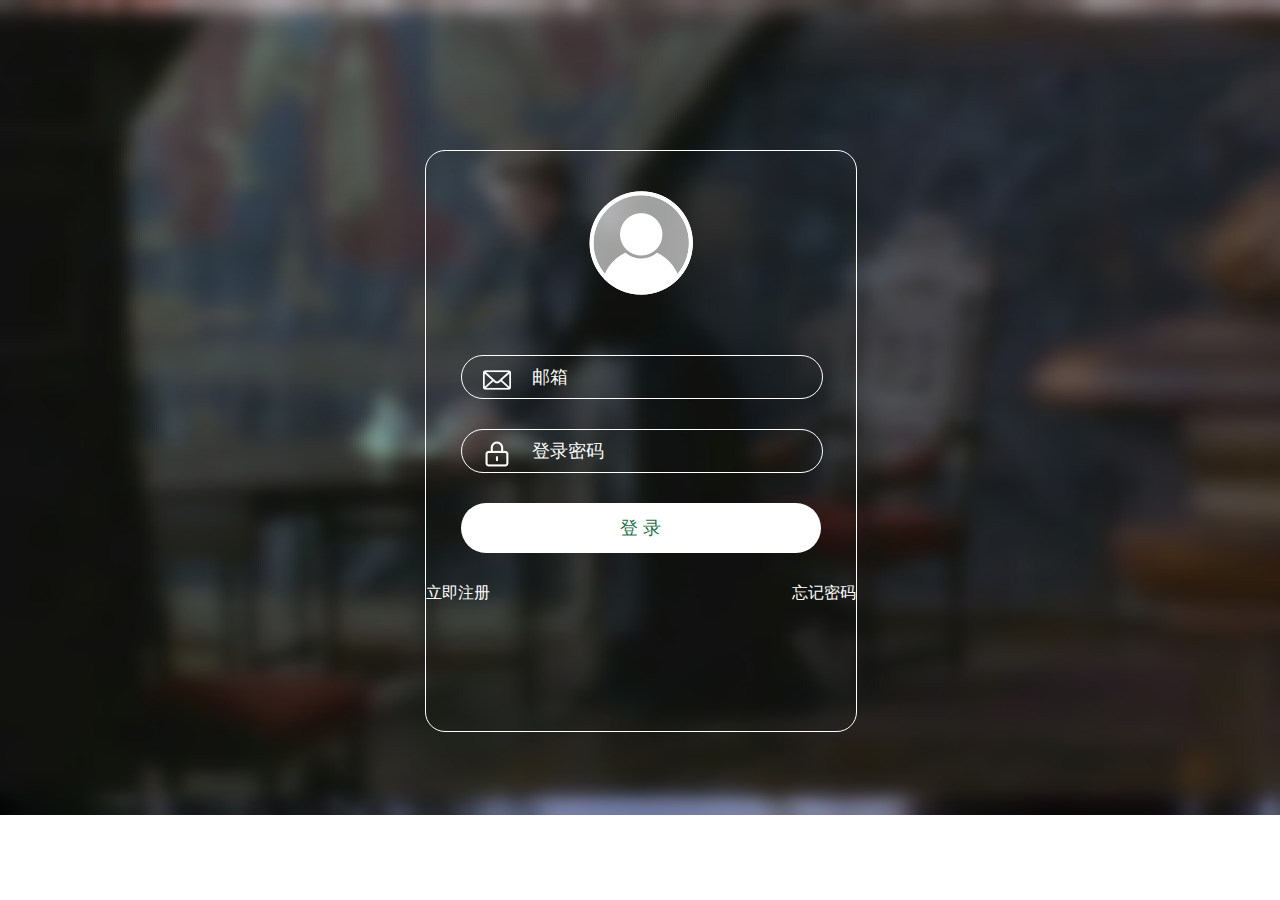
<file: Wu/html/Hong Kong.html>
<!doctype html>
<html>
<head>
<meta charset="utf-8">
<title>hongkong</title>
<link href="../css/denglu.css" rel="stylesheet" type="text/css">
</head>
	<body>
		
    <div class="dowebok">
		<form name="form1"method="post">
        <div class="logo"></div>
        <div class="form-item">
            <input id="useremail" type="text" autocomplete="off" placeholder="邮箱">
        
        </div>
        <div class="form-item">
            <input id="password" type="password" autocomplete="off" placeholder="登录密码">
        
        </div>
			 
		  <div class="form-item"><button id="submit">登 录</button></div>
        <div class="reg-bar">
            <a class="reg" href="zhuce.html">立即注册</a>
            <a class="forget" href="javascript:">忘记密码</a>
        </div>
   </form>
			</div>

</body>
</html>
</file>
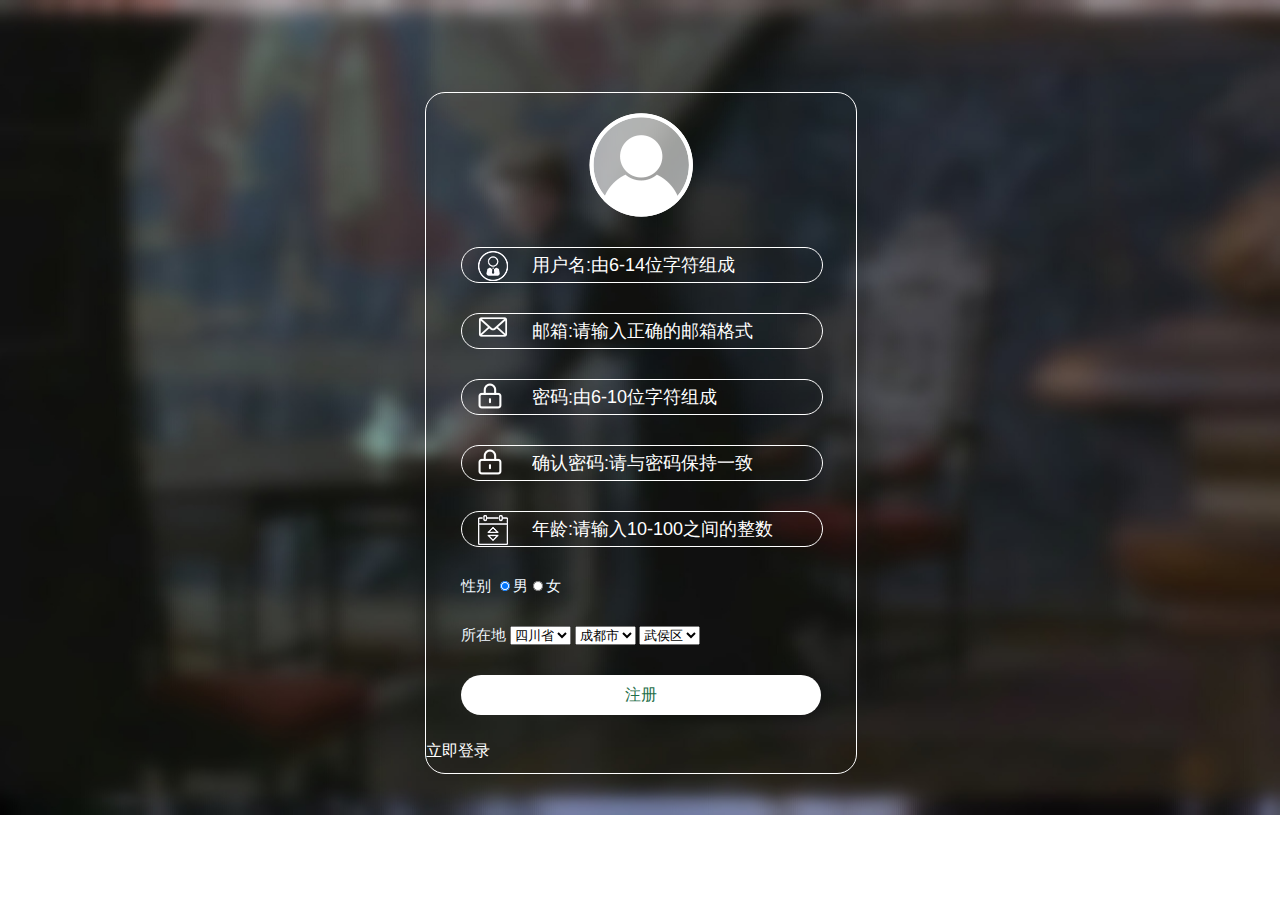
<file: Wu/html/zhuce.html>
<!doctype html>
<html>
<head>
<meta charset="utf-8">
<title>用户注册</title>
<link href="../css/style.css" rel="stylesheet" type="text/css">
<script type="text/jscript" src="../js/格式.js">
</script>
</head>
	<body>
    <div class="dowebok">
        <div class="logo"></div>
        <div class="form-item">
            <input id="name" type="text" placeholder="用户名:由6-14位字符组成" autocomplete="off" onBlur="check1()">
            <div id="msg_name"></div>
        </div>
		
		<div class="form-item">
            <input type="text" id="useremail" placeholder="邮箱:请输入正确的邮箱格式" autocomplete="off" onChange="check2()"><div id="msg_useremail"></div>
        </div>
		
       <div class="form-item" >
            <input id="password" type="password" autocomplete="off" placeholder="密码:由6-10位字符组成" autocomplete="off" onChange="check3()"><div id="msg_pwd"></div>
            
      </div>
		
	  <div class="form-item">
            <input id="copypassword" type="password" autocomplete="off" placeholder="确认密码:请与密码保持一致" autocomplete="off" onChange="check4()"><div id="msg_password"></div>
            
      </div>
	    
		
		<div class="form-item">
           <input id="yearold" type="number" placeholder="年龄:请输入10-100之间的整数" autocomplete="off" onChange="check5()"><div id="msg_yod"></div>
            
        </div>
		
		<div class="form-choose">
			<label>性别</label>
			<input id="radio" type="radio"name="gender"value="male"checked/>男<input id="radio" type="radio"name="gender"value="male"/>女
		</div>
		
		
		<div class="form-choose">
          <label>所在地</label>
			<select>
			<option value="0">四川省</option>
				<option value="1">湖南省</option>
			</select>
			<select>
			<option value="0">成都市</option>
				<option value="1">绵阳市</option>
				<option value="3">长沙市</option>
			</select>
			<select>
			<option value="0">武侯区</option>
				<option value="1">郫都区</option>
				<option value="3">金牛区</option>
			</select>
        </div>
		
<div class="form-item"><button id="submit">注册</button></div>
        <div class="reg-bar">
			<a class="reg" href="Hong Kong.html">立即登录</a>
        </div>
    </div>

</body>
</html>
</file>
<file: Wu/css/yangshi.css>
/* CSS Document */


a{
	transition: 0.5s all;
	-webkit-transition: 0.5s all;
	-o-transition: 0.5s all;
	-moz-transition: 0.5s all;
	-ms-transition: 0.5s all;
}

.top{
	background: url(../images/kitchen.jpg);
	background-size: cover;
	width:100%;
	min-height: 800px;
	margin-top: -50px;;
    position: relative;
	font-size: 50px;
    letter-spacing: 15px;
	color:#D4D8D9;
	text-transform:uppercase;
}
.top h1{
	position: absolute;
	margin-top: 300px;
	margin-left: 35%;
	text-align:center;
	font-size: 125px;
}
.top h1 span{
	display:block;
}
.top h3{
	position: absolute;
	margin-top: 500px;
	margin-left: 30%;
	text-align:center;
}
.top h3 span{
	display:block;
}
.zhezhao2 ul{
			width:auto;
			margin-left: 930px;
			padding-top:30px;
			
		}
.zhezhao2 li,.dropdown{
			display: inline-block;
			margin: 0 auto;
			padding: 0 2px;
			font-size: 18px;
			letter-spacing:5px;
		}
.dropdown {
    display: inline-block;
}

.dropdown-content {
    display: none;
    position: absolute;
     min-width: 200px;
    box-shadow: 0px 0px 16px rgba(0,0,0,0.5);
}

.dropdown-content a {
    color:#FFFFFF;
    padding: 12px 16px;
    text-decoration: none;
    display: block;
}

.dropdown-content a:hover {
	box-shadow: 0px 0px 16px rgba(0,0,0,0.3);
	color:#F1919E;
}
.dropdown:hover .dropdown-content {
    display: block;
}
		
a.nav-underline-active{
	        position: relative;
		    text-decoration: none;
		    color:#000000;
		    display: block;
		    padding: 1.2em 0.8em;
			color:#F1919E;
}
a.nav-underline{
			position: relative;
		    text-decoration: none;
		    color:#000000;
		    display: block;
		    padding: 1.2em 0.8em;
			color:#F1919E;
		}
.nav-underline:before,.nav-underline-active:before {
		  content: "";
		  position: absolute;
		  bottom: 0;
		  width: 0;
		  border-bottom: 2px solid #F1919E;
		}
		.nav-underline:hover:before,.nav-underline-active:hover:before {
		  width: 80%;
		}
		.nav-underline:before,.nav-underline-active:before {
		  -webkit-transition: width 0.3s ease-in-out;
		  -moz-transition: width 0.3s ease-in-out;
		  -ms-transition: width 0.3s ease-in-out;
		  -o-transition: width 0.3s ease-in-out;
		  transition: width 0.3s ease-in-out;
		}
		
.nav-underline:hover {
		  color: #F1919E;
		}


.content {
	position: absolute;
	background-color: #fff;
	padding: 20px;
	width: 75%;
	height: 2600px;
	margin-left: 11%;
	margin-top: 0px;
	margin-bottom: 300px;
	float: left;
}
#content-top{
	margin-top: -50px;
	text-align: center;
	position:relative;
	height: 75px;
	font-size: 35px;
}
.daohang{
			width:100%;
			height:70px;
		    background-size: cover;
	        background-repeat: no-repeat;
	        background-color: #1B1B1B;
	margin-top: -20px;
		}
.daohang ul{
			width:auto;
			margin-left: 25%;
		}
.daohang ul li{
			display: inline-block;
			margin: 0 auto;
	        position: relative;
			padding: 0 0.8em;
			font-size: 25px;
	        margin-top: -10px;
	font-family: 'Roboto Slab', serif;
		}
a.nav-underline-active,a.nav-underline{
			position: relative;
		    text-decoration: none;
		    color:#000000;
		    display: block;
		    padding: 1.2em 0.8em;
			color:aliceblue;
		}
.nav-underline:before {
		  content: "";
		  position: absolute;
		  bottom: 0;
		  width: 0;
		  border-bottom: 2px solid #FFFFFF;
		}
.nav-underline:hover:before {
		  width: 80%;
		}
.nav-underline:before {
		  -webkit-transition: width 0.3s ease-in-out;
		  -moz-transition: width 0.3s ease-in-out;
		  -ms-transition: width 0.3s ease-in-out;
		  -o-transition: width 0.3s ease-in-out;
		  transition: width 0.3s ease-in-out;
		}
.nav-underline-active,
.nav-underline-active:hover {
		  border-bottom: 2px solid #FFFFFF;
		  text-align: center;
		}


.leibie{
	font-size: 40px;
	font-family: Cambria, "Hoefler Text", "Liberation Serif", Times, "Times New Roman", serif;
	font-style: inherit;
	color: #2A2536;
	font-weight: bold;
	margin-top: 25px;
	height: 65px;
}
.leibie2{
	font-size: 40px;
	font-family: Cambria, "Hoefler Text", "Liberation Serif", Times, "Times New Roman", serif;
	font-style: inherit;
	color: #2A2536;
	font-weight: bold;
	margin-top: 25px;
	height: 65px;
}
.leibie3{
	font-size: 40px;
	font-family: Cambria, "Hoefler Text", "Liberation Serif", Times, "Times New Roman", serif;
	font-style: inherit;
	color: #2A2536;
	font-weight: bold;
	margin-top: 40px;
	height: 65px;
	height: 80px;
	top: 200px;
}
.sort1{
	position: relative;
	background-size: auto;
	position: absolute;
	left: 25px;
	top: 200px;
}
.informa{
	position: absolute;
	top:-10px;
	width:400px;
	height:503px;
	bottom: 0;
	overflow: hidden;
	vertical-align: middle;
	left: 0px;
	margin-top:-6px;
}
.words{
	font-size: 20px;
	font-family: 'Roboto Slab', serif;
	color: #FFFFFF;
}
.cc1{
	height: 180px;
}
.cc2{
	
	margin-top:-50px;
	height: 100px;
}
.in-word{
	text-decoration: none;
	display: block;
	opacity: 0;
　 　position:absolute;
　　 vertical-align: middle; 
	color: #fff;
	width: 400px;
	height: 445px;
	transition: opacity .25s ease-in-out,
	background .25s ease-in-out; 
　　　-moz-transition: opacity .25s ease-in-out,background .25s ease-in-out; 
　　　-webkit-transition: opacity .25s ease-in-out,
	background .25s ease-in-out; 
}
.in-word ul{
	text-align: center;
	width: 400px;
	margin-top:-20px;
	height: 425px;
}
.in-word ul li{
display: inline-block;
			margin-left:-80px;
	        position: relative;
			padding: 0 0.8em;
			font-size: 26px;	
	        text-decoration: none;
}
.in-word img{
	margin-left: -90px;
}
.in-word:hover{
	opacity: 0.8;
	background: rgba(0,0,0,0.5);
}

.sort2{
	background-size: cover;
	position:absolute;
	left: 450px;
	top: 200px;
}
.informa2{
	width:700px;
	height:400px;
	position: absolute;
	top:-35px;
	bottom: 0;
	overflow: hidden;
	vertical-align: middle;
	left: 0px;
}
.informa2 h3.words2{
	display: table;
	font-size: 35px;
	height: 100%;
}

.in-word2{
	text-align: center;
	text-decoration: none;
	display: block;
　 　position:absolute;
	opacity: 0;
　　 vertical-align: middle; 
	color: #fff;
	width: 800px;
	height: 200px;
	transition: opacity .25s ease-in-out,
	background .25s ease-in-out; 
　　　-moz-transition: opacity .25s ease-in-out,background .25s ease-in-out; 
　　　-webkit-transition: opacity .25s ease-in-out,
	background .25s ease-in-out; 
}
.in-word2 ul{
	text-align: center;
	width: 700px;
	height: 200px;
}
.in-word2 ul li{
display: inline-block;
			margin-left:-70px;
	        position: relative;
			padding: 0 0.8em;
			font-size: 20px;	
	        text-decoration: none;
}
.in-word2 img{
	margin-left: -50px;
}
.in-word2:hover{
	opacity: 0.8;
	background: rgba(0,0,0,0.5);
}
.cc3{
	height: 10px;
}
.cc4{
	height: 50px;
}
.words2{
	font-size: 20px;
	font-family: 'Roboto Slab', serif;
}
.sort3{
	background-size: cover;
	position: absolute;
	left: 450px;
	top: 405px;
}
.informa3{
	width:345px;
	height:310px;
	position: absolute;
	top:-35px;
	bottom: 0;
	overflow: hidden;
	vertical-align: middle;
	left: 0px;
}
.informa3 h3.words3{
	display: table;
	font-size: 35px;
	height: 100%;
}
.in-word3{
	text-align: center;
	text-decoration: none;
	display: block;
	opacity: 0;
　 　position:absolute;
　　 vertical-align: middle; 
	color: #fff;
	width: 350px;
	height: 245px;
	transition: opacity .25s ease-in-out,
	background .25s ease-in-out; 
　　　-moz-transition: opacity .25s ease-in-out,background .25s ease-in-out; 
　　　-webkit-transition: opacity .25s ease-in-out,
	background .25s ease-in-out; 
}
.in-word3 ul{
	text-align: center;
	width: 350px;
	height: 245px;
}
.in-word3 ul li{
			display: inline-block;
			margin-left:-80px;
	        position: relative;
			padding: 0 0.8em;
			font-size: 23px;	
	        text-decoration: none;
}
.in-word3 img{
	margin-left: -120px;
}
.in-word3:hover{
	opacity: 0.8;
	background: rgba(0,0,0,0.5);
}
.cc5{
	height: 30px;
}
.cc6{
	height: 10px;
}
.words3{
	font-size: 19px;
	font-family: 'Roboto Slab', serif;
}
.in-word3:hover{
	opacity: 0.8;
	background: rgba(0,0,0,0.5);
}
.sort4{
	background-size: auto;
	position: absolute;
	left: 800px;
	top: 405px;
}
.informa4{
	position: absolute;
	top:-35px;
	width:350px;
	height:340px;
	bottom: 0;
	overflow: hidden;
	vertical-align: middle;
	left: 0px;
}
.informa4 h3.words4{
	display: table;
	font-size: 35px;
	height: 100%;
}
.in-word4{
	text-align: center;
	text-decoration: none;
	display: block;
	opacity: 0;
　 　position:absolute;
　　 vertical-align: middle; 
	color: #fff;
	width: 350px;
	height: 245px;
	transition: opacity .25s ease-in-out,
	background .25s ease-in-out; 
　　　-moz-transition: opacity .25s ease-in-out,background .25s ease-in-out; 
　　　-webkit-transition: opacity .25s ease-in-out,
	background .25s ease-in-out; 
}
.in-word4 ul{
	text-align: center;
	width: 350px;
	height: 245px;
}
.in-word4 ul li{
display: inline-block;
			margin-left:-80px;
	        position: relative;
			padding: 0 0.8em;
			font-size: 23px;	
	        text-decoration: none;
}
.in-word4 img{
	margin-left: -90px;
}
.in-word4:hover{
	opacity: 0.8;
	background: rgba(0,0,0,0.5);
}
.gg1{
	float: left;
	margin-top: 520px;
	margin-left: 1000px;
	width: 100px;
	height: 40px;
}
.gg2{
	float: right;
	width: 100px;
	height: 40px;
	margin-right: 50px;
}

.gengduo1{
	font-family: 'Roboto Slab', serif;
	font-size: 28px;
	text-decoration: none;
	color: #4D4A4A;
}
.cc7{
	height: 30px;
}
.cc8{
	height: 10px;
}
.words4{
	font-size: 20px;
	font-family: 'Roboto Slab', serif;
}
.in-word4:hover{
	opacity: 0.8;
	background: rgba(0,0,0,0.5);
}
.jiudiannei{
	margin-top:600px;
	width: 1175px;
	height: 950px;
	left: 0px;
}
.jiudianming{
	text-align:left;
	font-family:楷体;
	font-size: 17pt;
	font-weight:300;
}
.jieshao{
	width: 500px;
	height: 300px;
	float: left;
	margin-top: 20px;
	margin-left: 5px;
	background-color:#646363;
	text-align: left;
	font-family:楷体;
	font-size: 14pt;
	font-style: normal;
	font-weight:200;
	color: aliceblue;
	background: url(../images/huangse2.png);
	background-size: 100% 100%;
	transition: all 2s ;
}
.jieshao li{
	list-style: none;
	margin-left: -15px;
}
.dd2{
	margin-left: -10px;
}
.jieshao:hover{
	background-size: 400% 400%;
}
.tupian{
	width: 600px;
	height: 300px;
	float: left;
	margin-top: 20px;
	margin-left: 25px;
	margin-right: 10px;
	background:url(../images/C._M0DCicBDSZqdMzEi720.jpg);
	background-size: 100%;
}

.aa{
	width: 600px;
	height: 300px;
	margin: 0px;
	background-color:rgba(62,61,61,0);
	transition: all 0.6s;
}
.aa:hover{
	background-color: rgba(9,1,42,0.50);
}
.jieshao2{
	width: 500px;
	height: 300px;
	float: left;
	margin-top: 20px;
	margin-left: 15px;
	background-color:#646363;
	text-align: left;
	font-family:楷体;
	font-size: 14pt;
	font-style: normal;
	font-weight:200;
	color: aliceblue;
	background: url(../images/huangse.png);
	background-size: 100% 100%;
	transition: all 1.5s ;
}
.jieshao2 li{
	list-style: none;
	margin-left: -15px;
}
.jieshao2:hover{
	background-size: 400% 400%;
}
.tupian2{
	width: 600px;
	height: 300px;
	float: left;
	margin-top: 20px;
	margin-left: 5px;
	margin-right: 10px;
	background:url(../images/JhS1_tJgB1rr7fD_J1024.jpg);
	background-size: 100%;
}
.aa2{
	width: 600px;
	height: 300px;
	margin: 0px;
	background-color:rgba(62,61,61,0);
	transition: all 0.6s;
}

.aa2:hover{
	background-color: rgba(255,201,86,0.50);
}

.jieshao3{
	width: 500px;
	height: 300px;
	float: left;
	margin-top: 20px;
	margin-left: 5px;
	margin-right: 10px;
	background-color:#646363;
	text-align: left;
	font-family:楷体;
	font-size: 14pt;
	font-style: normal;
	font-weight:200;
	color: aliceblue;
	background: url(../images/huangse2.png);
	background-size: 100% 100%;
	transition: all 1.5s ;
}
.jieshao3 li{
	list-style: none;
	margin-left: -15px;
}
.jieshao3:hover{
	background-size: 400% 400%;
}

.tupian3{
	width: 600px;
	height: 300px;
	float: left;
	margin-top: 20px;
	margin-left: 15px;
	background:url(../images/C._M0DCifmYEkl0iKZi720.jpg);
	background-size: 100%;
}

.aa3{
	width: 600px;
	height: 300px;
	margin: 0px;
	background-color:rgba(62,61,61,0);
	transition: all 0.6s;
}

.aa3:hover{
	background-color: rgba(9,1,42,0.50);
}
.jieshao4{
	width: 500px;
	height: 300px;
	float: left;
	margin-top: 20px;
	margin-left: 15px;
	margin-right: 10px;
	background-color:#646363;
	text-align: left;
	font-family:楷体;
	font-size: 14pt;
	font-style: normal;
	font-weight:200;
	color: aliceblue;
	background: url(../images/huangse.png);
	background-size: 100% 100%;
	transition: all 2s ;
}
.jieshao4 li{
	list-style: none;
	margin-left: -15px;
}
.jieshao4:hover{
	background-size: 400% 400%;
}
.tupian4{
	width: 600px;
	height: 300px;
	float: left;
	margin-top: 20px;
	margin-left: 5px;
	margin-right: 10px;
	background:url(../images/C._M0DCiLid_1Tl0LAi1024.jpg);
	background-size: 100%;
}
.aa4{
	width: 600px;
	height: 300px;
	margin: 0px;
	background-color:rgba(62,61,61,0);
	transition: all 0.6s;
}

.aa4:hover{
	background-color: rgba(255,201,86,0.50);
}
.shushi{
	height: 600px;
	width: 1175px;
	margin-top: 450px;
	left: 0;
}
.sort5{
	background-size: cover;
	left: 25px;
	margin-top: 0px;
	margin-left: 0px;
	float: left;
	font-family: "宋体";
	font-size: 20px;
	color: #FFFFFF;
	text-align: center;
}

.in-word5{
	color:#151515;
	font-size: 20px;
	text-decoration: none;
}
.in-word5:hover{
	color:#4D91D0;
}
.sort6{
	background-size: cover;
	left: 25px;
	margin-top: 0px;
	margin-left: 25px;
	float: left;
	font-family: 'Roboto Slab', serif;
	font-size: 20px;
	color: #FFFFFF;
	text-align: center;
}
.in-word6{
	color:#151515;
	font-size: 20px;
	text-decoration: none;
}
.in-word6:hover{
	color:#4D91D0;
}
.sort7{
	background-size: cover;
	left: 25px;
	margin-top: 0px;
	margin-left: 25px;
	float: left;
	font-family: 'Roboto Slab', serif;
	font-size: 20px;
	color: #FFFFFF;
	text-align: center;
}
.in-word7{
	color:#151515;
	font-size: 20px;
	text-decoration: none;
}
.in-word7:hover{
	color:#4D91D0;
}
.sort8{
	background-size: cover;
	left: 25px;
	margin-top: 0px;
	margin-left: 25px;
	float: left;
	font-family: 'Roboto Slab', serif;
	font-size: 20px;
	color: #FFFFFF;
	text-align: center;
}
.in-word8{
	color:#151515;
	font-size: 20px;
	text-decoration: none;
	width:300px;
}
.in-word8:hover{
	color:#4D91D0;
}

.footer{
	background:#141414;
	bottom: 0;
	width: 100%;
	height: 400px;
	margin-top: 2600px;
	font-family: 'Roboto Slab', serif;
}
.footer-top-at {
	float: left;
	width: 100%;
}
.neirong {
  margin-right: 15px;
	float: left;
    width: 100%;
  }
 .col-md-3 {
  min-height: 1px;
  margin-left: 150px;
  margin-top: 130px;
    width: 12%;
    float: left;
  }
.amet-sed h4{
	font-size: 18px;
  	color: #B0B2B5;
    font-family: 'Lato', sans-serif;
	margin: 0 0 15px 30px;
	text-transform: uppercase;
    font-weight: 700;
}
 ul.nav-bottom li{
	list-style:none;
}
ul.nav-bottom li  a{
	text-decoration:none;
	color:#6B6B6B;
	font-size:20px;
	display: inline-block;
	margin: 4px 0;
}
ul.nav-bottom li  a:hover{
	color:#8ce78a;
}
.amet-sed p{
	color:#989696;
	font-size: 20px;
	margin: 0 0 5px;
}
.footer-class  p a{
	color:#8ce78a;
	text-decoration:none;
}
.footer-class  p a:hover{
	color:#fff;
}

.amet-sed form{
   padding:15px 0 0;
}
.amet-sed input[type="text"], .amet-sed input[type="submit"] {
  width: 100%;
  padding: 0.5em;
  outline: none;
  color: #000;
  font-size: 1em;
  background: #fff;
  border: none;
 }
 .amet-sed input[type="submit"] {
  width: 36%;
  color: #FFF;
  font-size: 1em;
  background:#8ce78a;
  border: none;
  outline:none;
  padding: 0.5em;
}
.amet-sed input[type="submit"]:hover {
background: #fff;
color:#8ce78a;
}
.footer-class p {
    font-size: 20px;
    line-height: 40px;
}
.footer-class {
    padding: 10px 0;
	text-align:center;
    background:#000;
}
</file>
<file: Yue/Css/me.css>
.right-up ul li a,.right-write a:link{
	color:#666;
	text-decoration:none;
}
.right-up ul li a,.right-write a:visited{
	color:#ff9d00;
}
.right-up ul li a,.right-write a:hover{
	color:#ff9d00;
}
.right-up ul li a,.right-write a:active{
	color:#ff9d00;
}

.right-hot a:after {
    content: '';
	position:relative;
	bottom:-9px;
    width: 100%;
    height: 3px;
    background-color: #ff8a00;
    display: block;
}
#header{
	float:left;
	width:100%;
	height:600px;
	z-index:1;
}

.ding
{
	-moz-animation:mymove 5s infinite;
	-webkit-animation:mymove 5s infinite;
	-moz-animation-timing-function:linear;
	-webkit-animation-timing-function:linear; 
}
#daohang{
	position: absolute;
	top: 50px;
	right: 50px;
	z-index:99;
	-moz-animation:right-left 2s ;
	-moz-animation-delay: 1s;
}
#daohang ul{
		width:500px;
		margin-left: 1100px;		
		}
#daohang li,.dropdown{
			display: inline-block;
			margin: 0 auto;
	        position: relative;
			padding: 0 0.8em;
			font-size: 18px;
		}
.dropdown {
    display: inline-block;
}

.dropdown-content {
    display: none;
    position: absolute;  
    min-width: 160px;
    box-shadow: 0px 0px 16px rgba(0,0,0,0.5);
}

.dropdown-content a {
    color:#FFFFFF;
    padding: 12px 16px;
    text-decoration: none;
    display: block;
}

.dropdown-content a:hover {
	box-shadow: 0px 0px 16px rgba(0,0,0,0.3);
	color:#F1919E;\
}
.dropdown:hover .dropdown-content {
    display: block;
}
		
a.nav-underline-active{
	position: relative;
	text-decoration: none;
	color:#000000;
	display: block;
	padding: 1.2em 0.8em;
	color:#F1919E;
}
a.nav-underline{
	position: relative;
	text-decoration: none;
	color:#000000;
	display: block;
	padding: 1.2em 0.8em;
	color:aliceblue;
}
.nav-underline:before,.nav-underline-active:before {
	content: "";
	position: absolute;
	 bottom: 0;
	 width: 0;
	border-bottom: 2px solid #F1919E;
}
.nav-underline:hover:before,.nav-underline-active:hover:before {
	width: 80%;
}
.nav-underline:before,.nav-underline-active:before {
	 -webkit-transition: width 0.3s ease-in-out;
	 -moz-transition: width 0.3s ease-in-out;
	-ms-transition: width 0.3s ease-in-out;
	-o-transition: width 0.3s ease-in-out;
	transition: width 0.3s ease-in-out;
}
		
.nav-underline:hover {
	color: #F1919E;
}
	
*{
margin:0;
padding:0;
}
.slider-contaner ul,li{
list-style: none;
}

.floatfix {
*zoom: 1;
}
.floatfix:after {
content: "";
display: table;
clear: both;
}

.slider-contaner{
	float:left;
	width:100%;
	position:relative;
	z-index:7;
}
/*.slider-item + .slider-item{
opacity:0;
}*/
.slider-item{
width:100%;
position:absolute;
animation-timing-function: linear;
animation-name:fade;
animation-iteration-count: infinite;
}

.slider-item2,.slider-item3,.slider-item4,.slider-item5{
opacity:0;
}
.focus-container{
	position: absolute;
	top: 550px;
	z-index: 7;
	margin: 0 auto;
	left: 0;
	right: 0;
	float: left;
	height: 1px;
}
.focus-container li{
width:10px;
height:10px;
border-radius:50%;
float:left;
margin-right:10px;
background:#fff;
}
.focus-item{
width:100%;
height:100%;
border-radius:inherit;
animation-timing-function: linear;
animation-name:fade;
animation-iteration-count: infinite;
}
.focus-item2,.focus-item3,.focus-item4,.focus-item5{
opacity:0;
}

.focus-container ul{
margin-left:46%;
}
/*设置轮播焦点的位置*/
.focus-container{
bottom:2%;
}
/*设置当前图片焦点的颜色*/
.focus-item{
background:#FF9d00;
}
/*设置动画，请根据实际需要修改秒数*/
.slider-item,.focus-item{
animation-duration: 20s;
}
.slider-item1,.focus-item1{
animation-delay: -1s;
}
.slider-item2,.focus-item2{
animation-delay: 3s;
}
.slider-item3,.focus-item3{
animation-delay: 7s;
}
.slider-item4,.focus-item4{
animation-delay: 11s;
}
.slider-item5,.focus-item5{
animation-delay: 15s;
}

@keyframes fade{
	0%{
	opacity:0;
	z-index:2;
	}
	5%{
	opacity:1;
	z-index: 1;
	}
	20%{
	opacity:1;
	z-index:1;
	}
	25%{
	opacity:0;
	z-index:0;
	}
	100%{
	opacity:0;
	z-index:0;
	}
}

.slider,.slider-item{
margin-bottom:40%;
}

#logo{
	position: absolute;
	left: 111px;
	top: 122px;
	cursor: pointer;
	z-index:99;
	-moz-animation:left-right 1s ;
	-moz-animation-delay: 1s;
	
}
h1{
	font-family:"Brush Script Std";
	color:#EAEAEA;
}

.ding,#Top p
{
	-moz-animation:mymove 5s infinite;
	-webkit-animation:mymove 5s infinite;
	-moz-animation-timing-function:linear;
	-webkit-animation-timing-function:linear;
}

/*设置透明度变化*/
@-moz-keyframes mymove 
{
	
	0% {
		visibility:hidden;
        opacity:1;
		bottom:100px;
     }
    25% {
        opacity:0;
		bottom:33px;
    }
    50% {
        opacity: 0; 
		bottom:33px;
    }
    75% {
        opacity:1;
		bottom:100px;
    }
}

@-webkit-keyframes mymove /*Safari and Chrome*/
{
	
	0% {
        opacity:1;
		bottom:100px;
     }
    25% {
        opacity:0;
		bottom:33px;
    }
    50% {
        opacity: 0; 
		bottom:33px;
    }
    75% {
        opacity:1;
		bottom:100px;
    }
}

@-moz-keyframes left-right 
{
	
	0% {
		opacity:0;
		left:0px;
     }
    100% {
		opacity:1;
    }
}

@-moz-keyframes right-left
{
	
	0% {
		opacity:0;
		right:-200px;
     }
    100% {
		opacity:1;
    }
}
.dh li{
	line-height: 5px;
	display:inline-block;
	
}
.ding{ /*设置置顶箭头位置*/
	position:fixed;
	right:100px;
	bottom:100px;
	z-index:100;
	opacity:50;
}

/*body样式设置*/
#body {
	float:left;
	    background-repeat: repeat;
    background-attachment: fixed;
    background-position: center top;
	background-color: #ECECEC;
	margin: auto;
	height: 1530px;
	width: 100%;
	z-index:1;
	padding-top:10px;
	padding-bottom:10px;
}

#bodylittle {
	*float:left;
	background-color: #FFF;
	margin: auto;
	text-align: left;
	height: 100%;
	width: 70%;
	z-index: 2;
}

.bodyleft{
	background-color:#fff;
	float:left;
	width:18%;
	margin-right:2%;
	height:80%;
}

.bodyright{
	background-color:#fff;
	float:left;
	width:80%;
	height:100%;
}

.bodyleft ul
{
	float:left;
	width:85%;
	display:block;
	margin: 0 0 0 25px;
	padding: 0;
	height: 100%;
	background-color: #fff;
	z-index: 2;
}

.bodyleft ul li{
	display:block;
	height:60px;
	text-align:center;
	-moz-animation:left-right 1s ;
	-moz-animation-delay: 1s;
}
.bodyleft ul li a{
	color:#ff9d00;
	border-radius:5px;
	background-color:#E2E2E2;
	text-decoration:none;
	display:block;
	width:100%;
	height:100%;
	margin:10px auto;
}

.bodyleft ul li a:hover{
	color:#fff;
	background-color:#ff9d00;
}

.tu{
	position:relative;
	top:0px;
	line-height:30px;
	float:left;
	height:100%;
	width:60px;
	margin:0 auto;
}

.tu img{
	margin-top:15px;
	width:40px;
	height:35px;
	-moz-transition:-moz-transform 0.7s;
}

.tu img:hover{
	-moz-transform:scale(1.15);
}

.zi{
	float:left;
	font-size:20px;
	line-height:55px;
	font-family:"微软雅黑";
	border-radius: 3px;
}

.right-up{
	font-family: "微软雅黑";
	height:100%;
	float:left;
}

.right{
	height:60px;
	line-height:30px;
	border-bottom: 1px solid #e4e4e4;
}
.right-bottoms{
	float:left;
    padding: 15px 0;
    height: 150px;
	width:100%;
	-moz-animation:left-right 1s ;
	-moz-animation-delay: 1s;
	-ms-animation:left-right 1s ;
	-ms-animation-delay: 1s;
	-o-animation:left-right 1s ;
	-o-animation-delay: 1s;
	-webkit-animation:left-right 1s ;
	-webkit-animation-delay: 1s;
}

.bottom-image {
    float: left;
    width: 220px;
    height: 150px;
    position: relative;
}

.bottom-image img {
	float:inherit;
    width: 220px;
    height: 150px;
	-moz-transition: -moz-transform 1s;
	-ms-transition: -moz-transform 1s;
	-o-transition: -moz-transform 1s;
	-webkit-transition: -moz-transform 1s;
}

.bottom-image img:hover {
    -moz-transform: scale(1.3);
	-ms-transform: scale(1.3);
	-o-transform: scale(1.3);
	-webkit-transform: scale(1.3);
}
.bottom-wrapper {
	text-align:left;
	float: right;
	width: 67%;
	height: 150px;
	margin-left:40px;
}

.right-bottoms:hover{
	background-color: #f8f8f8;
}

.good {
	display:inline-block;
	width:600px;
	float:right;
	height:33px;
	line-height:33px;
	margin-top:-20px;
	margin-right:45px;
}

.li-re-tran{
	float:right;
	width:110px;
	line-height:28px;
	margin: 0 10px;
	display: block;
}
	
#li-tu{
	position:relative;
	float:left;
	height:20px;
	width:25px;
    margin-right: 0px;
}

#li-tu.like{
	/*background:url(../Images/all.png) no-repeat -319px -258px;*/
	background:url(../Images/all.png) no-repeat -344px -23px;
	background-size:632px 388px;
}

#li-tu.like:hover{
	cursor:pointer;
	background:url(../Images/all.png) no-repeat -344px -23px;
	background-size:632px 388px;
}

#li-tu.re{
	background:url(../Images/all.png) no-repeat -294px -230px;
	background-size:632px 388px;
}

#li-tu.re:hover{
	cursor:pointer;
	background:url(../Images/all.png) no-repeat -293px -283px;
	background-size:632px 388px;
}

#li-tu.tran{
	background:url(../Images/all.png) no-repeat -186px -205px;
	background-size:632px 388px;
}

#li-tu.tran:hover{
	cursor:pointer;
	background:url(../Images/all.png) no-repeat -185px -232px;
	background-size:632px 388px;
}

.li-zi{
	float:left;
	font-size:14px;
	color:#666;
	line-height:20px;
}

.right-bottom dl{
	height:115px;
	width:500px;
	overflow:hidden;
	text-overflow:ellipsis;
}
.right-bottom dt a {
	line-height:36px;
	    text-decoration: none;
		    color: #444;
    width: 300px;
	    font-size: 18px;
    height: 26px;
    overflow: hidden;
    white-space: nowrap;
    text-overflow: ellipsis;
	background-color: transparent;
    cursor: pointer;
}

.right-bottom dd a {
	line-height:20px;
	display:block;
    color: #666;
		overflow:hidden;
    text-overflow: ellipsis;
	background-color: transparent;
    text-decoration: none;
	font-size:14px;
	text-indent:28px;
}

.right-bottom dd a:hover{
	color:#ff9d00;
}

.right-new:active{
	padding-bottom: 9px;
	border-bottom: 3px solid #ff9d00;
	z-index: 11;
}
.right-write:active{
	padding-bottom: 9px;
    border-bottom: 3px solid #ff9d00;
    z-index: 11;
}

.right-look{
	float:left;
	margin:10px 10px;
	font-family:"微软雅黑";
}

.right-look.li{
	width:120px;
	   float: left;
    display: inline;

}
.right-hot{
	float:left;
	margin:10px 20px 10px;
	font-family:"微软雅黑";
}

.right-new{
	width:65px;
	float:left;
	font-family:"微软雅黑";
	margin:10px 20px 20px;
	}
	
.right-write{
	width: 95px;
	position: relative;
	top:10px;
	float: right;
	border-radius:4px;
	padding-bottom:5px;
	margin: 10px 20px 5px;
	height: 28px;
	-moz-animation:right-left 2s ;
	-moz-animation-delay: 1s;
}

.right-write img{
	float:left;
	width:30px;
	height:30px;
	-moz-transition:-moz-transform 0.7s;
}

.right-write img:hover{
	-moz-transform:scale(1.2);
}
.right-write.zi{
	display:block;
	float:right;
	font-family: "微软雅黑";
	font-size:20px;
}
.right-write:hover{
	color:#666;
	background-color:#ff9d00;
}

.right-write a:hover{
	color:#666;
}
.right:after {
    content: '';
    clear: both;
    height: 0;
    display: block;
    overflow: hidden;
}

.MAvater{
	color:#666;
	width:100%;
    text-align: center;
    font-size: 14px;
}

.MAvaImg {
    width: 120px;
    height: 70px;
    position: relative;
    margin: 50px auto 0px;
}

.MAvaImg img {
    position: relative;
    top: -50px;
	left:14px;
    z-index: 20;
    border-radius: 120px;
	    border: 0;
    vertical-align: middle;
}

.MAvaName {
	width:100%;
	padding-left:10px;
	text-align:center;
    font-size: 22px;
    line-height: 24px;
    margin-top: 16px;
}

.MAvaName i{
    vertical-align: middle;
    margin-left: 7px;
    display: inline-block;
    position: relative;
    top: -2px;
}

.MGenderFemale {
	width: 27px;
    height: 27px;
    display: inline-block;
    background-image:url(../Images/nv.png);
}

.MAvaInfo{
	width:100%;
	height:20px;
    margin-top: 16px;
    line-height: 16px;
	padding: 0 15px;
	    margin-top: 16px;
    line-height: 16px;
}

.flt1{
	float:left;
	width:90px;
	height:80%;
	padding: 0px -2px 0 2px;
	display: inline-block;
    position: relative;
	border-right:1px solid #6d6d6d;
}

.MAvaLevel a {
    color: #ea3c1a;
    font-size: 16px;
    font-weight: bold;
    font-family: Arial;
}

.MAvaProfile {
	width:100%;
	float:left;
    margin-top: 10px;
	margin-bottom:10px;
    padding: 0 50px;
}

.addBtn {
	float:left;
	width:auto;
	height:25px;
    line-height: 23px;
    border-radius: 3px;
    color: #666;
	padding:0 10px 0 10px;
    background-color: #efefef;
    display: block;
	text-decoration:none;
    text-align: center;
    -moz-transition-property: background-color;
	-moz-transition-duration: 0.5s;
	-moz-transition-timing-function:ease-in-out;
    -webkit-transition: background-color 0.5s 
	ease-in-out 0s;
}

.addBtn:hover {
    background-color: #ff8a00;
    color: #fff;
    text-decoration: none;
}

.m-pagination {
    padding: 20px 5px;
    line-height: 24px;
    text-align: right;
    font-size: 12px;
    color: #999;
}

.pg-current {
    background-color: #ff9d00;
	    padding: 0 7px;
		    display: inline-block;
    margin-right: 5px;
    padding: 0 6px;
    border-radius: 4px;
    color: #fff;
    vertical-align: middle;
}

.pi {
    display: inline-block;
    margin-right: 1px;
    margin-left: 1px;
    padding: 0 7px;
    border: 0 none;
    background: 0;
    border-radius: 4px;
    color: #666;
    vertical-align: middle;
	text-decoration:none;
}

.pi:hover{
	background-color:#E1E1E1;
}

.pg-next{
    display: inline-block;
    margin-right: 5px;
    background-color: #ff9d00;
    padding: 0 5px;
    border-radius: 4px;
    color: #fff;
    vertical-align: middle;
	text-decoration:none;
}

#footer {
	clear: both;
    background-color: #3c3c3c;
    color: #c2c2c2;
    line-height: 22px;
    padding-bottom: 35px;
    font-size: 12px;
	float:left;
	height: 300px;
	width: 100%;
}

.icon {
	z-index:300;
    width: 100%;
    height: 100%;
    background:url(../Images/right.png);
	background-size:contain;
}

.footer-content{
	background-color:#666;
	width:1105px;
	height:200px;
    border-bottom: 1px solid #575a5b;
	margin-left:150px;
	margin-top:60px;
	padding-left:80px;
	padding-top:50px;
}

.footer-content dl dt{
	font-size:20px;
	margin-bottom:15px;
}

.footer-content dl dd{
	font-size:15px;
	line-height:28px;
}

.footer-content dl dd p{
	color:#ff9d00;
	display:inline;
}
.footer-Info {
	float:left;
	width: 200px;
    margin-right: 108px;
}

.footer-About {
	float:left;
	    width: 200px;
    margin-right: 78px;
}

.footer-Service {
	float:left;
	 width: 200px;
    margin-right: 68px;
}

.wb{
	position:relative;
	float:left;
	height:20px;
	width:20px;
    margin-right: 0px;
	background:url(../Images/all.png) no-repeat -294px -335px;
	background-size:632px 388px;
		margin-top:4px;
}

.wx{
	position:relative;
	float:left;
	height:20px;
	width:20px;
    margin-right: 0px;
	background:url(../Images/all.png) no-repeat -347px -335px;
	background-size:632px 388px;
		margin-top:4px;
}

.QQ{
	position:relative;
	float:left;
	height:20px;
	width:20px;
    margin-right: 0px;
	background:url(../Images/all.png) no-repeat -321px -48px;
	background-size:632px 388px;
		margin-top:3px;
}

.Tel{
	position:relative;
	float:left;
	height:20px;
	width:20px;
    margin-right: 0px;
	background:url(../Images/all.png) no-repeat -372px -360px;
	background-size:632px 388px;
		margin-top:3px;
}

.tra-tu{
	position:relative;
	float:left;
	height:18px;
	width:20px;
    margin-right: 0px;
	background:url(../Images/all.png) no-repeat -30px -172px;
	background-size:316px 194px;
	margin-top:5px;
}
.sig-tu{
	position:relative;
	float:left;
	height:18px;
	width:14px;
	margin-left:1px;
	margin-top:1px;
	margin-right:6px;
	background:url(../Images/all.png) no-repeat -15px -172px;
	background-size:316px 194px;
		margin-top:5px;
}
.foo-tu{
	position:relative;
	float:left;
	height:20px;
	width:20px;
    margin-right: 0px;
	background:url(../Images/all.png) no-repeat -190px -25px;
	background-size:632px 388px;
		margin-top:5px;
	padding-right:1px;
}
.hot-tu{
	position:relative;
	float:left;
	height:16px;
	width:20px;
    margin-right: 0px;
	margin-top:2px;
	background:url(../Images/all.png) no-repeat 2px -173px;
	background-size:316px 194px;
	margin-top:5px;
}

.footer-grid-info{
	float:left;
	width:200px;
}

.footer-grid-info h3{
	font-weight:normal;
	font-size:20px;
	margin-bottom:10px;
	color:#c2c2c2;
}

.footer-grid-info form{
	padding-top:10px;
	line-height:34px;
}
.footer-grid-info form input[type="email"] {
    background: #fff;
    box-shadow: none !important;
    padding: 10px 10px;
    color: #BBBBBB;
    font-size: .875em;
    width: 150px;
    font-weight: 400;
    border: 1px solid #BBBBBB;
    margin: 0 0 1em 0;
}

.footer-grid-info form input[type="submit"] {
    border: solid 2px #383838;
    color: #383838;
    font-size: .875em;
    padding: .5em 2em;
    text-decoration: none;
    background: none;
    border-radius: 5px;
	-moz-border-radius: 5px;
    -webkit-border-radius: 5px;
	-webkit-appearance: button;
	-moz-appearance: button;
    cursor: pointer;
	margin-top:5px;
}

.footer-grid-info form input[type="submit"]:hover {
    color: #ff9d00;
    border: solid 2px #ff9d00;
    transition: 0.5s all;
    -webkit-transition: 0.5s all;
	    -webkit-transition: 0.5s all;
}
</file>
<file: Yue/Css/write.css>
body {
    font-family: Arial,"Lucida Grande","Microsoft Yahei","Hiragino Sans GB","Hiragino Sans GB W3",SimSun,"PingFang SC",STHeiti;
    _font-family: Tahoma,Arial,Helvetica,STHeiti;
    color: #666;
}
.up{
    height: 400px;
    width: 100%;
    margin: 0 auto;
	background-image:url(../Images/page_bg.jpg);
}

.set_page {
    height: 67px;
    padding: 200px 0 0 275px;
    width: 705px;
    margin: 0 auto;
    position: relative;
}

a.set_add {
    width: 72px;
    height: 67px;
    float: left;
    margin-right: 20px;
    background:url(../Images/Add.png);
    position: relative;
}

.set_page h2{
    font-size: 24px;
    color: #333;
    font-weight: normal;
	margin-top:0;
}

.set_page p {
    margin-top: 12px;
    font-size: 16px;
	line-height:8px;
}

.set_title {
    width: 938px;
    padding: 20px 20px;
    height: 20px;
    background: #fff;
    border: 1px solid #fff;
    line-height: 20px;
    position: absolute;
    top: 320px;
    z-index: 1;
    left: 50%;
    margin-left: -489px;
    box-shadow: 0 2px 2px rgba(110,98,85,.5);
}

.set_title span {
    float: right;
    color: #999;
    display: none;
}

.set_title span strong {
    color: #f00;
    font-weight: normal;
}
.set_title input {
    width: 868px;
    height: 20px;
    line-height: 22px;
    font-size: 18px;
    border: 0;
    color: #666;
    float: left;
}

.down{
	width:980px;
	height:800px;
	margin:40px auto;
}

.content {
	min-height: 350px;
    padding-bottom: 100px;
    float: left;
    width: 680px;
    font-size: 15px;
    color: #444;
    line-height: 28px;
    position: relative;
}

.textarea {
	height:179px;
	overflow:hidden;
	position:relative;
	top:150px;
    width: 100%;
    min-height: 26px;
    display: block;
    border: 0;
    resize: none;
    line-height: 1.8;
    padding: 0;
	color: inherit;
    font: inherit;
    margin: 0;
}

.sidebar {
	width:240px;
	float:right;
	padding-top:125px;
	padding-right:60px;
	width:240px;
}

.sidebar-item{
	width:100%;
	line-height:28px;
	margin: 0 20px;
	padding: 25px 50px;
    line-height: 28px;
	display: block;
}

#tu {
	position:relative;
	float:left;
	height:100%;
	width:30px;
	float: left;
    margin-right: 10px;
    width: 28px;
    height: 28px;
}

#tu.tu1{
	background:url(../Images/nn_sprite_v29.png) no-repeat -178px -29px;
}
#tu.tu1:hover{
	cursor:pointer;
	background:url(../Images/nn_sprite_v29.png) no-repeat -178px 0px;
}
#tu.tu2{
	background:url(../Images/nn_sprite_v29.png) no-repeat -360px -29px;
}
#tu.tu2:hover{
	cursor:pointer;
	background:url(../Images/nn_sprite_v29.png) no-repeat -360px 0px;
}
#tu.tu3{
	background:url(../Images/nn_sprite_v29.png) no-repeat -236px -29px;
}
#tu.tu3:hover{
	cursor:pointer;
	background:url(../Images/nn_sprite_v29.png) no-repeat -236px 0px;
}
#tu.tu4{
	background:url(../Images/nn_sprite_v29.png) no-repeat -265px -29px;
}
#tu.tu4:hover{
	cursor:pointer;
	background:url(../Images/nn_sprite_v29.png) no-repeat -265px 0px;
}
#tu.tu5{
	background:url(../Images/nn_sprite_v29.png) no-repeat -390px -29px;
}
#tu.tu5:hover{
	cursor:pointer;
	background:url(../Images/nn_sprite_v29.png) no-repeat -390px 0px;
}

.side-save{
	margin-left:110px;
	margin-top:30px;
    line-height: 28px;
	display: block;
    color: #ff9d00;
    line-height: 20px;
    display: block;
    width: 138px;
    height: 32px;
    border: 1px solid #e6e6e6;
    text-align: center;
    font-size: 14px;
    border-radius: 16px;
    line-height: 32px;
    transition: all .1s linear;
}

.side-save:hover{
	background-color:#ff9d00;
	color:#fff;
	cursor:pointer;
}
.save-tu{
	position:relative;
	float: left;
    margin:8px 10px 5px 30px;
    width: 14px;
    height: 16px;
	background:url(../Images/nn_sprite_v29.png) no-repeat -360px -60px;
}
.save-zi{
	float:left;
}

.zi{
	display:block;
	float:left;
	font-size: 18px;
	color: #333;
}

.zi:hover{
	color:#ff9d00;
	cursor:pointer;
}
.item-btn{
	margin:100px 0 auto auto;
	float:right;
	width: 680px;
	height:60px;
    padding-right: 300px;
    text-align: right;
}

.look{
	background: #fff;
    color: #ff9d00;
	display: inline-block;
    margin-left: 25px;
    padding: 0 55px;
    height: 60px;
	font-size: 20px;
    line-height: 60px;
    text-align: center;
	border-radius: 30px;
    box-shadow: 0 0 7px rgba(0,0,0,0.15);
    vertical-align: middle;
	cursor:pointer;
}

.look:hover {
	background: #fff;
    color: #ff8a00;
}

.publish{
	display: inline-block;
    margin-left: 25px;
    padding: 0 55px;
    height: 60px;
    background: -webkit-linear-gradient(-30deg,transparent 0,rgba(255,138,0,.3) 30%,rgba(255,138,0,1) 90%);
	background-color: #ff9d00;
    border-radius: 30px;
    color: #fff;
    font-size: 20px;
    line-height: 60px;
    text-align: center;
    box-shadow: 0 0 7px rgba(0,0,0,0.15);
    vertical-align: middle;
	cursor:pointer;
}

.publish:hover{
	background-color:#ff8a00;
}
/* CSS Document */
</file>
<file: Tan/css/tianping.css>
@charset "utf-8";/* CSS Document */
body{
	margin: -10px;
}
header li,.dropdown{
			display: inline-block;
			margin: 0 auto;
	        position: relative;
			padding: 0 0.8em;
			font-size: 18px;
}
.dropdown {
    display: inline-block;
}
.dropdown-content {
    display: none;
    position: absolute;
    
    min-width: 160px;
    box-shadow: 0px 0px 16px rgba(0,0,0,0.5);
}

.dropdown-content a {
    color:#FFFFFF;
    padding: 12px 16px;
    text-decoration: none;
    display: block;
}

.dropdown-content a:hover {
	box-shadow: 0px 0px 16px rgba(0,0,0,0.3);
	color:#FF8000; 
}
.dropdown:hover .dropdown-content {
    display: block;
	
}

.zhezhao2{
	width:100%;
	height:800px;
	background-color: rgba(31,31,33,0.56);
}
header
{
			width:100%;
			height:800px;
			background-image:url(../image/tianping1.png);
		    background-size: 100% 100%;
	        background-repeat: no-repeat;
}
.top{
	width: 100%;
	height: 200px;
}
header h1{
	margin-top: 150px;
	text-align:center;
	font-size: 125px;
	color: rgba(241,166,4,1.00);
}
header h3{
	margin-top: -70px;
	text-align: center;
	font-size: 50px;
	color: rgba(241,166,4,1.00);
}
header h6{
	margin-top: -40px;
	text-align: center;
	font-size: 30px;
	color: rgba(241,166,4,1.00);
}
header ul{
			width:auto;
			margin-left: 60%;		
}
header ul li{
			display: inline-block;
			margin: 0 auto;
	        position: relative;
			padding: 0 0.8em;
			font-size: 18px;
}
a.nav-underline-active{
	        position: relative;
		    text-decoration: none;
		    color:#000000;
		    display: block;
		    padding: 1.2em 0.8em;
			color: aliceblue;
}
a.nav-underline{
			position: relative;
		    text-decoration: none;
		    color:#000000;
		    display: block;
		    padding: 1.2em 0.8em;
			color:aliceblue;
}
.nav-underline:before,.nav-underline-active:before {
		  content: "";
		  position: absolute;
		  bottom: 0;
		  width: 0;
		  border-bottom: 2px solid #FF8000;
}

			
			.nav-underline:hover:before,.nav-underline-active:hover:before {
		  width: 80%;
		}
		.nav-underline:before,.nav-underline-active:before {
		  -webkit-transition: width 0.3s ease-in-out;
		  -moz-transition: width 0.3s ease-in-out;
		  -ms-transition: width 0.3s ease-in-out;
		  -o-transition: width 0.3s ease-in-out;
		  transition: width 0.3s ease-in-out;
		}
		
		.nav-underline:hover {
		 color:#FF8000; 
		}

a:link{
	text-decoration: none;
}
.meishi{
	height: 2100px;
	width: 100%;
	margin-top: 70px;
	background-color: #e0dccd;
}
.daohang1{
	width: 80%;
	margin-left: 10%;
	margin-bottom:70px;
	height: 80px;
	background: url(../image/daohang.png);
	background-size: 100% 100%;
	text-align: center;
	color: aliceblue;
	font-family:楷体;
	font-size: 18pt;
	font-style: normal;
	font-weight:500;
	line-height: 70px;
}

.kuai1{
	width: 80%;
	margin-left:10%;
	margin-top: 50px;
	height: 300px;
	overflow: hidden;
	
}
.tu{
	width: 50%;
	height: 300px;
	background: url(../image/375.png);
	background-size: 100% 100%;
	float: left;
}
.jianjie{
	width: 250%;	background:url(../image/beijing.png);
	background-size: 100% 100%;
	background-repeat: no-repeat;
	height: 300px;
	float: left;
}
.shuoming{
	width: 50%;
	float: right;
	color:rgba(31,31,33,1.00);
	font-size: 12pt;
	font-family: 楷体;
}
.shuoming div.ti{
	width: 40%;
	height: 40px;
	font-size: 18pt;
	color: rgba(239,157,3,1.00);
	float: left;
}
.yuding{
    width: 15%;
	height: 30px;
	background-color:rgba(253,166,54,1.00);
	float: right;
	margin-right: 50px;
	border-radius: 10px;
	text-align: center;
	color:wheat;
	font-size: 11pt;
	font-weight: 600;
	line-height: 30px;
	transition: all 0.5s;
}
.yuding:hover{
	background-color: rgba(250,196,127,1.00);
	color:rgba(216,128,16,1.00);
}
.p0{
	text-align: left;
	line-height: 200px;
	margin-left: 16%;
	font-family: 方正静蕾简体;
	font-size: 35pt;
	font-weight: 700;
	color:rgba(31,31,33,1.00);
	font-style: italic;
	transition: all 1s;
}
.tu:hover .p0{
	margin-left: 17.5%;
}
.timu{
	height: 40px;
	margin-top: 50px;
}
.zi{
	margin: 5px;
	margin-top:10px;
	height: 240px;
	align-content: center;
	font-size:14pt;
}
.p1{
	text-align: left;
	line-height: 200px;
	margin-left: 68%;
	font-family: 方正静蕾简体;
	font-size: 35pt;
	font-weight: 700;
	color:rgba(31,31,33,1.00);
	font-style: italic;
	transition: all 1s;
}
.tu1:hover .p1{
	margin-left: 66.5%;
}
.p2{
	text-align: left;
	line-height: 200px;
	margin-left: 16%;
	font-family: 方正静蕾简体;
	font-size: 35pt;
	font-weight: 700;
	color:rgba(31,31,33,1.00);
	font-style: italic;
	transition: all 1s;
}
.tu2:hover .p2{
	margin-left:17.5%;
}
.tu1{
	width: 50%;
	height: 300px;
	background: url(../image/30p58PICRri_1024.jpg);
	background-size: 100% 100%;
	float: right;
}
.jianjie1{
	width: 250%;	background:url(../image/beijing1.png);
	background-size: 100% 100%;
	background-repeat: no-repeat;
	height:300px;
	float: right;
	transition: all 0.7s;
}
.tu2{
	width: 50%;
	height:300px;
	background:url(../image/761336_20150729170403716162_1.png);
	background-size: 100% 100%;
	float: left;
}
.jianjie2{
	width: 250%;	background:url(../image/beijing.png);
	background-size: 100% 100%;
	background-repeat: no-repeat;
	height: 300px;
	float: left;
	transition: all 0.7s;
}
.ju{
	width: 30%;
	margin-top: 60px;
	margin-left: 35%;
	font-family: 方正静蕾简体;
	font-size:17pt;
	font-weight:500;
	line-height: 30px;
	color:rgba(31,31,33,1.00);
	border-bottom: dashed 1px rgba(242,172,128,1.00);
}
.kuai2{
	width: 80%;
	margin: 10%;
	margin-top:80px;
	height: 350px;
}
.xiaokuai1{
	width: 24%;
	height: 350px;
	margin-left:4%; 	background:url(../image/69ac1ec6gw1dwkoyuwvzlj.jpg);
	background-size: 100% 100%;
	float: left;
}
.nei1{
	width: 90%;
	margin: 5%;
	height: 91%;
	background-color: rgba(31,31,33,0.25);
	color:white;
	font-size: 12pt;
	font-family: 楷体;
	transition:all 1.5s;
}
.xiaokuai1:hover .nei1{
	margin-top: -50px;
	background-color: rgba(31,31,33,0.80);
}
.nei11{
	width: 80%;
	height: 40px;
	margin-left: 5px;
	font-size: 14pt;
	color: white;
}
.nei12{
	 width: 40%;
	height: 25px;
	background-color:rgba(253,166,54,1.00);
	
	margin-left: 5px;
	border-radius: 10px;
	text-align: center;
	color:wheat;
	font-size: 11pt;
	font-weight: 500;
	line-height: 25px;
	transition: all 0.5s;
}
.nei12:hover{
	background-color: rgba(250,196,127,1.00);
	color:rgba(216,128,16,1.00);
}
.nei13{
	margin-top: 30px;
	padding: 5px;
}

.xiaokuai2{
	width: 24%;
	height: 350px;
	margin-left:10%; 	background:url(../image/MyvNbaiVW5vZlOc=WWoTdbPPXPwkfM8b1ryV0KN9ZxnXb1449281539304.jpg);
	background-size: 100% 100%;
	float: left;
}
.nei2{
	width: 90%;
	margin: 5%;
	height: 91%;
	background-color: rgba(31,31,33,0.3);
	color:white;
	font-size: 12pt;
	font-family: 楷体;
	transition:all 1.5s;
}
.xiaokuai2:hover .nei2{
	margin-top: -50px;
	background-color: rgba(31,31,33,0.80);
}
.xiaokuai3{
	width: 24%;
	height: 350px;
	margin-left:10%; 	background:url(../image/d101d6667c8a4b42a04fe39a83bc724c.jpg);
	background-size: 100% 100%;
	float: left;
}
.nei3{
	width: 90%;
	margin: 5%;
	height: 91%;
	background-color: rgba(31,31,33,0.25);
	color:white;
	font-size: 12pt;
	font-family: 楷体;
	transition:all 1.5s;
}
.xiaokuai3:hover .nei3{
	margin-top: -50px;
	background-color: rgba(31,31,33,0.80);
}
.dian{
	width: 100%;
	height: 420px;
	padding-top:50px;
	margin-top:-40px;
	background-color:#adb2b5;
}
.pu1{
	width: 3%;
	height: 370px;
	margin-left: 10%;
	outline:solid 4px rgba(123,138,115,1.00);
	font-family: 楷体;
	font-size:16pt;
	font-weight:500;
	line-height: 92px;
	color:#636164;
	float: left;
	text-align: center;
}
.pu2{
	width: 20%;
	height: 370px;	background:url(../image/ALpCY75sJfNkvUkkILkbfTd6ePSinpc0lXy6LWO1SWI3uebbdWqQy5JPdEUcWhUbjoJrvItByyS4HHaWdXyO_DrXIaWutJls2xCVbatkhjUNNiIYVnHvzugZCuBITtvjski7YaLlHpkrQUr5euoQrg.jpg);
	float: left;
	margin-left:5%;
	background-size: 100% 100%;
	outline:solid 4px rgba(123,138,115,1.00);
	background-size: 100% 100%;
}
.pu20{
	width: 90%;
	height: 90%;
	margin: 5%;
	background-color: rgba(31,31,33,0.79);
	transform: scale(0.0);
	transition: all 0.6s;
}
.pu2:hover .pu20{
	transform: scale(1);
}
.pu200{
	width: 100%;
	height: 1px;
}
.pu21{
	width: 80%;
	height: 60px;
	margin-left: 10%;
	border-bottom: solid 2px rgba(223,223,223,1.00);
	border-top: solid 2px rgba(223,223,223,1.00);
	line-height: 60px;
	text-align: center;
	margin-top: 30px;
	font-family: 楷体;
	font-size:14pt;
	font-weight:500;
	color:white;
}
.pu22{
	width: 90%;
	height: 150px;
	margin-top: 40px;
	margin-left: 5%;
}
.cai1{
	width: 12.5%;
	height: 100%;
    text-align: center;
	font-family: 楷体;
	font-size:14pt;
	font-weight:200;
	color:white;
	float: left;
}
.pu3{
	width: 20%;
	height: 370px;
	margin-left: 2%;	background:url(../image/fafa.jpg);
	float: left;
	background-size: 100% 100%;
	outline:solid 4px rgba(123,138,115,1.00);
}
.pu30{
	width: 90%;
	height: 90%;
	margin: 5%;
	background-color: rgba(31,31,33,0.79);
	transform: scale(0.0);
	transition: all 0.6s;
}
.pu3:hover .pu30{
	transform: scale(1);
}
.pu4{
	width: 20%;
	height: 370px;
    margin-left: 2%;	background:url(../image/diantang.jpg);
	float: left;
	background-size: 100% 100%;
	outline:solid 4px rgba(123,138,115,1.00);
	background-size: 100% 100%;
}
.pu40{
	width: 90%;
	height: 90%;
	margin: 5%;
	background-color: rgba(31,31,33,0.79);
	transform: scale(0.0);
	transition: all 0.6s;
}
.pu4:hover .pu40{
	transform: scale(1);
}

.footer{
	background:#141414;
	bottom: 0;
	width: 100%;
	height: 400px;
	margin-top: 50px;
	font-family: 'Roboto Slab', serif;
	float:left;
}
.footer-top-at {
	float: left;
	width: 100%;
}
.neirong {
  margin-right: 15px;
	float: left;
    width: 100%;
  }
 .col-md-3 {
  min-height: 1px;
  margin-left: 150px;
  margin-top: 90px;
    width: 12%;
    float: left;
  }
.amet-sed h4{
	font-size: 18px;
  	color: #B0B2B5;
    font-family: 'Lato', sans-serif;
	margin: 0 0 15px 30px;
	text-transform: uppercase;
    font-weight: 700;
}
 ul.nav-bottom li{
	list-style:none;
}
ul.nav-bottom li  a{
	text-decoration:none;
	color:#6B6B6B;
	font-size:18px;
	display: inline-block;
	margin: 4px 0;
}
ul.nav-bottom li  a:hover{
	color:#8ce78a;
}
.amet-sed p{
	color:#989696;
	font-size: 20px;
	margin: 0 0 5px;
}
.footer-class  p a{
	color:#8ce78a;
	text-decoration:none;
}
.footer-class  p a:hover{
	color:#fff;
}

.amet-sed form{
   padding:15px 0 0;
}
.amet-sed input[type="text"], .amet-sed input[type="submit"] {
  width: 100%;
  padding: 0.5em;
  outline: none;
  color: #000;
  font-size: 1em;
  background: #fff;
  border: none;
 }
 .amet-sed input[type="submit"] {
  width: 36%;
  color: #FFF;
  font-size: 18px;
  background:#8ce78a;
  border: none;
  outline:none;
  padding: 0.5em;
}
.amet-sed input[type="submit"]:hover {
background: #fff;
color:#8ce78a;
}
.footer-class p {
    font-size: 20px;
    line-height: 40px;
}
.footer-class {
    padding: 10px 0;
	text-align:center;
    background:#000;
}
</file>
<file: Tan/css/xiaochi.css>
@charset "utf-8";/* CSS Document */
body{
	margin: -10px;
}
header li,.dropdown{
			display: inline-block;
			margin: 0 auto;
	        position: relative;
			padding: 0 0.8em;
			font-size: 18px;
}

.dropdown {
    display: inline-block;
}
.dropdown-content {
    display: none;
    position: absolute;
    
    min-width: 160px;
    box-shadow: 0px 0px 16px rgba(0,0,0,0.5);
}

.dropdown-content a {
    color:#FFFFFF;
    padding: 12px 16px;
    text-decoration: none;
    display: block;
}

.dropdown-content a:hover {
	box-shadow: 0px 0px 16px rgba(0,0,0,0.3);
	color:#FF8000;
}
.dropdown:hover .dropdown-content {
    display: block;
}

.zhezhao2{
	width:100%;
	height:800px;
	background-color: rgba(31,31,33,0.56);
}
header
{
			width:100%;
			height:800px;
			background-image:url(../image/datu.png);
		    background-size: 100% 100%;
	        background-repeat: no-repeat;
}
.top{
	width: 100%;
	height: 200px;
}
header h1{
	margin-top: 150px;
	text-align:center;
	font-size: 125px;
	color: rgba(241,166,4,1.00);
}
header h3{
	margin-top: -70px;
	text-align: center;
	font-size: 50px;
	color: rgba(241,166,4,1.00);
}
header h6{
	margin-top: -40px;
	text-align: center;
	font-size: 30px;
	color: rgba(241,166,4,1.00);
}
header ul{
			width:auto;
			margin-left: 60%;		
}
header ul li{
			display: inline-block;
			margin: 0 auto;
	        position: relative;
			padding: 0 0.8em;
			font-size: 18px;
}
a.nav-underline-active{
	        position: relative;
		    text-decoration: none;
		    color:#000000;
		    display: block;
		    padding: 1.2em 0.8em;
	color: aliceblue;
}
a.nav-underline{
			position: relative;
		    text-decoration: none;
		    color:#000000;
		    display: block;
		    padding: 1.2em 0.8em;
			color:aliceblue;
		}
		.nav-underline:before,.nav-underline-active:before {
		  content: "";
		  position: absolute;
		  bottom: 0;
		  width: 0;
		  border-bottom: 2px solid #FF8000;
		}
		.nav-underline:hover:before,.nav-underline-active:hover:before {
		  width: 80%;
		}
		.nav-underline:before,.nav-underline-active:before {
		  -webkit-transition: width 0.3s ease-in-out;
		  -moz-transition: width 0.3s ease-in-out;
		  -ms-transition: width 0.3s ease-in-out;
		  -o-transition: width 0.3s ease-in-out;
		  transition: width 0.3s ease-in-out;
		}
		
		.nav-underline:hover {
		  color:#FF8000;
		}

a:link{
	text-decoration: none;
}
.daohang1{
	width: 80%;
	margin-left: 10%;
	margin-bottom:80px;
	height: 80px;
	background: url(../image/daohang.png);
	background-size: 100% 100%;
	text-align: center;
	color: aliceblue;
	font-family:楷体;
	font-size: 18pt;
	font-style: normal;
	font-weight:500;
	line-height: 70px;
}
.xiaochi{
	height: 1750px;
	width: 100%;
	background-color: #dddbde;
}
.xiao{
	width: 70%;
	margin-left: 15%;
	height: 300px;
	margin-bottom: 60px;
}
.jie1{
	width: 45%;
	height: 300px;
	float: left;
	outline:solid 2px #627f67;
	padding: 0.8%;
}
.jie2{
	width: 45%;
	height: 300px;
	float: left;
	outline:solid 2px #6f7f67;
	padding: 0.8%;
	margin-left: 6.8%;
}
.wen{
	background-color:#b3c6ab;
	width: 65%;
	height: 100%;
	float: left;
}
.wen1{
	width: 100%;
	height: 30px;
	padding-top: 20px;
}
.wen2{
	width: 90%;
	height: 55%;
	margin-top: 25%;
	margin-left:5%;
	font-size: 11pt;
	font-style: normal;
	font-weight:500;
	
	color: rgba(25,54,32,1.00);
}
.ti{
	width: 50%;
	height: 30px;
	line-height: 30px;
	margin-left: 10px;
	font-size: 17pt;
	font-weight: 600;
	font-family: 楷体;
	color: rgba(239,157,3,1.00);
	float: left;
}
.jian{
    width: 35%;
	height: 30px;
	background-color:rgba(253,166,54,1.00);
	float: right;
	margin-right: 20px;
	border-radius: 10px;
	text-align: center;
	color:wheat;
	font-size: 11pt;
	font-weight: 600;
	line-height: 30px;
	transition: all 0.5s;
}
.jian:hover{
	background-color: rgba(250,196,127,1.00);
	color:rgba(216,128,16,1.00);
}

.pian1{
	width: 35%;
	height: 100%;
	background:url(../image/a8d4dcf1b0fb15ae4e3ec8904186f202_w370_h255_c1_t0.jpg);
	background-size: 100% 100%;
	float: left;
}
.pian2{
	width: 35%;
	height: 100%;
	background:url(../image/1-120510093TQ13.jpg);
	background-size: 100% 100%;
	float: left;
}
.pian3{
	width: 35%;
	height: 100%;
	background:url(../image/00MCBV8A6C5649D441F6D6m.jpg);
	background-size: 100% 100%;
	float: left;
}
.pian4{
	width: 35%;
	height: 100%;
	background:url(../image/20140609162403_QjPmW.thumb.700_0.jpg);
	background-size: 100% 100%;
	float: left;
}
.pian5{
	width: 35%;
	height: 100%;	background:url(../image/555074c140cf51d7f839fa9e5f85157d.jpg);
	background-size: 100% 100%;
	float: left;
}
.pian6{
	width: 35%;
	height: 100%;
	background: url(../image/0001.jpg);
	background-size: 100% 100%;
	float: left;
}
.dian{
	width: 100%;
	height: 420px;
	padding-top:50px;
	margin-top: 100px;
	background-color:#94a68c;
}
.pu1{
	width: 3%;
	height: 370px;
	margin-left: 10%;
	outline:solid 4px #637459;
	font-family: 楷体;
	font-size:16pt;
	font-weight:500;
	line-height: 92px;
	color:#636164;
	float: left;
	text-align: center;
}
.pu2{
	width: 20%;
	height: 370px;	background:url(../image/10.jpg);
	float: left;
	margin-left:5%;
	background-size: 100% 100%;
	outline:solid 4px #637459;
	background-size: 100% 100%;
}
.pu20{
	width: 90%;
	height: 90%;
	margin: 5%;
	background-color: rgba(31,31,33,0.79);
	transform: scale(0.0);
	transition: all 0.6s;
}
.pu2:hover .pu20{
	transform: scale(1);
}
.pu200{
	width: 100%;
	height: 1px;
}
.pu21{
	width: 80%;
	height: 60px;
	margin-left: 10%;
	border-bottom: solid 2px rgba(223,223,223,1.00);
	border-top: solid 2px rgba(223,223,223,1.00);
	line-height: 60px;
	text-align: center;
	margin-top: 30px;
	font-family: 楷体;
	font-size:14pt;
	font-weight:500;
	color:white;
}
.pu22{
	width: 90%;
	height: 150px;
	margin-top: 40px;
	margin-left: 5%;
}
.cai1{
	width: 12.5%;
	height: 100%;
    text-align: center;
	font-family: 楷体;
	font-size:14pt;
	font-weight:200;
	color:white;
	float: left;
}
.pu3{
	width: 20%;
	height: 370px;
	margin-left: 2%;	background:url(../image/23.jpg);
	float: left;
	background-size: 100% 100%;
	outline:solid 4px #637459;
}
.pu30{
	width: 90%;
	height: 90%;
	margin: 5%;
	background-color: rgba(31,31,33,0.79);
	transform: scale(0.0);
	transition: all 0.6s;
}
.pu3:hover .pu30{
	transform: scale(1);
}
.pu4{
	width: 20%;
	height: 370px;
    margin-left: 2%;	background:url(../image/233.jpg);
	float: left;
	background-size: 100% 100%;
	outline:solid 4px #637459;
	background-size: 100% 100%;
}
.pu40{
	width: 90%;
	height: 90%;
	margin: 5%;
	background-color: rgba(31,31,33,0.79);
	transform: scale(0.0);
	transition: all 0.6s;
}
.pu4:hover .pu40{
	transform: scale(1);
}

.footer{
	background:#141414;
	bottom: 0;
	width: 100%;
	height: 400px;
	font-family: 'Roboto Slab', serif;
	float:left;
}
.footer-top-at {
	float: left;
	width: 100%;
}
.neirong {
  margin-right: 15px;
	float: left;
    width: 100%;
  }
 .col-md-3 {
  min-height: 1px;
  margin-left: 150px;
  margin-top: 90px;
    width: 12%;
    float: left;
  }
.amet-sed h4{
	font-size: 18px;
  	color: #B0B2B5;
    font-family: 'Lato', sans-serif;
	margin: 0 0 15px 30px;
	text-transform: uppercase;
    font-weight: 700;
}
 ul.nav-bottom li{
	list-style:none;
}
ul.nav-bottom li  a{
	text-decoration:none;
	color:#6B6B6B;
	font-size:18px;
	display: inline-block;
	margin: 4px 0;
}
ul.nav-bottom li  a:hover{
	color:#8ce78a;
}
.amet-sed p{
	color:#989696;
	font-size: 20px;
	margin: 0 0 5px;
}
.footer-class  p a{
	color:#8ce78a;
	text-decoration:none;
}
.footer-class  p a:hover{
	color:#fff;
}

.amet-sed form{
   padding:15px 0 0;
}
.amet-sed input[type="text"], .amet-sed input[type="submit"] {
  width: 100%;
  padding: 0.5em;
  outline: none;
  color: #000;
  font-size: 1em;
  background: #fff;
  border: none;
 }
 .amet-sed input[type="submit"] {
  width: 36%;
  color: #FFF;
  font-size: 18px;
  background:#8ce78a;
  border: none;
  outline:none;
  padding: 0.5em;
}
.amet-sed input[type="submit"]:hover {
background: #fff;
color:#8ce78a;
}
.footer-class p {
    font-size: 20px;
    line-height: 40px;
}
.footer-class {
    padding: 10px 0;
	text-align:center;
    background:#000;
}
</file>
<file: Tan/css/zaocha.css>
@charset "utf-8";/* CSS Document */
body{
	margin: -10px;
}
header li,.dropdown{
			display: inline-block;
			margin: 0 auto;
	        position: relative;
			padding: 0 0.8em;
			font-size: 18px;
}
.dropdown {
    display: inline-block;
}
.dropdown-content {
    display: none;
    position: absolute;
    
    min-width: 160px;
    box-shadow: 0px 0px 16px rgba(0,0,0,0.5);
}

.dropdown-content a {
    color:#FFFFFF;
    padding: 12px 16px;
    text-decoration: none;
    display: block;
}

.dropdown-content a:hover {
	box-shadow: 0px 0px 16px rgba(0,0,0,0.3);
	color:#FF8000;
}
.dropdown:hover .dropdown-content {
    display: block;
}

.zhezhao2{
	width:100%;
	height:800px;
	background-color: rgba(31,31,33,0.56);
}
header
{
			width:100%;
			height:800px;
			background-image:url(../image/zaochatu.png);
		    background-size: 100% 100%;
	        background-repeat: no-repeat;
}
.top{
	width: 100%;
	height: 200px;
}
header h1{
	margin-top: 150px;
	text-align:center;
	font-size: 125px;
	color: rgba(241,166,4,1.00);
}
header h3{
	margin-top: -70px;
	text-align: center;
	font-size: 50px;
	color: rgba(241,166,4,1.00);
}
header h6{
	margin-top: -40px;
	text-align: center;
	font-size: 30px;
	color: rgba(241,166,4,1.00);
}
header ul{
			width:auto;
			margin-left: 60%;		
}
header ul li{
			display: inline-block;
			margin: 0 auto;
	        position: relative;
			padding: 0 0.8em;
			font-size: 18px;
}
a.nav-underline-active{
	        position: relative;
		    text-decoration: none;
		    color:#000000;
		    display: block;
		    padding: 1.2em 0.8em;
	color: aliceblue;
}
a.nav-underline{
			position: relative;
		    text-decoration: none;
		    color:#000000;
		    display: block;
		    padding: 1.2em 0.8em;
			color:aliceblue;
		}
		.nav-underline:before,.nav-underline-active:before {
		  content: "";
		  position: absolute;
		  bottom: 0;
		  width: 0;
		  border-bottom: 2px solid #FF8000;
		}
		.nav-underline:hover:before,.nav-underline-active:hover:before {
		  width: 80%;
		}
		.nav-underline:before,.nav-underline-active:before {
		  -webkit-transition: width 0.3s ease-in-out;
		  -moz-transition: width 0.3s ease-in-out;
		  -ms-transition: width 0.3s ease-in-out;
		  -o-transition: width 0.3s ease-in-out;
		  transition: width 0.3s ease-in-out;
		}
		
		.nav-underline:hover {
		  color:#FF8000;
		}

a:link{
	text-decoration: none;
}

.zaocha{
	height: 2300px;
	width: 100%;
	background-color: #2A2F39;
}
.daohang1{
	width: 80%;
	margin-left: 10%;
	margin-bottom:50px;
	height: 80px;
	background: url(../image/daohang.png);
	background-size: 100% 100%;
	text-align: center;
	color: aliceblue;
	font-family:楷体;
	font-size: 18pt;
	font-style: normal;
	font-weight:500;
	line-height: 70px;
}

.cha{
	width: 76%;
	height: 430px;
	margin: 12%;
	margin-top: 50px;
	margin-bottom: 1px;
}
.kuang1{
	width: 32%;
	height: 370px;
	margin-left: 8%;
	background-color:gold;
	float: left;
	background: url(../image/8f3b5dcb43754080bb3bf1e4f646db06_th.jpg);
	background-size: 100% 100%;
}
.kuang2{
	width: 32%;
	height: 370px;
	margin-left: 20%;
	background-color: red;
	float: left;	background:url(../image/b70fe22dc8a84d04ae5a077ac5d9dc8a_th.jpg);
	background-size: 100% 100%;
}
.kuang3{
	width: 74%;
	height: 260px;
	margin-left: -71%;
	margin-top: 70px;
	background-color: rgba(31,31,33,1.00);
	float: left;
	padding: 10px;
	padding-top:60px;
	color:white;
	font-size: 13pt;
	font-family: 楷体;
	transition:all 1s;
}
.kuang3:hover{
	margin-top:25px
}
.cha1{
	width: 80%;
	height: 360px;
	margin-left: 10%;
	margin-top: 50px;
}
.aa{
	width: 40%;
	height: 330px;
	margin-left: 5%;
	border-radius: 15px;
	float: left;
	overflow: hidden;
	background-color: rgba(31,31,33,1.00);
	background: url(../image/86bOOOPICd6.jpg);
	background-size: 100% 100%;
	overflow: hidden;
}
.aa1{
	width: 100%;
	height: 240px;
	background-color:rgba(20,20,26,1.00);
	margin-top: 45px;
	margin-left: -90%;
	transition: all 1s;
}
.aa:hover .aa1{
	margin-left: 0px;
}
.aa10{
	width:84%;
	height: 140px;
	margin-top: 60px;
	margin-left: 3%;
	margin-right: 3%;
	float: left;
	font-size: 10pt;
	font-weight: 80;
	align-content: center;
	text-align: center;
	color:white;
}
.aa100{
	 width: 30%;
	height: 30px;
	background-color:rgba(253,166,54,1.00);
	margin-left: 5px;
	margin-top: 60px;
	border-radius: 5px;
	text-align: center;
	color:wheat;
	font-size: 11pt;
	font-weight: 500;
	line-height: 30px;
	transition: all 0.5s;
}
.aa100:hover{
	background-color: rgba(250,196,127,1.00);
	color:rgba(216,128,16,1.00);
}
.aa11{
	width: 10%;
	height: 270px;
	float: left;
	color:white;
	margin-top: 10px;
	font-size: 16pt;
	font-family: 楷体;
	align-content: center;
	text-align: center;
}
.bb{
	width: 40%;
	height: 330px;
	margin-left: 10%;
	border-radius: 15px;
	float: left;
	overflow: hidden;
	background-color: rgba(31,31,33,1.00);
	background: url(../image/9885883_221920423001_2.jpg);
	background-size: 100% 100%;
	overflow: hidden;
}
.bb1{
	width: 100%;
	height: 240px;
	background-color:rgba(20,20,26,1.00);
	margin-top: 45px;
	margin-left: -90%;
	transition: all 1s;
}
.bb:hover .bb1{
	margin-left: 0px;
}
.bb10{
	width:84%;
	height: 140px;
	margin-top: 60px;
	margin-left: 3%;
	margin-right: 3%;
	float: left;
	font-size: 10pt;
	font-weight: 80;
	align-content: center;
	text-align: center;
	color:white;
}
.bb100{
	 width: 30%;
	height: 30px;
	background-color:rgba(253,166,54,1.00);
	margin-left: 5px;
	margin-top: 60px;
	border-radius: 5px;
	text-align: center;
	color:wheat;
	font-size: 11pt;
	font-weight: 500;
	line-height: 30px;
	transition: all 0.5s;
}
.bb100:hover{
	background-color: rgba(250,196,127,1.00);
	color:rgba(216,128,16,1.00);
}
.bb11{
	width: 10%;
	height: 270px;
	float: left;
	color:white;
	margin-top: 10px;
	font-size: 16pt;
	font-family: 楷体;
	align-content: center;
	text-align: center;
}
.cc{
	width: 40%;
	height: 330px;
	margin-left: 5%;
	border-radius: 15px;
	float: left;
	overflow: hidden;
	background-color: rgba(31,31,33,1.00);
	background: url(../image/6948447_145552580002_2.jpg);
	background-size: 100% 100%;
	overflow: hidden;
}
.cc1{
	width: 100%;
	height: 240px;
	background-color:rgba(20,20,26,1.00);
	margin-top: 45px;
	margin-left: -90%;
	transition: all 1s;
}
.cc:hover .cc1{
	margin-left: 0px;
}
.cc10{
	width:84%;
	height: 140px;
	margin-top: 60px;
	margin-left: 3%;
	margin-right: 3%;
	float: left;
	font-size: 10pt;
	font-weight: 80;
	align-content: center;
	text-align: center;
	color:white;
}
.cc100{
	 width: 30%;
	height: 30px;
	background-color:rgba(253,166,54,1.00);
	margin-left: 5px;
	margin-top: 60px;
	border-radius: 5px;
	text-align: center;
	color:wheat;
	font-size: 11pt;
	font-weight: 500;
	line-height: 30px;
	transition: all 0.5s;
}
.cc100:hover{
	background-color: rgba(250,196,127,1.00);
	color:rgba(216,128,16,1.00);
}
.cc11{
	width: 10%;
	height: 270px;
	float: left;
	color:white;
	margin-top: 10px;
	font-size: 16pt;
	font-family: 楷体;
	align-content: center;
	text-align: center;
}
.dd{
	width: 40%;
	height: 330px;
	margin-left: 10%;
	border-radius: 15px;
	float: left;
	overflow: hidden;
	background-color: rgba(31,31,33,1.00);
	background: url(../image/6948447_145940746000_2.jpg);
	background-size: 100% 100%;
	overflow: hidden;
}
.dd1{
	width: 100%;
	height: 240px;
	background-color:rgba(20,20,26,1.00);
	margin-top: 45px;
	margin-left: -90%;
	transition: all 1s;
}
.dd:hover .dd1{
	margin-left: 0px;
}
.dd10{
	width:84%;
	height: 140px;
	margin-top: 60px;
	margin-left: 3%;
	margin-right: 3%;
	float: left;
	font-size: 10pt;
	font-weight: 80;
	align-content: center;
	text-align: center;
	color:white;
}
.dd100{
	 width: 30%;
	height: 30px;
	background-color:rgba(253,166,54,1.00);
	margin-left: 5px;
	margin-top: 60px;
	border-radius: 5px;
	text-align: center;
	color:wheat;
	font-size: 11pt;
	font-weight: 500;
	line-height: 30px;
	transition: all 0.5s;
}
.dd100:hover{
	background-color: rgba(250,196,127,1.00);
	color:rgba(216,128,16,1.00);
}
.dd11{
	width: 10%;
	height: 270px;
	float: left;
	color:white;
	margin-top: 10px;
	font-size: 16pt;
	font-family: 楷体;
	align-content: center;
	text-align: center;
}
.ee{
	width: 40%;
	height: 330px;
	margin-left: 5%;
	border-radius: 15px;
	float: left;
	overflow: hidden;
	background-color: rgba(31,31,33,1.00);
	background: url(../image/578dd855aba32.jpg);
	background-size: 100% 100%;
	overflow: hidden;
}
.ee1{
	width: 100%;
	height: 240px;
	background-color:rgba(20,20,26,1.00);
	margin-top: 45px;
	margin-left: -90%;
	transition: all 1s;
}
.ee:hover .ee1{
	margin-left: 0px;
}
.ee10{
	width:84%;
	height: 140px;
	margin-top: 60px;
	margin-left: 3%;
	margin-right: 3%;
	float: left;
	font-size: 10pt;
	font-weight: 80;
	align-content: center;
	text-align: center;
	color:white;
}
.ee100{
	 width: 30%;
	height: 30px;
	background-color:rgba(253,166,54,1.00);
	margin-left: 5px;
	margin-top: 60px;
	border-radius: 5px;
	text-align: center;
	color:wheat;
	font-size: 11pt;
	font-weight: 500;
	line-height: 30px;
	transition: all 0.5s;
}
.ee100:hover{
	background-color: rgba(250,196,127,1.00);
	color:rgba(216,128,16,1.00);
}
.ee11{
	width: 10%;
	height: 270px;
	float: left;
	color:white;
	margin-top: 10px;
	font-size: 16pt;
	font-family: 楷体;
	align-content: center;
	text-align: center;
}
.ff{
	width: 40%;
	height: 330px;
	margin-left: 10%;
	border-radius: 15px;
	float: left;
	overflow: hidden;
	background-color: rgba(31,31,33,1.00);
	background: url(../image/01300000342079124840653806624.jpg);
	background-size: 100% 100%;
	overflow: hidden;
}
.ff1{
	width: 100%;
	height: 240px;
	background-color:rgba(20,20,26,1.00);
	margin-top: 45px;
	margin-left: -90%;
	transition: all 1s;
}
.ff:hover .ff1{
	margin-left: 0px;
}
.ff10{
	width:84%;
	height: 140px;
	margin-top: 60px;
	margin-left: 3%;
	margin-right: 3%;
	float: left;
	font-size: 10pt;
	font-weight: 80;
	align-content: center;
	text-align: center;
	color:white;
}
.ff100{
	 width: 30%;
	height: 30px;
	background-color:rgba(253,166,54,1.00);
	margin-left: 5px;
	margin-top: 60px;
	border-radius: 5px;
	text-align: center;
	color:wheat;
	font-size: 11pt;
	font-weight: 500;
	line-height: 30px;
	transition: all 0.5s;
}
.ff100:hover{
	background-color: rgba(250,196,127,1.00);
	color:rgba(216,128,16,1.00);
}
.ff11{
	width: 10%;
	height: 270px;
	float: left;
	color:white;
	margin-top: 10px;
	font-size: 16pt;
	font-family: 楷体;
	align-content: center;
	text-align: center;
}
.dian{
	width: 100%;
	height: 420px;
	padding-top:50px;
	margin-top: 50px;
	background-color:rgba(37,36,43,1.00);
}
.pu1{
	width: 3%;
	height: 370px;
	margin-left: 10%;
	outline:solid 4px #6b5152;
	font-family: 楷体;
	font-size:16pt;
	font-weight:500;
	line-height: 92px;
	color:#894546;
	float: left;
	text-align: center;
}
.pu2{
	width: 20%;
	height: 370px;	background:url(../image/ccrCO34S7IRTlSs8VE2ZFPDYY473itM5fvVyn2eWoUUviun6aBVxUNd2aOIBRmiBjoJrvItByyS4HHaWdXyO_DrXIaWutJls2xCVbatkhjUNNiIYVnHvzugZCuBITtvjski7YaLlHpkrQUr5euoQrg.jpg);
	float: left;
	margin-left:5%;
	background-size: 100% 100%;
	outline:solid 4px #6b5152;
	background-size: 100% 100%;
}
.nav-underline-active{
			border-bottom: 2px solid aliceblue;
			}
.pu20{
	width: 90%;
	height: 90%;
	margin: 5%;
	background-color: rgba(31,31,33,0.79);
	transform: scale(0.0);
	transition: all 0.6s;
}
.pu2:hover .pu20{
	transform: scale(1);
}
.pu200{
	width: 100%;
	height: 1px;
}
.pu21{
	width: 80%;
	height: 60px;
	margin-left: 10%;
	border-bottom: solid 2px rgba(223,223,223,1.00);
	border-top: solid 2px rgba(223,223,223,1.00);
	line-height: 60px;
	text-align: center;
	margin-top: 30px;
	font-family: 楷体;
	font-size:14pt;
	font-weight:500;
	color:white;
}
.pu22{
	width: 90%;
	height: 150px;
	margin-top: 40px;
	margin-left: 5%;
}
.cai1{
	width: 12.5%;
	height: 100%;
    text-align: center;
	font-family: 楷体;
	font-size:14pt;
	font-weight:200;
	color:white;
	float: left;
}
.pu3{
	width: 20%;
	height: 370px;
	margin-left: 2%;	background:url(../image/55.jpg);
	float: left;
	background-size: 100% 100%;
	outline:solid 4px #6b5152;
}
.pu30{
	width: 90%;
	height: 90%;
	margin: 5%;
	background-color: rgba(31,31,33,0.79);
	transform: scale(0.0);
	transition: all 0.6s;
}
.pu3:hover .pu30{
	transform: scale(1);
}
.pu4{
	width: 20%;
	height: 370px;
    margin-left: 2%;	background:url(../image/11.jpg);
	float: left;
	background-size: 100% 100%;
	outline:solid 4px #6b5152;
	background-size: 100% 100%;
}
.pu40{
	width: 90%;
	height: 90%;
	margin: 5%;
	background-color: rgba(31,31,33,0.79);
	transform: scale(0.0);
	transition: all 0.6s;
}
.pu4:hover .pu40{
	transform: scale(1);
}

.footer{
	background:#141414;
	bottom: 0;
	width: 100%;
	height: 400px;
	font-family: 'Roboto Slab', serif;
	float:left;
}
.footer-top-at {
	float: left;
	width: 100%;
}
.neirong {
  margin-right: 15px;
	float: left;
    width: 100%;
  }
 .col-md-3 {
  min-height: 1px;
  margin-left: 150px;
  margin-top: 90px;
    width: 12%;
    float: left;
  }
.amet-sed h4{
	font-size: 18px;
  	color: #B0B2B5;
    font-family: 'Lato', sans-serif;
	margin: 0 0 15px 30px;
	text-transform: uppercase;
    font-weight: 700;
}
 ul.nav-bottom li{
	list-style:none;
}
ul.nav-bottom li  a{
	text-decoration:none;
	color:#6B6B6B;
	font-size:18px;
	display: inline-block;
	margin: 4px 0;
}
ul.nav-bottom li  a:hover{
	color:#8ce78a;
}
.amet-sed p{
	color:#989696;
	font-size: 20px;
	margin: 0 0 5px;
}
.footer-class  p a{
	color:#8ce78a;
	text-decoration:none;
}
.footer-class  p a:hover{
	color:#fff;
}

.amet-sed form{
   padding:15px 0 0;
}
.amet-sed input[type="text"], .amet-sed input[type="submit"] {
  width: 100%;
  padding: 0.5em;
  outline: none;
  color: #000;
  font-size: 1em;
  background: #fff;
  border: none;
 }
 .amet-sed input[type="submit"] {
  width: 36%;
  color: #FFF;
  font-size: 18px;
  background:#8ce78a;
  border: none;
  outline:none;
  padding: 0.5em;
}
.amet-sed input[type="submit"]:hover {
background: #fff;
color:#8ce78a;
}
.footer-class p {
    font-size: 20px;
    line-height: 40px;
}
.footer-class {
    padding: 10px 0;
	text-align:center;
    background:#000;
}
</file>
<file: Wang/css/jingzhuye.css>
@charset "utf-8";


body{
	width: 100%;
}
header{
			width:100%;
			height:800px;
			background-image: url(../机窗.jpg);
		    background-size: cover;
	        background-repeat: no-repeat;
		}
		header ul{
			width:auto;
			margin-left: 60%;
			
		}
        header li,.dropdown{
			display: inline-block;
			margin: 0 auto;
	        position: relative;
			padding: 0 0.8em;
			font-size: 18px;
		}
.dropdown {
    display: inline-block;
}
.dropdown-content {
    display: none;
    position: absolute;
    min-width: 160px;
    box-shadow: 0px 0px 16px rgba(0,0,0,0.5);
}

.dropdown-content a {
    color:#FFFFFF;
    padding: 12px 16px;
    text-decoration: none;
    display: block;
}

.dropdown-content a:hover {
	box-shadow: 0px 0px 16px rgba(0,0,0,0.3);
	color:#F1919E; 
}
.dropdown:hover .dropdown-content {
    display: block;
}
		
a.nav-underline-active{
	        position: relative;
		    text-decoration: none;
		    color:#000000;
		    display: block;
		    padding: 1.2em 0.8em;
			color:#F1919E;
}
a.nav-underline{
			position: relative;
		    text-decoration: none;
		    color:#000000;
		    display: block;
		    padding: 1.2em 0.8em;
			color:aliceblue;
		}
		.nav-underline:before,.nav-underline-active:before {
		  content: "";
		  position: absolute;
		  bottom: 0;
		  width: 0;
		  border-bottom: 2px solid #F1919E;
		}
		.nav-underline:hover:before,.nav-underline-active:hover:before {
		  width: 80%;
		}
		.nav-underline:before,.nav-underline-active:before {
		  -webkit-transition: width 0.3s ease-in-out;
		  -moz-transition: width 0.3s ease-in-out;
		  -ms-transition: width 0.3s ease-in-out;
		  -o-transition: width 0.3s ease-in-out;
		  transition: width 0.3s ease-in-out;
		}
		
		.nav-underline:hover {
		  color: #F1919E;
		}

.zhezhao2{
	     background: rgba(0,0,0,.4);
	     width:100%;
	     height: 100%;
        }
.biaoti{
	text-align: center;
	height: 100%;
	font-family:"amatic-sc";
	letter-spacing:30px;
	font-size:125px;
	color: aliceblue;
	text-decoration: inherit;
	text-align: center;
    line-height: 600px;
    }
.gaikuang{
	color:#000000;
	opacity:0.8;
	width: 60%;
	height: 320px;
	margin-left:25%;
	margin-top: -600px;
	box-shadow: 0px 0px 10px #000000;
}
.gaikuang:hover{
	box-shadow: 0px 0px 15px #000000;    
}
.content{
	width:100%;
	height:auto;
	margin: 0 auto;
	
}
h1{
	width: 100%;
	height: 100px;
	line-height: 100px;
	text-align:center;
	font-size:30px;
	position: relative;
}
.col{
	width:80%;
	height:300px;
	margin: 0 auto;
	padding-left: 15%;
    
}
.jingkuang{
	background-color:#FFFFFF;
	width:24%;
	height:300px;
	float:left;
	margin-bottom: 30px;
	margin-left: 20px;
	margin-right: 20px;
	overflow: hidden;
	box-shadow:0px 0px 10px #575756;
	
}
.jingkuang:hover .intro{
	color:#F1919E;
}

.jing1{
	width:100%;
	height:205px;
	background-image: url(../img/旺角景.jpg);
	background-repeat: no-repeat;
	background-size: cover;
	cursor: pointer;
	transition: all 0.6s;
	position: relative;
	margin: 0px;
}
.jing1:hover,.jing2:hover,.jing3:hover,.jing4:hover,.jing5:hover,.jing6:hover{
	transform: scale(1.1);
}
.intro{
	height: 95px;
	width: 100%;
	font-size: 16pt;
	text-align: center;
	margin: 0px;
	line-height: 95px;
	position: relative;
	background-color:#FFFFFF;
	text-decoration: none;
	color:#000000;
}
.jing2{
	width:100%;
	height:205px;
	background-image: url(../img/彩虹邨.jpg);
	background-repeat: no-repeat;
	background-size: cover;
	cursor: pointer;
	transition: all 0.6s;
	position: relative;
	margin: 0px;
}
.jing3{
	width:100%;
	height:205px;
	background-image: url(../img/尖沙咀.jpg);
	background-repeat: no-repeat;
	background-size: cover;
	cursor: pointer;
	transition: all 0.6s;
	position: relative;
	margin: 0px;
}
.jing4{
	width:100%;
	height:205px;
	background-image: url(../img/迪士尼乐园.jpg);
	background-repeat: no-repeat;
	background-size: cover;
	cursor: pointer;
	transition: all 0.6s;
	position: relative;
	margin: 0px;
}
.jing5{
	width:100%;
	height:205px;
	background-image: url(../img/维多利亚港.jpg);
	background-repeat: no-repeat;
	background-size: cover;
	cursor: pointer;
	transition: all 0.6s;
	position: relative;
	margin: 0px;
}
.jing6{
	width:100%;
	height:205px;
	background-image: url(../img/中环.jpg);
	background-repeat: no-repeat;
	background-size: cover;
	cursor: pointer;
	transition: all 0.6s;
	position: relative;
	margin: 0px;
}

.paihang{
	background-image: url(../机窗.jpg);
	background-size: cover;
	width: 100%;
	height: 300px;
}
.zhezhao4{
	     background: rgba(0,0,0,.4);
	     width:100%;
	     height: 300px;
}
.reping{
	width: 100%;
	float:left;
}
h1{
	width: 100%;
	height: 150px;
	line-height: 150px;
	text-align:center;
}
.tag{
	width: 100%;
	height: 344px;
	background-color: rgba(139,207,224,0.5);
	float: left;
	margin-bottom: 80px;
}

.yuan img{
	width: 70px;
	height: 70px;
	border-radius: 35px;
	margin: 20px 85px;
}
.yuan .tagwords{
	text-align: left;
	margin: 30px;
	font-size:14px;
}
.yuan .mingzi{
	margin: -10px;
	text-align: center;
}
.yuan{
	width: 16%;
	height: 70%;
	background-color:#FFFFFF;
	float: left;
	margin: 3.2% -2.7% 3.2% 3.2%;
	cursor: pointer;
	position: relative;
}

.yuan:hover img,.yuan2:hover img{
	box-shadow: 3px 0px 10px;
	transition-duration: 0.5s;
}
.yuan:hover .mingzi{
	text-decoration: underline;
	transition-duration: 1.5s;
}
.yuan:hover{
	box-shadow: 5px 0px 20px;
	transition-duration: 0.5s;
}
.tuding{
	width: 9%;
	height: 30px;
	border: 1px solid #000;
	position: absolute;
	font-size: 20px;
	margin-left: 83%;
	margin-top: 180px;
	padding: 3px;
	text-align: center;
	cursor: pointer;
}
.tu1_1{
	background-image: url(../img/tu1_1.jpg);
	background-size: contain;
	background-color: #F5C4C5;
	width: 17%;
	height: 100%;
	float: left;
	margin-left:22%;
}
.tu1_2{
	background-image: url(../img/tu1_2.jpg);
	background-size: cover;
	background-color: #F5C4C5;
	width: 23%;
	height: 85%;
	float: left;
	margin-top: 25px;
}
.tu2_1{
	background-image: url(../img/tu2_1.jpg);
	background-size: contain;
	background-color: #F5C4C5;
	width: 17%;
	height: 100%;
	float: left;
}
.tu2_2{
	background-image: url(../img/tu2_2.jpg);
	background-size: cover;
	background-color: #F5C4C5;
	width: 23%;
	height: 85%;
	float: left;
	margin-top: 25px;
	margin-left: 22.4%;
}
.tu3_1{
	background-image: url(../img/tu3_1.jpg);
	background-size: contain;
	background-color: #F5C4C5;
	width: 17%;
	height: 100%;
	float: left;
	margin-left:22%;
}
.tu3_2{
	background-image: url(../img/tu3_2.jpg);
	background-size: cover;
	background-color: #F5C4C5;
	width: 23%;
	height: 85%;
	float: left;
	margin-top: 25px;
}
.tu4_1{
	background-image: url(../img/tu4_1.jpg);
	background-size: contain;
	background-color: #F5C4C5;
	width: 17%;
	height: 100%;
	float: left;
}
.tu4_2{
	background-image: url(../img/tu4_2.jpg);
	background-size: cover;
	background-color: #F5C4C5;
	width: 23%;
	height: 85%;
	float: left;
	margin-top: 25px;
    margin-left: 22.4%;
}
.all{
	width: 100%;
	height: auto;
}
.hh{
	width:100%;
	height:100px;
	line-height:100px;
	float:left;
	margin-top:-50px;
	margin-bottom:50px;
	font-size:30px;
	text-align:center;
}
	
.all-a{
	width: 19%;
	height: 200px;
	text-align: center;
	line-height: 350px;
	float: left;
	margin-left: 1.5%;
	margin-right: 1.5%;
	margin-bottom: 25px;
	box-shadow: 0px 0px 7px inset;
	cursor: pointer;
}
.a-col{
	width:80%;
	margin-left:15%;
	height:200px;
	margin-bottom:100px;
	float:left;
}
.jingkuang a{
	text-decoration:none !important;
}
.all-a:hover{
	color: #F1919E;
}
.a-zi{
	width: 100%;
	height: 57px;
	line-height: 57px;
}
.a1{
	width: 100%;
	height: 143px;
	background-image:url(../img/%E6%97%BA%E8%A7%92%E6%99%AF.jpg);
	background-size: cover;
	background-repeat: no-repeat;
}
.a2{
	width: 100%;
	height: 143px;
	background-image: url(../img/中环.jpg);
	background-size: cover;
	background-repeat: no-repeat;
}
.a3{
	width: 100%;
	height: 143px;
	background-image: url(../img/迪士尼乐园.jpg);
	background-size: cover;
	background-repeat: no-repeat;
}
.a4{
	width: 100%;
	height: 143px;
	background-image: url(../img/维多利亚港.jpg);
	background-size: cover;
	background-repeat: no-repeat;
}
.a5{
	width: 100%;
	height: 143px;
	background-image: url(../img/彩虹邨.jpg);
	background-size: cover;
	background-repeat: no-repeat;
}
.a6{
	width: 100%;
	height: 143px;
	background-image: url(../img/尖沙咀.jpg);
	background-size: cover;
	background-repeat: no-repeat;
}
.a7{
	width: 100%;
	height: 143px;
	background-image: url(../img/太平山顶.jpg);
	background-size: cover;
	background-repeat: no-repeat;
}
.a8{
	width: 100%;
	height: 143px;
	background-image: url(../img/南丫岛.jpg);
	background-size: cover;
	background-repeat: no-repeat;
}
.ep-pages a{
	text-decoration:none;
}
.ep-pages{
	padding:10px 12px;
	clear:both;
	text-align:center;
	font-size:14px;
	vertical-align:top;
	margin-left: 400px;
} 
.ep-pages a, .ep-pages span{
	display:inline-block;
	height:23px;
	line-height:23px;
	padding:0 8px;
    margin:5px 1px 0 0;
	border:1px solid #000000;
	overflow:hidden;
	vertical-align:top
} 
.ep-pages a:hover{
	background:#F1919E;
	border:1px solid #F1919E;
	text-decoration:none;
} 
.ep-pages a, .ep-pages a:visited{
	color:#252525;
} 
.ep-pages a:hover, .ep-pages a:active{
	color:#ffffff;
} 
.ep-pages .current{
	background:#F1919E;
	border:1px solid #F1919E;
	color:#fff;
} 
.ep-pages a.current, .ep-pages a.current:visited{
	color:#ffffff;
} 
.ep-pages a.current:hover, .ep-pages a.current:active{
	color:#ffffff;
} 
.ep-pages-ctrl{
	font-family:"\5B8B\4F53", sans-serif;
	font-weight:bold;
	font-size:16px;
} 
.ep-pages-e5e5e5{
	color:#000000;
} 

.footer{
	background:#141414;
	bottom: 0;
	width: 100%;
	height: 400px;
	margin-top: 50px;
	font-family: 'Roboto Slab', serif;
	float:left;
}
.footer-top-at {
	float: left;
	width: 100%;
}
.neirong {
  margin-right: 15px;
	float: left;
    width: 100%;
  }
 .col-md-3 {
  min-height: 1px;
  margin-left: 150px;
  margin-top: 90px;
    width: 12%;
    float: left;
  }
.amet-sed h4{
	font-size: 18px;
  	color: #B0B2B5;
    font-family: 'Lato', sans-serif;
	margin: 0 0 15px 30px;
	text-transform: uppercase;
    font-weight: 700;
}
 ul.nav-bottom li{
	list-style:none;
}
ul.nav-bottom li  a{
	text-decoration:none;
	color:#6B6B6B;
	font-size:18px;
	display: inline-block;
	margin: 4px 0;
}
ul.nav-bottom li  a:hover{
	color:#8ce78a;
}
.amet-sed p{
	color:#989696;
	font-size: 20px;
	margin: 0 0 5px;
}
.footer-class  p a{
	color:#8ce78a;
	text-decoration:none;
}
.footer-class  p a:hover{
	color:#fff;
}

.amet-sed form{
   padding:15px 0 0;
}
.amet-sed input[type="text"], .amet-sed input[type="submit"] {
  width: 100%;
  padding: 0.5em;
  outline: none;
  color: #000;
  font-size: 1em;
  background: #fff;
  border: none;
 }
 .amet-sed input[type="submit"] {
  width: 36%;
  color: #FFF;
  font-size: 18px;
  background:#8ce78a;
  border: none;
  outline:none;
  padding: 0.5em;
}
.amet-sed input[type="submit"]:hover {
background: #fff;
color:#8ce78a;
}
.footer-class p {
    font-size: 20px;
    line-height: 40px;
}
.footer-class {
    padding: 10px 0;
	text-align:center;
    background:#000;
}


/* CSS Document */
</file>
<file: Wang/css/jingdian.css>
@charset "utf-8";

body{
	width: 100%;
}
.biaoti{
	height: 800px;
	font-family:"annie-use-your-telescope";
	font-size:50pt;
	color: aliceblue;
	text-align: center;
    line-height: 600px;
}
.biaoti img{
	width: 50px;
	height: 50px;
	margin-right: 20px;
}
header{
	padding: 0px;
	width: 100%;
	height: 800px;
	background-image: url(../img/wangjiao.jpg);
	background-size: cover;
	background-repeat: no-repeat;
}
header ul{
			width:auto;
			margin-left: 60%;
			
		}
 header li,.dropdown{
			display: inline-block;
			margin: 0 auto;
	        position: relative;
			padding: 0 0.8em;
			font-size: 18px;
		}
.dropdown {
    display: inline-block;
}
.dropdown-content {
    display: none;
    position: absolute;
    min-width: 160px;
    box-shadow: 0px 0px 16px rgba(0,0,0,0.5);
}

.dropdown-content a {
    color:#FFFFFF;
    padding: 12px 16px;
    text-decoration: none;
    display: block;
}

.dropdown-content a:hover {
	box-shadow: 0px 0px 16px rgba(0,0,0,0.3);
	color:#F1919E; 
}
.dropdown:hover .dropdown-content {
    display: block;
}
		
a.nav-underline-active{
	        position: relative;
		    text-decoration: none;
		    color:#000000;
		    display: block;
		    padding: 1.2em 0.8em;
			color:#F1919E;
}
a.nav-underline{
			position: relative;
		    text-decoration: none;
		    color:#000000;
		    display: block;
		    padding: 1.2em 0.8em;
			color:aliceblue;
		}
		.nav-underline:before,.nav-underline-active:before {
		  content: "";
		  position: absolute;
		  bottom: 0;
		  width: 0;
		  border-bottom: 2px solid #F1919E;
		}
		.nav-underline:hover:before,.nav-underline-active:hover:before {
		  width: 80%;
		}
		.nav-underline:before,.nav-underline-active:before {
		  -webkit-transition: width 0.3s ease-in-out;
		  -moz-transition: width 0.3s ease-in-out;
		  -ms-transition: width 0.3s ease-in-out;
		  -o-transition: width 0.3s ease-in-out;
		  transition: width 0.3s ease-in-out;
		}
		
		.nav-underline:hover {
		  color: #F1919E;
		}
.zhuti{
	width:64%;
	margin: 0 auto;
}
	
.jianjie{
		width:83.5%;
		height:auto;
		margin: 0 auto;
	}
.xinxi{
		width:83.5%;
		height: auto;
		margin: 0 auto;
	}
.foodaround{
		width:83.5%;
		height:350px;
		margin: 0 auto;
	}
.scenearound{
		width:83.5%;
		height:420px;
		margin: 0 auto;
	}
.food-content{
	width: 94%;
	height: 54%;
	float: left;
	padding-top: 3%;
}
.gengduo{
	width:6%;
	height: 10%;
	margin-top: 13%;
	float: left;
}
.gengduo img{
	width: 40px;
	height: 40px;
	padding-left: 10px;
	cursor: pointer;
}
.food{
	width:31%;
	height: 190px;
	text-align: center;
	float:left;
	margin-right: 17px;
	color:aliceblue;
	font-size: 18px;
	overflow: hidden;
	position: relative;
	cursor: pointer;
}
.food1{
	background-image: url(../img/美食1.jpg);
	width:100%;
	height: 190px;
	background-size:cover;
    background-repeat: no-repeat;
	}
.food1:hover .zhezhao,.food2:hover .zhezhao,.food3:hover .zhezhao
,.scene1:hover .zhezhao,.scene2:hover .zhezhao,.scene3:hover .zhezhao{
	margin-top: 1px;
	transition-duration: 1s;
}
.food1:hover p,.food2:hover p,.food3:hover p,
.scene1:hover p,.scene2:hover p,.scene3:hover p{
	margin-top: 80px;
	transition-duration: 1.5s;
	color:#FFFFFF;
}
.food2{
	background-image: url(../img/美食2.jpg);
	width:100%;
	height: 190px;
	background-size:cover;
    background-repeat: no-repeat;
	}
.food3{
	background-image: url(../img/美食3.jpg);
	width:100%;
	height: 190px;
	background-size:cover;
    background-repeat: no-repeat;
	}
.scene1{
	background-image: url(../img/景点1.jpg);
	width:100%;
	height: 190px;
	background-size:cover;
    background-repeat: no-repeat;
	}
.scene2{
	background-image: url(../img/景点2.jpg);
	width:100%;
	height: 190px;
	background-size:cover;
    background-repeat: no-repeat;
	}
.scene3{
	background-image: url(../img/景点3.jpg);
	width:100%;
	height: 190px;
	background-size:cover;
    background-repeat: no-repeat;
	}
.zhezhao{
	background: rgba(0,0,0,.5);
	width:100%;
	height: 190px;	
	position: absolute;
	margin-top:145px;
}
.zhezhao p{
	position:absolute;
	width: 100%;
	margin: 0 auto;
	height: 190px;
	line-height: 40px;
}
.zhezhao2{
	background: rgba(0,0,0,.4);
	width:100%;
	height: 800px;
	position: absolute;
}
.commentlist{
	width:83.5%;
	height: auto;
	margin: 0 auto;
}
.touxiang{
	width:50px;
	height: 50px;
	border-radius: 25px;
	float: left;
	cursor: pointer;
}
.comment{
	width: 100%;
	height:150px;
}
.you{
	width:90%;
	height:inherit;	
	float: left;
	margin-left: 20px;
}
.ming{
	width:11%;
	height: 20px;
	overflow: hidden;
	text-decoration:underline;
	margin-bottom: 10px;
	display:inline;
	color: #3C3C3C;	
	cursor: pointer;
}
.star{
	width: 12%;
	height:auto;
	display:inline;
}
.star img{
		margin: -2px;
}
.ming:hover{
	color:#BF7A7B;

}
.com{
	width:100%;
	background-color: aliceblue;
	margin-top: 10px;
}
.addcom{
	width:83.5%;
	height: auto;
	margin: 0 auto;
	vertical-align: middle;
}
.addcom span{
	text-align: right;
	width: 100px;
	display: inline-block;
	float: left;	
}
#zongping{
	margin-bottom: 20px;
}
#pingjia{
	height: auto;
}

#pingjia textarea{
	width: 40%;
	height:100px;
	background-color: antiquewhite;
	display: inline;
}
.zishu{
	font-size: 9pt;
	margin-left: 12%;
}
.cleanfloat{
	display: inline-block;
	padding: 0;
	margin-left: -3px;
	margin-top: -20px;
}
.cleanfloat::after{display: block; clear: both; content:""; visibility: hidden; height: 0;}/*清浮动*/
form ul li{
	list-style:none;
	float:left; 
	font-size:24px; 
	margin-bottom:-22px; 
	color:#ccc; 
	cursor:pointer;}/*五角星样式*/
.hs,.cs{color:#FFA600;}/*五角星点击后样式*/

.chooseImage{
	background-image: url(../img/上传.jpg);
	width: 17%;
	height: 135px;
	background-size: contain;
	cursor: pointer;
	margin-left: 12.5%;
}
.chooseImage:hover{
	background-image: url(../img/上传2.jpg);
}
.tijiao{
	background-color:#844E49;
	width: 80px;
	height: 35px;
	margin-left: 16%;
	margin-top: 20px;
	cursor: pointer;
	color: aliceblue;
	text-align: center;
	font-size: 14pt;
	box-shadow: 0px 0px 10px #000;
	opacity: 0.9;
	line-height: 35px;
}
.tijiao:hover{
	opacity: 1;
	color: #FAB3B4;
}
.daohang{
	position:fixed;
	left: 0px;
	top:30%;
	width: 6.5%;
	height: 50%;
	background-color:#631120;
	opacity: 0.8;
	box-shadow:0px 0px 10px #000;
	line-height:100%;
}
.daohang li{
	width: 80px;
	height: 100px;
	list-style-type: none;
}
.daohang li a{
	margin-left: -30%;
	color: aliceblue;
	width: 80px;
	height: 80px;
	font-size: 18px;
	text-decoration-line: none;
}
.daohang li a:hover{
	width: 150px;
	font-size: 23px;
	color:#EA8587;
	-webkit-transition: width,font-size 0.2s ease-in-out;
		  -moz-transition: width,font-size 0.2s ease-in-out;
		  -ms-transition: width,font-size 0.2s ease-in-out;
		  -o-transition: width,font-size 0.2s ease-in-out;
		  transition: width,font-size 0.2s ease-in-out;
}
.footer{
	background:#141414;
	bottom: 0;
	width: 100%;
	height: 400px;
	margin-top: 50px;
	font-family: 'Roboto Slab', serif;
	float:left;
}
.footer-top-at {
	float: left;
	width: 100%;
}
.neirong {
  margin-right: 15px;
	float: left;
    width: 100%;
  }
 .col-md-3 {
  min-height: 1px;
  margin-left: 150px;
  margin-top: 90px;
    width: 12%;
    float: left;
  }
.amet-sed h4{
	font-size: 18px;
  	color: #B0B2B5;
    font-family: 'Lato', sans-serif;
	margin: 0 0 15px 30px;
	text-transform: uppercase;
    font-weight: 700;
}
 ul.nav-bottom li{
	list-style:none;
}
ul.nav-bottom li  a{
	text-decoration:none;
	color:#6B6B6B;
	font-size:18px;
	display: inline-block;
	margin: 4px 0;
}
ul.nav-bottom li  a:hover{
	color:#8ce78a;
}
.amet-sed p{
	color:#989696;
	font-size: 20px;
	margin: 0 0 5px;
}
.footer-class  p a{
	color:#8ce78a;
	text-decoration:none;
}
.footer-class  p a:hover{
	color:#fff;
}

.amet-sed form{
   padding:15px 0 0;
}
.amet-sed input[type="text"], .amet-sed input[type="submit"] {
  width: 100%;
  padding: 0.5em;
  outline: none;
  color: #000;
  font-size: 1em;
  background: #fff;
  border: none;
 }
 .amet-sed input[type="submit"] {
  width: 36%;
  color: #FFF;
  font-size: 18px;
  background:#8ce78a;
  border: none;
  outline:none;
  padding: 0.5em;
}
.amet-sed input[type="submit"]:hover {
background: #fff;
color:#8ce78a;
}
.footer-class p {
    font-size: 20px;
    line-height: 40px;
}
.footer-class {
    padding: 10px 0;
	text-align:center;
    background:#000;
}
</file>
<file: Wang/Management/css/houtai.css>
@charset "utf-8";

body{
	width: 100%;
	font-family: 'Roboto Slab', serif;
	font-weight:800;
}
header{
	height: 60px;
	width: 100%;
}
.header-icon{
	float: right;
	cursor: pointer;
}
.header-icon p{
	margin-top: 0px;
	padding-right: 20px;
	margin-left: -10px;
}
.header-icon img{
	width: 30px;
	height: 30px;
	float: right;
	padding: 15px 22px;
}
#manager-img{
	width: 50px;
	height: 50px;
	margin-top: -10px;
}
#manager{
	margin-top: 5px;
	width: 50px;
	height: 50px;
}
.hou{
	float: left;
	width: 23%;
	height: 60px;
	line-height: 60px;
	font-size: 22px;
	color: #FFFFFF;
}
.hou img{
	float: left;
	width: 50px;
	height: 50px;
	padding: 5px 20px;
}
.header-right{
	background-color:#E4B1B2;
	color: #FFFFFF;
	width:100%; 
	height: 60px;
	line-height: 60px;
}
.menu{
	width: 17%;
	height: 1200px;
	background:#BA7374;
	float: left;
}
.menu ul{
	width: 100%;
	margin-top: 0px;
}
.menu li{
	width: 100%;
	list-style: none;
	height: 80px;
	line-height: 80px;
	border-bottom: 1px solid white;
	margin-left: -40px;
	color: #FFFFFF;
	font-size: 19px;
	text-align: center;
	cursor: pointer;
}
.menu li:hover{
	color:#BA7374;
	background-color: #EDD9DA;
	box-shadow: 0px 0px 10px inset;
}
.li1{
	background-image: url(../img/结伴.png);
	background-size: contain;
	width: 25px;
	height: 25px;
	float: left;
	margin-left: 70px;
	margin-top: 25px;
	margin-right: -80px;
}
.li2{
	background-image: url(../img/早餐.png);
	background-size: contain;
	width: 25px;
	height: 25px;
	float: left;
	margin-left: 70px;
	margin-top: 25px;
	margin-right: -80px;
}
.li3{
	background-image: url(../img/_度假.png);
	background-size: contain;
	width: 25px;
	height: 25px;
	float: left;
	margin-left: 70px;
	margin-top: 25px;
	margin-right: -80px;
}
.li4{
	background-image: url(../img/_酒店.png);
	background-size: contain;
	width: 25px;
	height: 25px;
	float: left;
	margin-left: 70px;
	margin-top: 25px;
	margin-right: -80px;
}
.li5{
	background-image: url(../img/_详情.png);
	background-size: contain;
	width: 25px;
	height: 25px;
	float: left;
	margin-left: 70px;
	margin-top: 25px;
	margin-right: -80px;
}
.li6{
	background-image: url(../img/低价趋势.png);
	background-size: contain;
	width: 25px;
	height: 25px;
	float: left;
	margin-left: 70px;
	margin-top: 25px;
	margin-right: -80px;
}
.menu li:hover .li1{
	background-size: contain;
	width: 25px;
	height: 25px;
	background-image: url(../img/结伴1.png);
}.menu li:hover .li2{
	background-size: contain;
	width: 25px;
	height: 25px;
	background-image: url(../img/早餐1.png);
}
.menu li:hover .li3{
	background-size: contain;
	width: 25px;
	height: 25px;
	background-image: url(../img/_度假1.png);
}
.menu li:hover .li4{
	background-size: contain;
	width: 25px;
	height: 25px;
	background-image: url(../img/_酒店1.png);
}
.menu li:hover .li5{
	background-size: contain;
	width: 25px;
	height: 25px;
	background-image: url(../img/_详情1.png);
}
.menu li:hover .li6{
	background-size: contain;
	width: 25px;
	height: 25px;
	background-image: url(../img/低价趋势1.png);
}
.content{
	width: 83%;
	height: 1100px;
	float: left;
}
.content-header{
	background:#EDD9DA;
	width: 85%;
	height: 6%;
	margin-left: 46px;
	margin-bottom: 20px;
	line-height: 60px;
}
.content-header img{
	width: 40px;
	height: 40px;
	float: left;
	padding: 10px;
}
.content-header p{
	width: 150px;
	height: inherit;
	text-align: center;
	color:#BA7374;
	font-size: 20px;
}
.content-new{
	width: 100%;
	height: 10%;
}
.new-tu{
	background-image: url(../img/用户_填充.png);
	background-size: contain;
	background-repeat: no-repeat;
	width: 50px;
	height: 50px;
	margin: 15px;
	float: left;
}
.new:hover .new-tu{
	background-image: url(../img/用户_填充1.png);
}
.new-tu2{
	background-image: url(../img/新用户_填充.png);
	background-size: contain;
	background-repeat: no-repeat;
	width: 50px;
	height: 50px;
	margin: 15px;
	float: left;
}
.new:hover .new-tu2{
	background-image: url(../img/添加用户_填充.png);
}
.new-word{
	width: 50%;
	float: left;
	height: 100%;
	line-height: 100%;
}
.new-word p{
	text-align: center;
	font-size: 18px;
}
.new{
	width: 16%;
	height: 80%;
	background: #E87274;
	float: left;
	margin-left: 46px;
	margin-top: 10px;
	color: #FFFFFF;
	cursor: pointer;
}
.new:hover{
	background-color:#EDD9DA;
	color:#E87274;
	box-shadow: 0px 0px 7px inset;
}
.main-content{
	width: 85%;
	margin: 20px 46px;
	float: left;
	height: 80%;
	font-weight:500;
}
.infor{
	width: 100%;
	height: 100%;
}
.serchuser{
	background-color: #EDD9DA;
	width: 100%;
	height: 50px;
	margin-bottom: 20px;
}
.serchuser img{
	width: 30px;
	height: 30px;
	padding: 10px;
}
.serchuser input{
	width: 200px;
	height: 30px;
	position: absolute;
	margin-top: 8px;
}
.infor-left{
	
	width: 78%;
	height: 100%;
	float: left;
	margin-right: 2%;
}
.infor-left-p{
	background-color:#EEC6C8;
	color:#965152;
	width: 20%;
	height: 13%;
	line-height: 13%;
	text-align: center;
}
.infor-right{
	background-color: #EDD9DA;
	width: 20%;
	height: 100%;
	float: left;
}
.infor-right-1{
	height: 100%;
	margin-bottom: 5%;
}
.infor-jichu{
	width: 49%;
	height: 31%;
	float: left;
	background-color: #EDD9DA;
	margin-right: 2%;
	margin-bottom: 2%;
}
.jichu1{
	width:40%;
	height: 50%;
	float: left;
	text-align: left;
	margin-left: 20%;
}
.jichu2{
	width:40%;
	height: 50%;
	float: left;
	text-align: left;
	margin-left: -10%;
}
.jichu1 img{
	width: 50px;
	height: 50px;
	border-radius: 25px;
}
.pt{
	float: left;
	height: 32px;
	width: 200px;
}
.pt-zi{
	float:left;
	height: 20px;
	padding-top: 5px;
	width: 70px;
	text-align: left;
}
.pt-tu{
	float: left;
}
.jichu2 img{
	width: 30px;
	height: 30px;
	float: left;
}
strong:hover{
	cursor: pointer;
	text-decoration: underline;
}
.infor-com{
	width: 49%;
	height: 31%;
	float: left;
	background-color: #EDD9DA;
}
.empty{
	background-image: url(../img/删除.png);
	background-size: cover;
	background-repeat: no-repeat;
	width:27px;	
	height:27px;
	float: right;
	margin-top: -6px;
	margin-right: 6px;
	cursor: pointer;
}
.empty:hover{
	background-image: url(../img/empty_fill.png);
}
.select{
	background-image: url(../img/select.png);
	background-size: cover;
	background-repeat: no-repeat;
	width:27px;	
	height:27px;
	float: right;
	margin-top: -6px;
	margin-right: 0px;
	cursor: pointer;
}
.select:hover{
	background-image: url(../img/select_fill.png);
}
.comal p,.youji p,.zan p,.shoucang p,.order p,.zan p{
	display: inline;
	width: 100%;
	margin-right: 1%;
}
.infor-youji{
	width: 49%;
	height: 31%;
	float: left;
	background-color: #EDD9DA;
	margin-right: 2%;
	margin-bottom: 2%;
}
.youji,.comal,.shoucang,.order,.zan{
	width: 100%;
	height: 12%;
}
.infor-zan,.infor-order{
	width: 49%;
	height: 31%;
	float: left;
	background-color: #EDD9DA;
}
.infor-shoucang{
	width: 49%;
	height: 31%;
	float: left;
	background-color: #EDD9DA;
	margin-right: 2%;
}
.chuli{
	float: left;
	text-align: center;
	width: 100%;
	height: 8%;
	line-height:450%;
	border-bottom: 1px solid white;
	color:#515151;
	cursor: pointer;
}
.chuli:hover{
	box-shadow: 5px 5px 5px #EEC6C8;
	color:#BA7374;
}


/* CSS Document */
</file>
<file: Wu/css/dapaidang.css>
@charset "utf-8";/* CSS Document */
body{
	margin: -10px;
}
header li,.dropdown{
			display: inline-block;
			margin: 0 auto;
	        position: relative;
			padding: 0 0.8em;
			font-size: 18px;
}
.dropdown {
    display: inline-block;
}
.dropdown-content {
    display: none;
    position: absolute;
    
    min-width: 160px;
    box-shadow: 0px 0px 16px rgba(0,0,0,0.5);
}

.dropdown-content a {
    color:#FFFFFF;
    padding: 12px 16px;
    text-decoration: none;
    display: block;
}

.dropdown-content a:hover {
	box-shadow: 0px 0px 16px rgba(0,0,0,0.3);
	color:#FF8000;
}
.dropdown:hover .dropdown-content {
    display: block;
}

.zhezhao2{
	width:100%;
	height:800px;
	background-color: rgba(31,31,33,0.56);
}
header
{
			width:100%;
			height:800px;
			background-image:url(../images/dapaidangtu.png);
		    background-size: 100% 100%;
	        background-repeat: no-repeat;
}
.top{
	width: 100%;
	height: 200px;
}
header h1{
	margin-top: 200px;
	text-align:center;
	font-size: 125px;
	color: rgba(241,166,4,1.00);
}
header h3{
	margin-top: -70px;
	text-align: center;
	font-size: 50px;
	color: rgba(241,166,4,1.00);
}
header h6{
	margin-top: -40px;
	text-align: center;
	font-size: 30px;
	color: rgba(241,166,4,1.00);
}
header ul{
			width:auto;
			margin-left: 60%;		
}
header ul li{
			display: inline-block;
	        position: relative;
			padding: 0 0.8em;
			font-size: 18px;
}
a.nav-underline-active{
	        position: relative;
		    text-decoration: none;
		    color:#000000;
		    display: block;
		    padding: 1.2em 0.8em;
	color: aliceblue;
}
a.nav-underline{
			position: relative;
		    text-decoration: none;
		    color:#000000;
		    display: block;
		    padding: 1.2em 0.8em;
			color:aliceblue;
		}
.nav-underline:before,.nav-underline-active:before {
		  content: "";
		  position: absolute;
		  bottom: 0;
		  width: 0;
		  border-bottom: 2px solid aliceblue;
		}
		.nav-underline:hover:before,.nav-underline-active:hover:before {
		  width: 80%;
		}
		.nav-underline:before,.nav-underline-active:before {
		  -webkit-transition: width 0.3s ease-in-out;
		  -moz-transition: width 0.3s ease-in-out;
		  -ms-transition: width 0.3s ease-in-out;
		  -o-transition: width 0.3s ease-in-out;
		  transition: width 0.3s ease-in-out;
		}
		
		.nav-underline:hover {
		  color:#FF8000;
		}

a:link{
	text-decoration: none;
}
.content{
	width: 85%;
	height: 600px;
	margin-left: 7.5%;
	
}
#dapai{
	width: 100%;
	height: 60px;
	margin-top: 70px;
	text-align: center;
  font-family: 'Roboto Slab', serif;
	background: url(../images/daohang.png) no-repeat;
	background-size: 100% 65px;
}
#dapai h1{
	text-align: center;
	color: #ffffff;
	float:inherit;
	letter-spacing: 20px;
	font-size: 45px;
}
.dapaidang{
	height: 800px;
	width: 100%;
	float: left;
	margin-top: 90px
}
.pai{
	width: 80%;
	height: 300px;
	margin-left: 10%;
	float: left;
}
.pai2{
	width: 80%;
	height: 300px;
	margin-left: 10%;
	float: left;
}
.pai3{
	width: 80%;
	height: 300px;
	margin-left: 10%;
	float: left;
}

.dang2{
	width: 50%;
	height: 300px;
	background-color:rgba(31,31,33,1.00);
	color: #F7F2F2;
  font-family: 'Roboto Slab', serif;
	font-size: 16px;
	float: left;
	text-align: center;
}
.dang2 h2{
	padding-top: 30px;
}
.dang2 p{
	font-size: 15px;
	padding: 0 20px 0 20px;
	margin-top: -5px;
}
.col-md-4 {
  position: relative;
	float: left;
	width: 50%;
	height:300px;
}
.hover-fold {
  background:#005238;
  height: 300px;
  margin: 0px auto;
  -moz-perspective: 1500;
  -webkit-perspective: 1500;
  perspective: 15000;
  position: relative;
  width:50%;
	float: left;
}
.hover-fold h4 {
  border-bottom: 3px double #fff;
	height: 60px;
  margin: 0 20px;
  padding: 30px 0 10px;
  color:#fff;
  font-size:20px;
  font-family: 'Roboto Slab', serif;
}
.hover-fold h4 img{
	border-radius: 30px;
}
.hover-fold .top {
  height: 50%;
  -moz-transition: all 0.5s ease-out;
  -o-transition: all 0.5s ease-out;
  -webkit-transition: all 0.5s ease-out;
  transition: all 0.5s ease-out;
  -moz-transform: rotateX(0deg);
  -ms-transform: rotateX(0deg);
  -webkit-transform: rotateX(0deg);
  transform: rotateX(0deg);
  -moz-transform-origin: 0 100%;
  -ms-transform-origin: 0 100%;
  -webkit-transform-origin: 0 100%;
  transform-origin: 0 100%;
  -moz-transform-style: preserve-3d;
  -webkit-transform-style: preserve-3d;
  transform-style: preserve-3d;
  position: absolute;
  top:-0.5px;
  width: 100%;
  z-index: 10;
}
.hover-fold .top .face {
  -moz-backface-visibility: hidden;
  -webkit-backface-visibility: hidden;
  backface-visibility: hidden;
  position: absolute;
}
.hover-fold:hover .top {
  -moz-transform: rotateX(-180deg);
  -ms-transform: rotateX(-180deg);
  -webkit-transform: rotateX(-180deg);
  transform: rotateX(-180deg);
}
.hover-fold .front {
  background: url(../images/dapai3.png) top;
  height: 100%;
  /*has to be 100% of .top */
  width: 100%;
}
.hover-fold .back {
  background: #005238;
  height: 100%;
  /*has to be 100% of .top */
  -moz-transform: rotateX(180deg);
  -ms-transform: rotateX(180deg);
  -webkit-transform: rotateX(180deg);
  transform: rotateX(180deg);
  width: 100%;
}
.hover-fold .back p {
  color:#fff;
	padding-left: 10px;
  font-size:14px;
  line-height:20px;
  height:50%;
  font-family: 'Roboto Slab', serif; 
}
.hover-fold .bottom {
  background: url(../images/dapai3.png) bottom;
  height: 50%;
  position: absolute;
  top:50%;
  width: 100%;
  z-index: 0;
}
.hover-fold .front1 {
  background: url(../images/dapai8.png) top;
}
.hover-fold .bottom1{
  background: url(../images/dapai8.png) bottom;
}
.hover-fold .front2 {
  background: url(../images/dapai9.png) top;
}
.hover-fold .bottom2{
  background: url(../images/dapai9.png)  bottom;
}
.hover-fold .front3 {
  background: url(../images/dapai10.png) top;
}
.hover-fold .bottom3{
  background: url(../images/dapai10.png) bottom;
}
.hover-fold .front4 {
  background: url(../images/dapai11.png) top;
}
.hover-fold .bottom4{
  background: url(../images/dapai11.png) bottom;
}
.hover-fold .front5 {
  background: url(../images/dapai12.png) top;
}
.hover-fold .bottom5{
  background: url(../images/dapai12.png) bottom;
}
.dang4{
	width: 50%;
	height: 300px;
	float: left;
	background-color:rgba(31,31,33,1.00);
	color: #F7F2F2;
  font-family: 'Roboto Slab', serif;
	font-size: 16px;
}
.dang4 h2{
	padding-top: 30px;
	text-align: center;
}
.dang4 p{
	font-size: 15px;
	padding: 0 20px 0 20px;
	margin-top: -5px;
}
.dang9{
	width: 50%;
	height: 300px;
	float: left;
	background-color:rgba(31,31,33,1.00);
	color: #F7F2F2;
  font-family: 'Roboto Slab', serif;
	font-size: 16px;
}
.dang9 h2{
	padding-top: 30px;
	text-align: center;
}
.dang9 p{
	font-size: 15px;
	padding: 0 20px 0 20px;
	margin-top: -8px;
}
.dang6{
	width: 50%;
	height: 300px;
	float: left;
	background-color:rgba(31,31,33,1.00);
	color: #F7F2F2;
  font-family: 'Roboto Slab', serif;
	font-size: 16px;
}
.dang6 h2{
	padding-top: 30px;
	text-align: center;
}
.dang6 p{
	font-size: 15px;
	padding: 0 20px 0 20px;
	margin-top: -8px;
}
.dang11{
	width: 50%;
	height: 300px;
	float: left;
	background-color:rgba(31,31,33,1.00);
	color: #F7F2F2;
  font-family: 'Roboto Slab', serif;
	font-size:16px;
}
.dang11 h2{
	padding-top: 30px;
	text-align: center;
}
.dang11 p{
	font-size: 15px;
	padding: 0 20px 0 20px;
	margin-top: -8px;
}
.dang12{
	width: 50%;
	height: 300px;
	float: left;
	background-color:rgba(31,31,33,1.00);
	color: #F7F2F2;
  font-family: 'Roboto Slab', serif;
	font-size: 16px;
}
.dang12 h2{
	padding-top: 30px;
	text-align: center;
}
.dang12 p{
	font-size: 15px;
	padding: 0 20px 0 20px;
	margin-top: -8px;
}

.wei{
	float: left;
	margin-top: 240px;
	width: 100%;
	height: 400px;
	margin-bottom: 100px;
	width: 100%;
	height: 500px;
}
#tuijian{
	width: 100%;
	height: 60px;
	margin-top: 10px;
	text-align: center;
  font-family: 'Roboto Slab', serif;
	background: url(../images/daohang.png) no-repeat;
	background-size: 100% 65px;
	float: left;
}
#tuijian h1{
	text-align: center;
	color: #ffffff;
	letter-spacing: 20px;
	font-size: 35px;
	margin-top: 10px;
}
.dianpu{
	float: left;
	width: 100%;
	height: 600px;
	padding-top: 50px;
}
.sort5{
	width: 200px;
	height: 200px;
	background-size: cover;
	left: 25px;
	margin-top: 0px;
	margin-left: 100px;
	float: left;
	background: url(../images/dianpu1.jpg);
	background-size: cover;
}

.aa1{
	width: 200px;
	height: 200px;
	margin: 0px;
	background-color:rgba(62,61,61,0);
	transition: all 0.6s;
	opacity: 0;
  font-family: 'Roboto Slab', serif;
	font-size: 20px;
	color: #FFFFFF;line-height: 200px;
	text-align: center;
}
.aa1:hover{
	background-color:#191919;
	opacity: 0.8;
}
.in-word5{
	color:#151515;
	font-size: 17px;
  font-family: 'Roboto Slab', serif;
	
}
.in-word5:hover{
	color: cornflowerblue;
}
.sort6{
	background-size: cover;
	left: 25px;
	margin-top: 0px;
	margin-left: 25px;
	float: left;
	background: url(../images/dianpu2.jpg);
	background-size: cover;
	width: 200px;
	height: 200px;
}
.aa2{
	width: 200px;
	height: 200px;
	margin: 0px;
	background-color:rgba(62,61,61,0);
	transition: all 0.6s;
	opacity: 0;
  font-family: 'Roboto Slab', serif;
	font-size: 17px;
	color: #FFFFFF;line-height: 200px;
	text-align: center;
}
.aa2:hover{
	background-color:#191919;
	opacity: 0.8;
}
.in-word6{
	color:#151515;
	font-size: 17px;
  font-family: 'Roboto Slab', serif;
}
.in-word6:hover{
	color: cornflowerblue;
}
.sort7{
	width: 200px;
	height: 200px;
	background-size: cover;
	left: 25px;
	margin-top: 0px;
	margin-left: 25px;
	float: left;
	background: url(../images/dianpu3.jpg) ;
	background-size: cover;
}

.aa3{
	width: 200px;
	height: 200px;
	margin: 0px;
	background-color:rgba(62,61,61,0);
	transition: all 0.6s;
	opacity: 0;
  font-family: 'Roboto Slab', serif;
	font-size: 18px;
	color: #FFFFFF;line-height: 200px;
	text-align: center;
}
.aa3:hover{
	background-color:#191919;
	opacity: 0.8;
}
.in-word7{
	color:#151515;
	font-size: 17px;
  font-family: 'Roboto Slab', serif;
}
.in-word7:hover{
	color: cornflowerblue;
}
.sort8{
	width: 200px;
	height: 200px;
	background-size: cover;
	left: 25px;
	margin-top: 0px;
	margin-left: 25px;
	float: left;
	background: url(../images/dianpu4.jpg);
	background-size: cover;
}
.aa4{
	width: 200px;
	height: 200px;
	margin: 0px;
	background-color:rgba(62,61,61,0);
	transition: all 0.6s;
	opacity: 0;
  font-family: 'Roboto Slab', serif;
	font-size: 18px;
	color: #FFFFFF;line-height: 200px;
	text-align: center;
}
.aa4:hover{
	background-color:#191919;
	opacity: 0.8;
}
.in-word8{
	color:#151515;
	font-size: 17px;
  font-family: 'Roboto Slab', serif;
}
.in-word8:hover{
	color: cornflowerblue;
}
.sort9{
	width: 200px;
	height: 200px;
	background-size: cover;
	left: 25px;
	margin-top: 0px;
	margin-left: 25px;
	float: left;
	background: url(../images/dianpu5.jpg);
	background-size: cover;
}
.aa5{
	width: 200px;
	height: 200px;
	margin: 0px;
	background-color:rgba(62,61,61,0);
	transition: all 0.6s;
	opacity: 0;
  font-family: 'Roboto Slab', serif;
	font-size: 18px;
	color: #FFFFFF;line-height: 200px;
	text-align: center;
}
.aa5:hover{
	background-color:#191919;
	opacity: 0.8;
}
.in-word9{
	color:#151515;
	font-size: 17px;
  font-family: 'Roboto Slab', serif;
}
.in-word9:hover{
	color: cornflowerblue;
}

.footer{
	background:#141414;
	bottom: 0;
	width: 100%;
	height: 400px;
	margin-top: -80px;
	float: left;
}
.footer-top-at {
	float: left;
	width: 100%;
}
.neirong {
  margin-right: 15px;
	float: left;
    width: 100%;
  }
 .col-md-3 {
  min-height: 1px;
  margin-left: 120px;
  margin-top: 100px;
    width: 15%;
    float: left;
  }
.amet-sed h4{
	font-size: 18px;
  	color: #B0B2B5;
    font-family: 'Lato', sans-serif;
	margin: 0 0 15px 30px;
	text-transform: uppercase;
    font-weight: 700;
}
 ul.nav-bottom li{
	list-style:none;
}
ul.nav-bottom li  a{
	text-decoration:none;
	color:#6B6B6B;
	font-size:16px;
	display: inline-block;
	margin: 4px 0;
}
ul.nav-bottom li  a:hover{
	color:#8ce78a;
}
.amet-sed p{
	color:#989696;
	font-size: 18px;
	margin: 0 0 5px;
}
.footer-class  p a{
	color:#8ce78a;
	text-decoration:none;
}
.footer-class  p a:hover{
	color:#fff;
}

.amet-sed form{
   padding:15px 0 0;
}
.amet-sed input[type="text"], .amet-sed input[type="submit"] {
  width: 100%;
  padding: 0.4em;
  outline: none;
  color: #000;
  font-size: 1em;
  background: #fff;
  border: none;
 }
 .amet-sed input[type="submit"] {
  width: 36%;
  color: #FFF;
  font-size: 1em;
  background:#8ce78a;
  border: none;
  outline:none;
  padding: 0.5em;
}
.amet-sed input[type="submit"]:hover {
background: #fff;
color:#8ce78a;
}
.footer-class p {
    font-size: 20px;
    line-height: 40px;
}
.footer-class {
    padding: 10px 0;
	text-align:center;
    background:#000;
}
</file>
<file: Wu/css/denglu.css>
/* CSS Document */

@charset "UTF-8"
        html { height: 100%; }
		a:link {
			color: aliceblue;
			text-decoration: none;
}
		a:visited {
			color: aliceblue;
			text-decoration: none;
}
		a:hover {
			text-decoration: underline;
}
		a:active {
			text-decoration: none;
			color: #EEE;
}
        body {
			background-image: url(../images/buildingthree.jpg);
            background-repeat: no-repeat;
			background-size:100% 
             
}
		.dowebok {
			position: absolute;
			left: 50%;
			top: 50%;
			width: 430px;
			height: 580px;
			margin: -300px 0 0 -215px;
			border: 1px solid #fff;
			border-radius: 20px;
			overflow: hidden;
}		
		
		.logo { 
			width: 104px; 
			height: 104px; 
			margin: 40px auto 60px; 
			background: url(../images/login.png) 0 0 no-repeat; 
}
		
		.form-item { 
			position: relative; 
			width: 360px; 
			margin: 0 auto; 
			padding-bottom: 30px;
			font-size: 20px;
			color: aliceblue;
}
        	

        .form-item input { 
			width: 288px; 
			height: 40px; 
			padding-left: 70px; 
			border: 1px solid #fff; 
			border-radius: 25px; 
			font-size: 15px; 
			color: #fff; 
			background-color: transparent; 
			outline: none;
}
        
         .form-item button { 
			 width: 360px; 
			 height: 50px; 
			 border: 0; 
			 border-radius: 25px; 
			 font-size: 18px; 
			 color: #1f6f4a; 
			 outline: none; 
			 cursor: pointer; 
			 background-color: #fff; 
}

		.form-choose { 
			position: relative; 
			width: 360px; 
			margin: 0 auto; 
			padding-bottom: 30px;
			font-size: 20px;
			color: aliceblue;
}

		
		#useremail { 
			background: url(../images/emil.png) 20px 14px no-repeat; 
}
        #password { 
			background: url(../images/password.png) 23px 11px no-repeat; 
}
		
	
		
}
        .reg-bar { width: 300px; margin: 20px auto 0; font-size: 14px; overflow: hidden;}
        .reg-bar a { color: #fff; text-decoration: none; }
        .reg-bar a:hover { text-decoration: underline; }
        .reg-bar .reg { float: left; }
        .reg-bar .forget { float: right; }
		
        .dowebok ::-webkit-input-placeholder { font-size: 18px; line-height: 1.4; color: #fff;}
        .dowebok :-moz-placeholder { font-size: 18px; line-height: 1.4; color: #fff;}
        .dowebok ::-moz-placeholder { font-size: 18px; line-height: 1.4; color: #fff;}
        .dowebok :-ms-input-placeholder { font-size: 18px; line-height: 1.4; color: #fff;}
        }
		
 /* CSS Document */
</file>
<file: Wu/css/style.css>
@charset "UTF-8"
        html { height: 100%; }
		a:link {
			color: aliceblue;
			text-decoration: none;
}
		a:visited {
			color: aliceblue;
			text-decoration: none;
}
		a:hover {
			text-decoration: underline;
}
		a:active {
			text-decoration: none;
			color: #EEE;
}
        body {
			background-image: url(../images/buildingthree.jpg);
            background-repeat: no-repeat;
			background-size:100% 
             
}
		.dowebok {
			position: absolute;
			left: 50%;
			top: 38%;
			width: 430px;
			height: 680px;
			margin: -300px 0 0 -215px;
			border: 1px solid #fff;
			border-radius: 20px;
			overflow: hidden;
			margin-top:-250px;
}		
		
		.logo { 
			width: 104px; 
			height: 104px; 
			margin: 20px auto 30px; 
			background: url(../images/login.png) 0 0 no-repeat; 
}
		
		.form-item { 
			position: relative; 
			width: 200px; 
			height:36px;
			margin: 0 auto; 
			padding-bottom: 30px;
			font-size: 16px;
			color: aliceblue;
}
        
        .form-item input { 
			width: 288px; 
			height: 32px; 
			padding-left: 70px; 
			border: 1px solid #fff; 
			border-radius: 25px; 
			font-size: 15px; 
			color: #fff; 
			background-color: transparent; 
			outline: none;
}
        
         .form-item button { 
			 width: 360px; 
			 height: 40px; 
			 border: 0; 
			 border-radius: 25px; 
			 font-size: 16px; 
			 color: #1f6f4a; 
			 outline: none; 
			 cursor: pointer; 
			 background-color: #fff; 
}

		.form-choose { 
			position: relative; 
			width: 360px; 
			margin: 0 auto; 
			padding-bottom: 30px;
			font-size: 15px;
			color: aliceblue;
}

		#name { 
			background: url(../images/user.png) 16px 3px no-repeat; 
}
		#msg_useremail{
			font-size: 15px;
			color: aliceblue;
}
		#msg_name{
			font-size: 15px;
			color: aliceblue;
}
		#msg_pwd{
			font-size: 15px;
			color: aliceblue;
}
		#msg_password{
			font-size: 15px;
			color: aliceblue;
}
		#msg_yod{
			font-size: 15px;
			color: aliceblue;
}

		#useremail { 
			background: url(../images/emil.png) 16px 3px no-repeat; 
}
        #password { 
			background: url(../images/password.png) 16px 3px  no-repeat; 
}
		#copypassword { 
			background: url(../images/password.png) 16px 3px  no-repeat; 
}
		#yearold{
			background: url(../images/age2.png)16px 3px  no-repeat; 
}
		#radio {
			width:  10px ;
			height:10px;
}
		.form-item { 
			position: relative; 
			width: 360px; 
			margin: 0 auto; 
			padding-bottom: 30px;
           }

		
}
        .reg-bar { width: 360px; margin: 20px 20px 0; font-size: 12px; overflow: hidden;}
        .reg-bar a { color: #fff; text-decoration: none; }
        .reg-bar a:hover { text-decoration: underline; }
        .reg-bar .reg { float: left; }
        .reg-bar .forget { float: right; }
		
        .dowebok ::-webkit-input-placeholder { font-size: 18px; line-height: 1.4; color: #fff;}
        .dowebok :-moz-placeholder { font-size: 18px; line-height: 1.4; color: #fff;}
        .dowebok ::-moz-placeholder { font-size: 18px; line-height: 1.4; color: #fff;}
        .dowebok :-ms-input-placeholder { font-size: 18px; line-height: 1.4; color: #fff;}
        }
		
 /* CSS Document */
</file>
